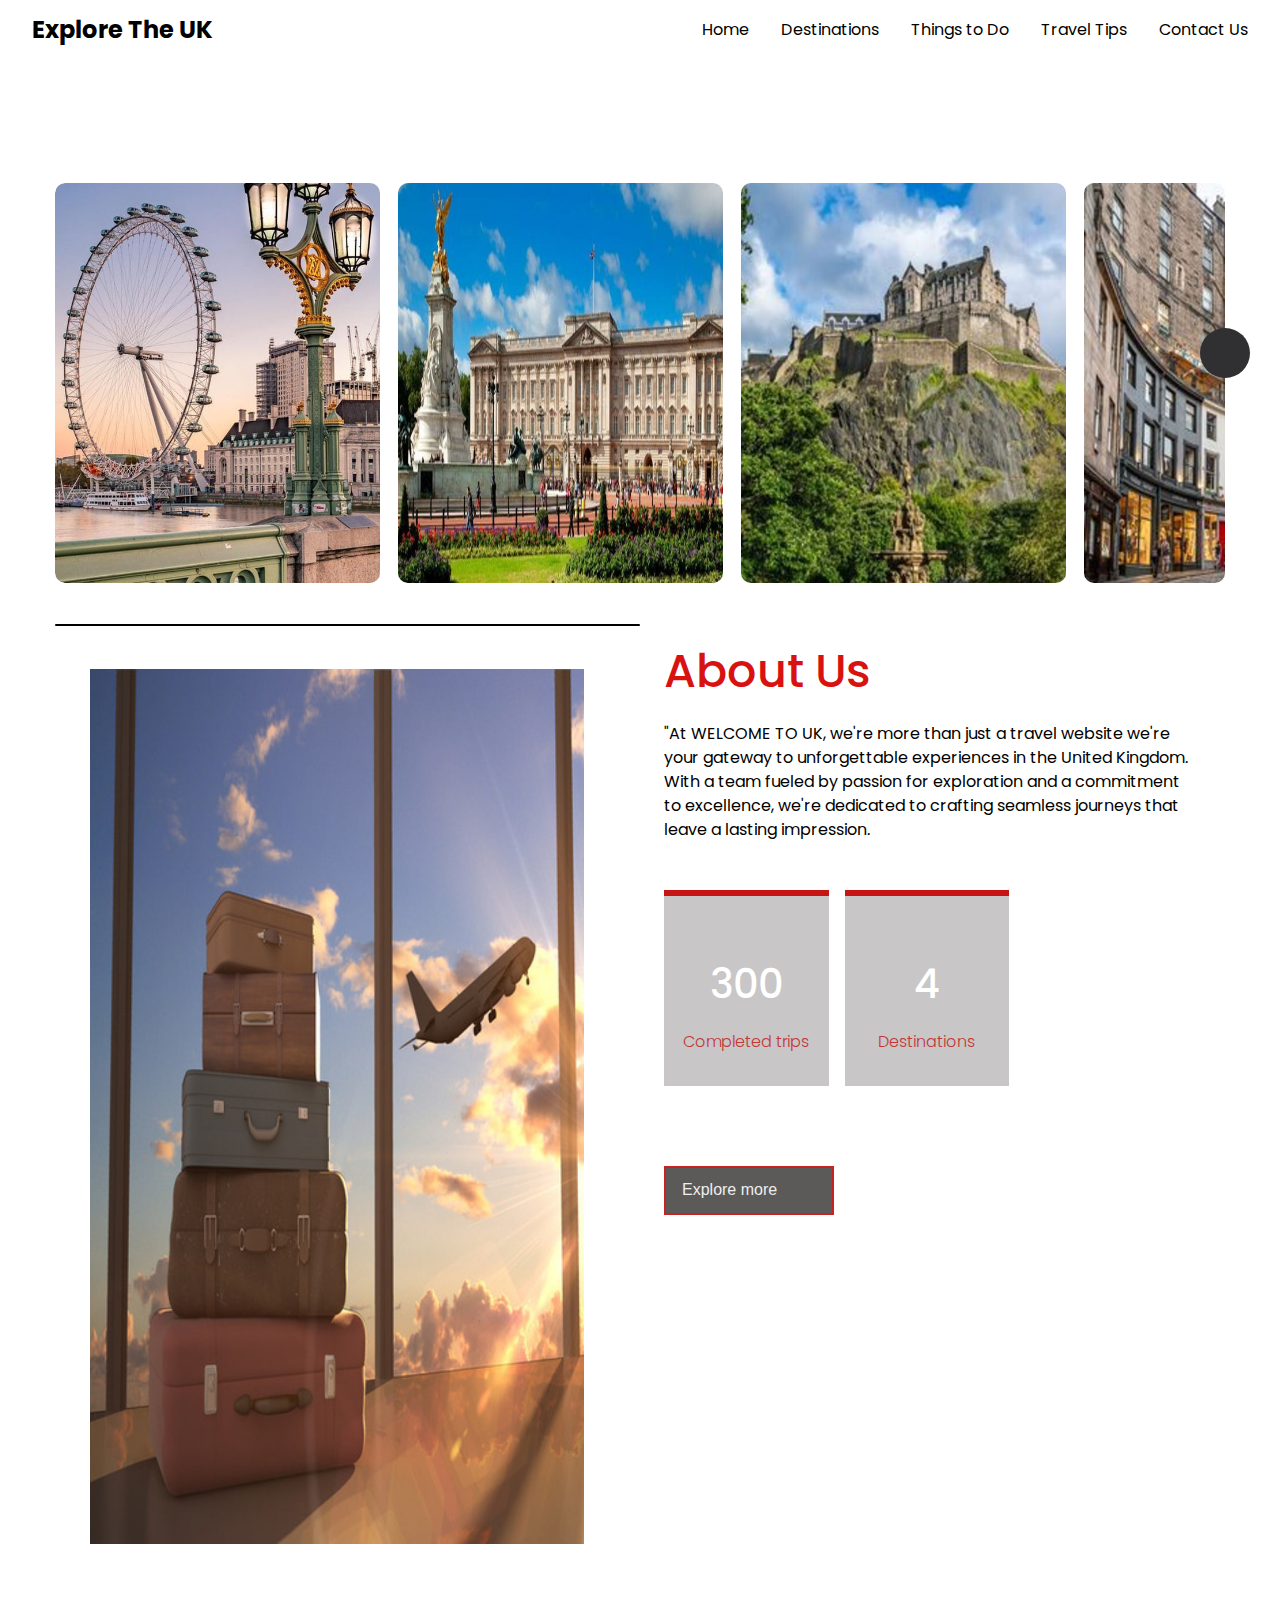
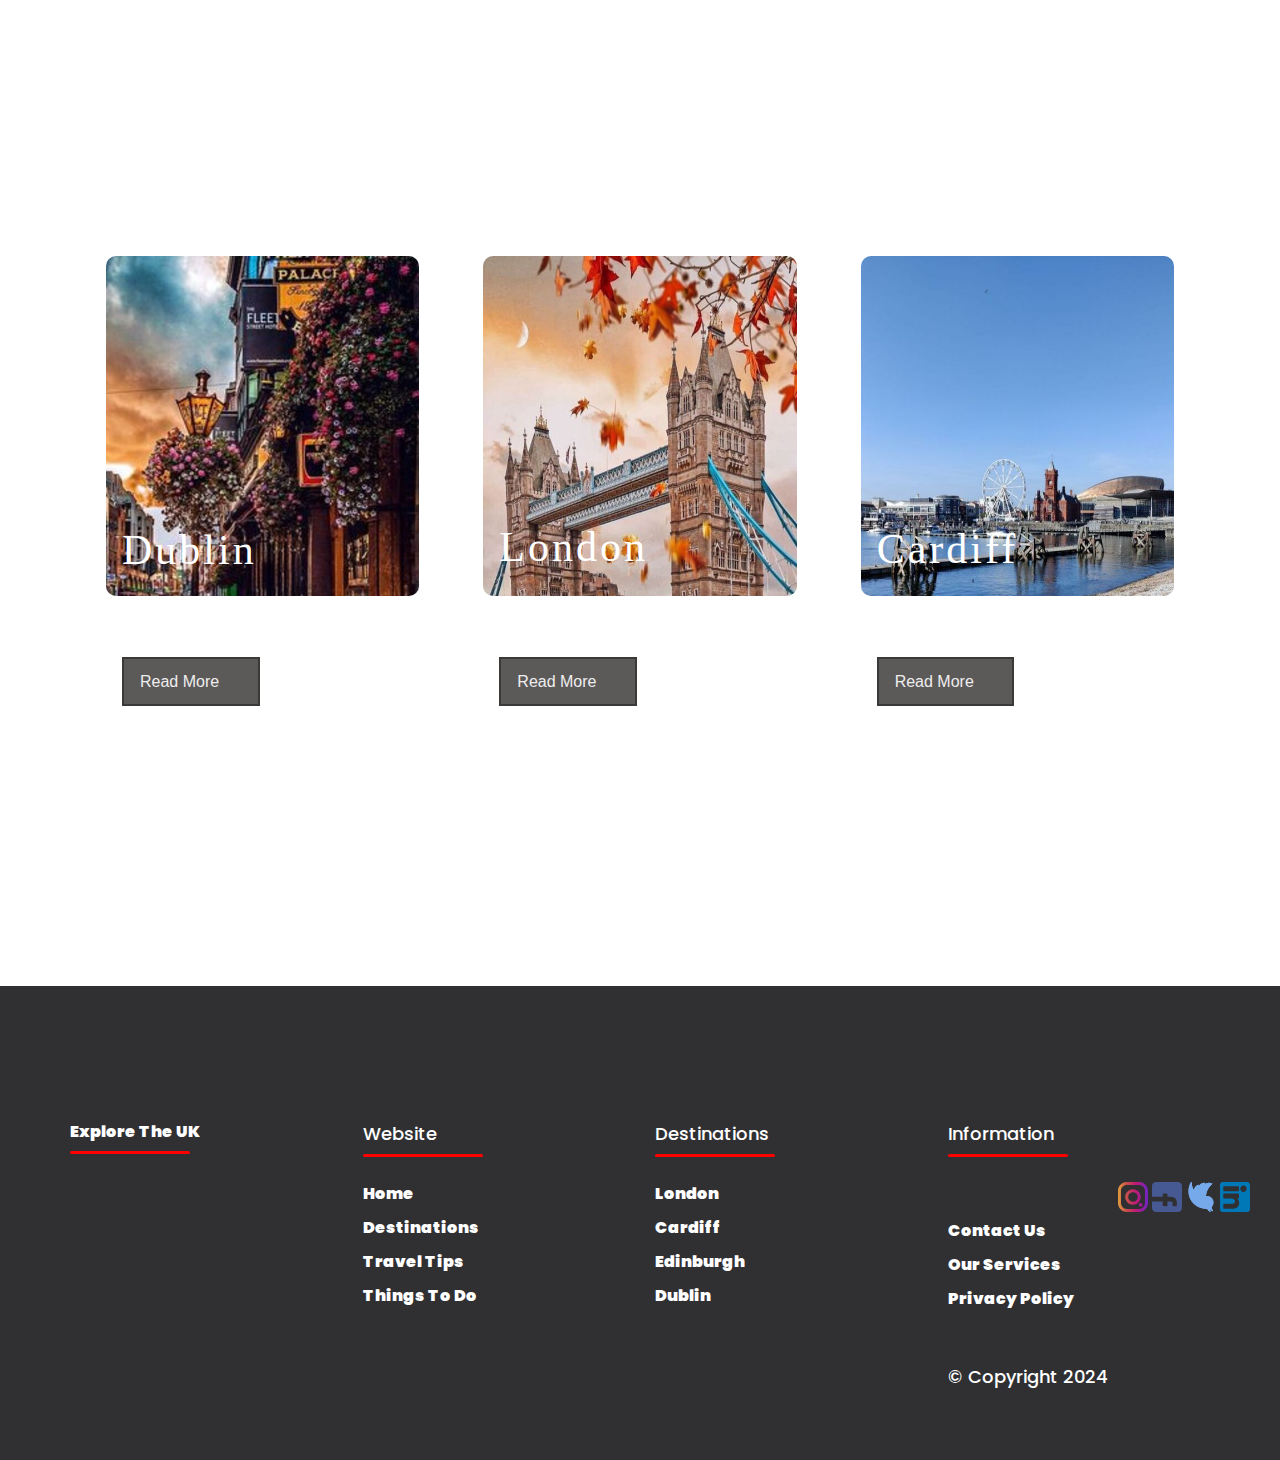
<file: index.html>
<!DOCTYPE html>
<html lang="en">
<head>
    <meta charset="UTF-8">
    <meta name="viewport" content="width=device-width, initial-scale=1.0">
    <link rel="stylesheet" href="https://cdnjs.cloudflare.com/ajax/libs/font-awesome/6.2.1/css/all.min.css"
    integrity="sha512-MV7K8+y+gLIBoVD59lQIYicR65iaqukzvf/nwasF0nqhPay5w/9lJmVM2hMDcnK1OnMGCdVK+iQrJ7lzPJQd1w=="
    crossorigin="anonymous">

   <link rel="stylesheet" href="style.css">

    <style>
 

    h1{
  font-size: 18px;
	color: #ffffff;
	margin-top: 20%;
	font-weight: 500;
	position: relative;
      }
      .btn-explore {
    width: fit-content;
    background-color: #33302fcc;
    padding: 0.9rem 2.4rem;
    padding-left: 1rem;
    font-size: 16px;
    line-height: 16px;
    color: #eee;
    border: 2px solid #e41414cc;
    margin-top: 2rem;
    cursor: pointer;
    display: flex;
    align-items: center;
    gap: 1rem;
    transition: all 1s;
      }

.btn-explore:hover {
    border: 2px solid #0a0a0a;
    background-color: #e41212;
    padding-left: 2rem;

}

section {
    min-height: 100vh;
    display: flex;
    padding-left: 90px;
    padding-right: 90PX;
    flex-direction: column;
    justify-content: center;
    gap: 2rem;
}

section .content {
    
    width: 100%;
    max-width: 1300px;
    margin-bottom:10%;
    
}



.about .items {
    display: grid;
    grid-template-columns: repeat(auto-fit, minmax(300px, 1fr));
    gap: 3rem;
    width: 100%;
    
}

.about .items .item,
.about .items .image {
    width: 100%;
    overflow: hidden;
    display: flex;
    flex-direction: column;
    gap: 1rem;
    
}

.about .items .image {
    padding: 2rem;
    padding-left: 0rem;
}

.about .items .image img {
    width: 100%;
    height: fit-content;
    object-fit: cover;
}

.about .item-content {
    display: flex;
    flex-direction: column;
    gap: 1rem;
}

.about .items .item .about-title {
    font-size: 46px;
    font-weight: 500;
    color: #d81111;
}

.about .items .item .about-desc {
    display: flex;
    flex-direction: column;
    gap: 1rem;
}

.about .items .item .about-desc p {
    font-size: 16px;
    line-height: 24px;
    color: #000000;
}


.about .item-data {
    width: 100%;
    padding: 2rem 0rem;
    display: grid;
    grid-template-columns: repeat(3, 1fr);
    gap: 1rem;
}

.about .item-data .col {
    width: 100%;
    padding: 2rem 1rem;
    background-color: #31282844;
    color: #c23636;
    display: flex;
    flex-direction: column;
    gap: 1rem;
    border-top: 6px solid #c71515;
    cursor: pointer;

}

.about .item-data .col:hover {

    background-color: #c52f2f77;
    border-top: 6px solid #b90a0a;

}

.about .item-data .col h1 {
    text-align: center;
    font-size: 40px;

}

.about .item-data .col span {
    text-align: center;
    font-size: 16px;
    font-weight: 300;
}

.next {
    background-color: white

}

.next .items {
    display: grid;
    grid-template-columns: repeat(auto-fit, minmax(250px, 1fr));
    gap: 4rem;
    padding: 0rem 1rem;
}

.next .items .card {
    width: 100%;
    height: 450px;
    overflow: hidden;
    position: relative;
    cursor: pointer;
    max-width: 350px;
}

.next .items .card .image {
    width: 100%;
    height: 340px;
    overflow: hidden;
    background: linear-gradient(to top, rgba(233, 17, 17, 0.1),);
    position: relative;
    border-radius: 10px;

}

.next .items .card .image::after {
    position: absolute;
    content: '';
    width: 100%;
    height: 60%;
    left: 0;
    bottom: 0;
}

.next .items .card .image img {
    width: 100%;
    min-height: 100%;
    height: fit-content;
    
}

.next .card .content-card {
    position: absolute;
    bottom: 0;
    left: 0;
    padding: 0rem 1rem;
    color: #fff;
    z-index: 100;
    cursor: pointer;
    display: flex;
    flex-direction: column;
    gap: 1rem;

}


.next .card .content-card h4 {
    font-size: 42px;
    font-family: 'Roboto';
    text-transform: capitalize;
    font-weight: 500;
    color: #ffffff;
    letter-spacing: 3px;
    padding-bottom: 20%;
}

.next .card .content-card p {
    font-size: 16px;
    font-weight: 300;
    color: #353131;
}

.next .card .content-card .btn-read {
    width: fit-content;
    background-color: #33302fcc;
    padding: 0.9rem 2.4rem;
    padding-left: 1rem;
    font-size: 16px;
    text-transform: capitalize;
    line-height: 16px;
    color: #eee;
    border: 2px solid #33302fcc;
    margin-top: 2rem;
    cursor: pointer;
    display: flex;
    align-items: center;
    gap: 1rem;
    transition: 1s;
}


.next .card .content-card .btn-read:hover {
    border: 2px solid #0a0a0a;
    background-color: #e41212;
    padding-left: 2rem;
}
    </style>
    
<body>

  <header>

    <div class="navbar">

        <div class="logo"><a href="index.html">Explore The UK</a></div> 

     <ul class="links">

        <li><a href="index.html">Home</a></li>

        <li><a href="destinations.html">Destinations</a></li>

        <li><a href="things-to-do.html">Things to Do</a></li>

        <li><a href="travel-tips.html">Travel Tips</a></li>

        <li><a href="contact-us.html">Contact Us</a></li>

     </ul>

    <div class="toggle_btn">

        <i class="fa-solid fa-bars"></i>

    </div>

    </div>

    <div class="dropdown_menu">

        <li><a href="index.html">Home</a></li>

        <li><a href="destinations.html">Destinations</a></li>

        <li><a href="things-to-do.html">Things to Do</a></li>

        <li><a href="travel-tips.html">Travel Tips</a></li>

        <li><a href="contact-us.html">Contact Us</a></li>



    </div>

</header>
    <div class="container">
        <div class="slider-wrapper">
            <button id="prev-slide" class="slide-button material-symbols-rounded">
              
            </button>
          <ul class="image-list">
            <img class="image-item" src="london-eye.jpg" alt="img-1" />
            <img class="image-item" src="london-palace.jpg" alt="img-2" />
            <img class="image-item" src="scotland-castle.jpg" alt="img-3" />
            <img class="image-item" src="scotland-city.jpg" alt="img-4" />
            <img class="image-item" src="cardiff-city.jpg" alt="img-5" />
            <img class="image-item" src="cardiff-castle.jpg" alt="img-6" />
            <img class="image-item" src="dublin-templebar.jpg" alt="img-7" />
            <img class="image-item" src="dublin-college.jpg" alt="img-8" />
            <img class="image-item" src="harrods.jpg" alt="img-9" />
            <img class="image-item" src="london-camdenmarket2.jpg" alt="img-10" />
          </ul>
          <button id="next-slide" class="slide-button material-symbols-rounded">
            
          </button>
        </div>
        <div class="slider-scrollbar">
          <div class="scrollbar-track">
            <div class="scrollbar-thumb"></div>
          </div>
        </div>
      </div>
      <section class="about" id="about">
        <div class="content">
          <div class="items">
    
            <div class="image">
              <img src="about-us.jpg" srcset="">
            </div>
            <div class="item">
              <div class="item-content">
                <h2 class="about-title">
                  About Us
                </h2>
                <div class="about-desc">
                  <p>
                    
                   "At WELCOME TO UK, we're more than just a travel website  we're your gateway to unforgettable experiences in the United Kingdom. With a team fueled by passion for exploration and a commitment to excellence, we're dedicated to crafting seamless journeys that leave a lasting impression.
                  </p>
                
                </div>
              </div>
    
              <div class="item-data">
                <div class="col">
                  <h1>300</h1>
                  <span>Completed trips</span>
                </div>
                <div class="col">
                    <h1>4</h1>
                    <span>Destinations</span>
                  </div>

              </div>
             <a href="things-to-do.html"> <button class="btn-explore">Explore more <i class="ri-arrow-right-line"></i></button></a>
          </div>
    
        </div>
      </section>

  
      <section class="next" id="next">
        <div class="content">
          <div class="items">
    
            <div class="card">
              <div class="image">
                <img src="dublin-templebar.jpg" alt="" srcset="">
              </div>
              <div class="content-card">
                <h4>dublin</h4>
                <a href="destinations.html"><button class="btn-read">read More</button></a>
              </div>
            </div>

    
            <div class="card">
              <div class="image">
                <img src="london-bridge.jpg" alt="" srcset="">
              </div>
              <div class="content-card">
                <h4>London</h4>
               <a href="destinations.html"> <button class="btn-read">read More</button></a>
              </div>
            </div>
    
            <div class="card">
              <div class="image">
                <img src="cardiff-city3.jpg" alt="" srcset="">
              </div>
              <div class="content-card">
                <h4>Cardiff</h4>
               <a href="destinations.html"> <button class="btn-read">read More</button></a>
    
              </div>
            </div>
    
    
          </div>
        </div>
      </section>
      
      <footer>
        <footer class="footer">
        <div class="container">
     <div class="row">
        <div class="footer-col">
         <ul>
              <h4><li><a href="index.html">Explore The UK</a></li></h4>
             </ul>
                    </div>
                    <div class="footer-col">
                        <h4>website</h4>
                        <ul>
                            <li><a href="index.html" target="">home</a></li>
                                <li><a href="destinations.html" target="_parent">destinations</a></li>
                                <li><a href="travel-tips.html" target="_parent">travel tips</a></li>
                             <li><a href="things-to-do.html" target="_parent">things to do</a></li>
                        </ul>
                    </div>
                    <div class="footer-col">
                        <h4>destinations</h4>
                        <ul>
                            <li><a href="destinations.html">london</a></li>
                            <li><a href="destinations.html">cardiff</a></li>
                            <li><a href="destinations.html">edinburgh</a></li>
                            <li><a href="destinations.html">dublin</a></li>
                        </ul>
                    </div>
                    <div class="footer-col">
                        <h4>information</h4>
                        <div class="social-links">
                          <svg width="30" height="30"   xmlns="http://www.w3.org/2000/svg" xmlns:xlink="http://www.w3.org/1999/xlink"    version="1.1" id="Layer_1" x="0px" y="0px" viewBox="0 0 551.034 551.034" style="enable-background:new 0 0 551.034 551.034;" xml:space="preserve">
                            <animateTransform
                            attributeName="transform"
                            begin="0s"
                            dur="3s"
                            type="rotate"
                            from="0 85 85"
                            to="360 85 85"
                            repeatCount="1" />
                            <a href= "https://instagram.com" target="_blank">
                            <g>
                                
                                    <linearGradient id="SVGID_1_" gradientUnits="userSpaceOnUse" x1="275.517" y1="4.57" x2="275.517" y2="549.72" gradientTransform="matrix(1 0 0 -1 0 554)">
                                    <stop offset="0" style="stop-color:#E09B3D"/>
                                    <stop offset="0.3" style="stop-color:#C74C4D"/>
                                    <stop offset="0.6" style="stop-color:#C21975"/>
                                    <stop offset="1" style="stop-color:#7024C4"/>
                                </linearGradient>
                                <path style="fill:url(#SVGID_1_);" d="M386.878,0H164.156C73.64,0,0,73.64,0,164.156v222.722   c0,90.516,73.64,164.156,164.156,164.156h222.722c90.516,0,164.156-73.64,164.156-164.156V164.156   C551.033,73.64,477.393,0,386.878,0z M495.6,386.878c0,60.045-48.677,108.722-108.722,108.722H164.156   c-60.045,0-108.722-48.677-108.722-108.722V164.156c0-60.046,48.677-108.722,108.722-108.722h222.722   c60.045,0,108.722,48.676,108.722,108.722L495.6,386.878L495.6,386.878z"/>
                                
                                    <linearGradient id="SVGID_2_" gradientUnits="userSpaceOnUse" x1="275.517" y1="4.57" x2="275.517" y2="549.72" gradientTransform="matrix(1 0 0 -1 0 554)">
                                    <stop offset="0" style="stop-color:#E09B3D"/>
                                    <stop offset="0.3" style="stop-color:#C74C4D"/>
                                    <stop offset="0.6" style="stop-color:#C21975"/>
                                    <stop offset="1" style="stop-color:#7024C4"/>
                                </linearGradient>
                                <path style="fill:url(#SVGID_2_);" d="M275.517,133C196.933,133,133,196.933,133,275.516s63.933,142.517,142.517,142.517   S418.034,354.1,418.034,275.516S354.101,133,275.517,133z M275.517,362.6c-48.095,0-87.083-38.988-87.083-87.083   s38.989-87.083,87.083-87.083c48.095,0,87.083,38.988,87.083,87.083C362.6,323.611,323.611,362.6,275.517,362.6z"/>
                                
                                    <linearGradient id="SVGID_3_" gradientUnits="userSpaceOnUse" x1="418.31" y1="4.57" x2="418.31" y2="549.72" gradientTransform="matrix(1 0 0 -1 0 554)">
                                    <stop offset="0" style="stop-color:#E09B3D"/>
                                    <stop offset="0.3" style="stop-color:#C74C4D"/>
                                    <stop offset="0.6" style="stop-color:#C21975"/>
                                    <stop offset="1" style="stop-color:#7024C4"/>
                                </linearGradient>
                                <circle style="fill:url(#SVGID_3_);" cx="418.31" cy="134.07" r="34.15"/>
                            </g>
                            <g>
                            </g>
                            <g>
                            </g>
                            <g>
                            </g>
                            <g>
                            </g>
                            <g>
                            </g>
                            <g>
                            </g>
                            <g>
                            </g>
                            <g>
                            </g>
                            <g>
                            </g>
                            <g>
                            </g>
                            <g>
                            </g>
                            <g>
                            </g>
                            <g>
                            </g>
                            <g>
                            </g>
                            <g>
                            </g>
                            </svg>
                  
                  
                  
                            <svg  width="30"  height="30"   xmlns="http://www.w3.org/2000/svg" xmlns:xlink="http://www.w3.org/1999/xlink" version="1.1" id="Layer_1" x="0px" y="0px" viewBox="0 0 408.788 408.788" style="enable-background:new 0 0 408.788 408.788;" xml:space="preserve">
                  
                              <animateTransform
                              attributeName="transform"
                              begin="0s"
                              dur="3s"
                              type="rotate"
                              from="0 85 85"
                              to="360 85 85"
                              repeatCount="1" />
                  
                              <a href= "https://facebook.com" target="_blank">
                        
                              <path style="fill:#475993;" d="M353.701,0H55.087C24.665,0,0.002,24.662,0.002,55.085v298.616c0,30.423,24.662,55.085,55.085,55.085  h147.275l0.251-146.078h-37.951c-4.932,0-8.935-3.988-8.954-8.92l-0.182-47.087c-0.019-4.959,3.996-8.989,8.955-8.989h37.882  v-45.498c0-52.8,32.247-81.55,79.348-81.55h38.65c4.945,0,8.955,4.009,8.955,8.955v39.704c0,4.944-4.007,8.952-8.95,8.955  l-23.719,0.011c-25.615,0-30.575,12.172-30.575,30.035v39.389h56.285c5.363,0,9.524,4.683,8.892,10.009l-5.581,47.087  c-0.534,4.506-4.355,7.901-8.892,7.901h-50.453l-0.251,146.078h87.631c30.422,0,55.084-24.662,55.084-55.084V55.085  C408.786,24.662,384.124,0,353.701,0z"/>
                              <g>
                              </g>
                              <g>
                              </g>
                              <g>
                              </g>
                              <g>
                              </g>
                              <g>
                              </g>
                              <g>
                              </g>
                              <g>
                              </g>
                              <g>
                              </g>
                              <g>
                              </g>
                              <g>
                              </g>
                              <g>
                              </g>
                              <g>
                              </g>
                              <g>
                              </g>
                              <g>
                              </g>
                              <g>
                              </g>
                              </svg>
                                  
                                      <linearGradient id="SVGID_1_" gradientUnits="userSpaceOnUse" x1="275.517" y1="4.57" x2="275.517" y2="549.72" gradientTransform="matrix(1 0 0 -1 0 554)">
                                      <stop offset="0" style="stop-color:#E09B3D"/>
                                      <stop offset="0.3" style="stop-color:#C74C4D"/>
                                      <stop offset="0.6" style="stop-color:#C21975"/>
                                      <stop offset="1" style="stop-color:#7024C4"/>
                                  </linearGradient>
                                  <path style="fill:url(#SVGID_1_);" d="M386.878,0H164.156C73.64,0,0,73.64,0,164.156v222.722   c0,90.516,73.64,164.156,164.156,164.156h222.722c90.516,0,164.156-73.64,164.156-164.156V164.156   C551.033,73.64,477.393,0,386.878,0z M495.6,386.878c0,60.045-48.677,108.722-108.722,108.722H164.156   c-60.045,0-108.722-48.677-108.722-108.722V164.156c0-60.046,48.677-108.722,108.722-108.722h222.722   c60.045,0,108.722,48.676,108.722,108.722L495.6,386.878L495.6,386.878z"/>
                                  
                                      <linearGradient id="SVGID_2_" gradientUnits="userSpaceOnUse" x1="275.517" y1="4.57" x2="275.517" y2="549.72" gradientTransform="matrix(1 0 0 -1 0 554)">
                                      <stop offset="0" style="stop-color:#E09B3D"/>
                                      <stop offset="0.3" style="stop-color:#C74C4D"/>
                                      <stop offset="0.6" style="stop-color:#C21975"/>
                                      <stop offset="1" style="stop-color:#7024C4"/>
                                  </linearGradient>
                                  <path style="fill:url(#SVGID_2_);" d="M275.517,133C196.933,133,133,196.933,133,275.516s63.933,142.517,142.517,142.517   S418.034,354.1,418.034,275.516S354.101,133,275.517,133z M275.517,362.6c-48.095,0-87.083-38.988-87.083-87.083   s38.989-87.083,87.083-87.083c48.095,0,87.083,38.988,87.083,87.083C362.6,323.611,323.611,362.6,275.517,362.6z"/>
                                  
                                      <linearGradient id="SVGID_3_" gradientUnits="userSpaceOnUse" x1="418.31" y1="4.57" x2="418.31" y2="549.72" gradientTransform="matrix(1 0 0 -1 0 554)">
                                      <stop offset="0" style="stop-color:#E09B3D"/>
                                      <stop offset="0.3" style="stop-color:#C74C4D"/>
                                      <stop offset="0.6" style="stop-color:#C21975"/>
                                      <stop offset="1" style="stop-color:#7024C4"/>
                                  </linearGradient>
                                  <circle style="fill:url(#SVGID_3_);" cx="418.31" cy="134.07" r="34.15"/>
                              </g>
                              <g>
                              </g>
                              <g>
                              </g>
                              <g>
                              </g>
                              <g>
                              </g>
                              <g>
                              </g>
                              <g>
                              </g>
                              <g>
                              </g>
                              <g>
                              </g>
                              <g>
                              </g>
                              <g>
                              </g>
                              <g>
                              </g>
                              <g>
                              </g>
                              <g>
                              </g>
                              <g>
                              </g>
                              <g>
                              </g>
                              </svg>
                  
                  
                  
                              <svg width="30" height="30" xmlns="http://www.w3.org/2000/svg" xmlns:xlink="http://www.w3.org/1999/xlink" version="1.1" id="Layer_1" x="0px" y="0px" viewBox="0 0 410.155 410.155" style="enable-background:new 0 0 410.155 410.155;" xml:space="preserve">
                                
                                <animateTransform
                                attributeName="transform"
                                begin="0s"
                                dur="3s"
                                type="rotate"
                                from="0 85 85"
                                to="360 85 85"
                                repeatCount="1" />
                    
                                <a href= "https://twitter.com" target="_blank">
                                
                                <path style="fill:#76A9EA;" d="M403.632,74.18c-9.113,4.041-18.573,7.229-28.28,9.537c10.696-10.164,18.738-22.877,23.275-37.067  l0,0c1.295-4.051-3.105-7.554-6.763-5.385l0,0c-13.504,8.01-28.05,14.019-43.235,17.862c-0.881,0.223-1.79,0.336-2.702,0.336  c-2.766,0-5.455-1.027-7.57-2.891c-16.156-14.239-36.935-22.081-58.508-22.081c-9.335,0-18.76,1.455-28.014,4.325  c-28.672,8.893-50.795,32.544-57.736,61.724c-2.604,10.945-3.309,21.9-2.097,32.56c0.139,1.225-0.44,2.08-0.797,2.481  c-0.627,0.703-1.516,1.106-2.439,1.106c-0.103,0-0.209-0.005-0.314-0.015c-62.762-5.831-119.358-36.068-159.363-85.14l0,0  c-2.04-2.503-5.952-2.196-7.578,0.593l0,0C13.677,65.565,9.537,80.937,9.537,96.579c0,23.972,9.631,46.563,26.36,63.032  c-7.035-1.668-13.844-4.295-20.169-7.808l0,0c-3.06-1.7-6.825,0.485-6.868,3.985l0,0c-0.438,35.612,20.412,67.3,51.646,81.569  c-0.629,0.015-1.258,0.022-1.888,0.022c-4.951,0-9.964-0.478-14.898-1.421l0,0c-3.446-0.658-6.341,2.611-5.271,5.952l0,0  c10.138,31.651,37.39,54.981,70.002,60.278c-27.066,18.169-58.585,27.753-91.39,27.753l-10.227-0.006  c-3.151,0-5.816,2.054-6.619,5.106c-0.791,3.006,0.666,6.177,3.353,7.74c36.966,21.513,79.131,32.883,121.955,32.883  c37.485,0,72.549-7.439,104.219-22.109c29.033-13.449,54.689-32.674,76.255-57.141c20.09-22.792,35.8-49.103,46.692-78.201  c10.383-27.737,15.871-57.333,15.871-85.589v-1.346c-0.001-4.537,2.051-8.806,5.631-11.712c13.585-11.03,25.415-24.014,35.16-38.591  l0,0C411.924,77.126,407.866,72.302,403.632,74.18L403.632,74.18z"/>
                               
                               
                               
                                <path xmlns="http://www.w3.org/2000/svg" style="fill:#76A9EA;" d="M403.632,74.18c-9.113,4.041-18.573,7.229-28.28,9.537c10.696-10.164,18.738-22.877,23.275-37.067  l0,0c1.295-4.051-3.105-7.554-6.763-5.385l0,0c-13.504,8.01-28.05,14.019-43.235,17.862c-0.881,0.223-1.79,0.336-2.702,0.336  c-2.766,0-5.455-1.027-7.57-2.891c-16.156-14.239-36.935-22.081-58.508-22.081c-9.335,0-18.76,1.455-28.014,4.325  c-28.672,8.893-50.795,32.544-57.736,61.724c-2.604,10.945-3.309,21.9-2.097,32.56c0.139,1.225-0.44,2.08-0.797,2.481  c-0.627,0.703-1.516,1.106-2.439,1.106c-0.103,0-0.209-0.005-0.314-0.015c-62.762-5.831-119.358-36.068-159.363-85.14l0,0  c-2.04-2.503-5.952-2.196-7.578,0.593l0,0C13.677,65.565,9.537,80.937,9.537,96.579c0,23.972,9.631,46.563,26.36,63.032  c-7.035-1.668-13.844-4.295-20.169-7.808l0,0c-3.06-1.7-6.825,0.485-6.868,3.985l0,0c-0.438,35.612,20.412,67.3,51.646,81.569  c-0.629,0.015-1.258,0.022-1.888,0.022c-4.951,0-9.964-0.478-14.898-1.421l0,0c-3.446-0.658-6.341,2.611-5.271,5.952l0,0  c10.138,31.651,37.39,54.981,70.002,60.278c-27.066,18.169-58.585,27.753-91.39,27.753l-10.227-0.006  c-3.151,0-5.816,2.054-6.619,5.106c-0.791,3.006,0.666,6.177,3.353,7.74c36.966,21.513,79.131,32.883,121.955,32.883  c37.485,0,72.549-7.439,104.219-22.109c29.033-13.449,54.689-32.674,76.255-57.141c20.09-22.792,35.8-49.103,46.692-78.201  c10.383-27.737,15.871-57.333,15.871-85.589v-1.346c-0.001-4.537,2.051-8.806,5.631-11.712c13.585-11.03,25.415-24.014,35.16-38.591  l0,0C411.924,77.126,407.866,72.302,403.632,74.18L403.632,74.18z"/>
                                <g>
                                </g>
                                <g>
                                </g>
                                <g>
                                </g>
                                <g>
                                </g>
                                <g>
                                </g>
                                <g>
                                </g>
                                <g>
                                </g>
                                <g>
                                </g>
                                <g>
                                </g>
                                <g>
                                </g>
                                <g>
                                </g>
                                <g>
                                </g>
                                <g>
                                </g>
                                <g>
                                </g>
                                <g>
                                </g>
                                </svg>
                              
                                <svg width="30" height="30" xmlns="http://www.w3.org/2000/svg" xmlns:xlink="http://www.w3.org/1999/xlink" version="1.1" id="Layer_1" x="0px" y="0px" viewBox="0 0 382 382" style="enable-background:new 0 0 382 382;" xml:space="preserve">
                                  
                                  <animateTransform
                                attributeName="transform"
                                begin="0s"
                                dur="3s"
                                type="rotate"
                                from="0 85 85"
                                to="360 85 85"
                                repeatCount="1" />
                    
                                <a href= "https://linkedin.com" target="_blank">
                  
                                  <path style="fill:#0077B7;" d="M347.445,0H34.555C15.471,0,0,15.471,0,34.555v312.889C0,366.529,15.471,382,34.555,382h312.889  C366.529,382,382,366.529,382,347.444V34.555C382,15.471,366.529,0,347.445,0z M118.207,329.844c0,5.554-4.502,10.056-10.056,10.056  H65.345c-5.554,0-10.056-4.502-10.056-10.056V150.403c0-5.554,4.502-10.056,10.056-10.056h42.806  c5.554,0,10.056,4.502,10.056,10.056V329.844z M86.748,123.432c-22.459,0-40.666-18.207-40.666-40.666S64.289,42.1,86.748,42.1  s40.666,18.207,40.666,40.666S109.208,123.432,86.748,123.432z M341.91,330.654c0,5.106-4.14,9.246-9.246,9.246H286.73  c-5.106,0-9.246-4.14-9.246-9.246v-84.168c0-12.556,3.683-55.021-32.813-55.021c-28.309,0-34.051,29.066-35.204,42.11v97.079  c0,5.106-4.139,9.246-9.246,9.246h-44.426c-5.106,0-9.246-4.14-9.246-9.246V149.593c0-5.106,4.14-9.246,9.246-9.246h44.426  c5.106,0,9.246,4.14,9.246,9.246v15.655c10.497-15.753,26.097-27.912,59.312-27.912c73.552,0,73.131,68.716,73.131,106.472  L341.91,330.654L341.91,330.654z"/>
                                  <g>
                                  </g>
                                  <g>
                                  </g>
                                  <g>
                                  </g>
                                  <g>
                                  </g>
                                  <g>
                                  </g>
                                  <g>
                                  </g>
                                  <g>
                                  </g>
                                  <g>
                                  </g>
                                  <g>
                                  </g>
                                  <g>
                                  </g>
                                  <g>
                                  </g>
                                  <g>
                                  </g>
                                  <g>
                                  </g>
                                  <g>
                                  </g>
                                  <g>
                                  </g>
                                  </svg>
                            
    
                            <ul>
                            <li><a href="contact-us.html">contact us</a></li>
                            <li><a href="#">our services</a></li>
                            <li><a href="#">privacy policy</a></li>
                            <h1>&copy; Copyright 2024 </h1>
                            </ul>
                    </div>
                </div>
            </div>   
       </footer>
    </footer>
    

    <script>

//navbar
    const toggleBtn = document.querySelector('.toggle_btn')
const toggleBtnIcon = document.querySelector('.toggle_btn i')
const dropDownMenu = document.querySelector('.dropdown_menu')

toggleBtn.onclick = function () {
  dropDownMenu.classList.toggle('open')
  const isOpen = dropDownMenu.classList.contains('open')

  toggleBtnIcon.classList = isOpen
    ? 'fa-solid fa-xmark'
    : 'fa-solid fa-bars'
}

//slider
const initSlider = () => {
    const imageList = document.querySelector(".slider-wrapper .image-list");
    const slideButtons = document.querySelectorAll(".slider-wrapper .slide-button");
    const sliderScrollbar = document.querySelector(".container .slider-scrollbar");
    const scrollbarThumb = sliderScrollbar.querySelector(".scrollbar-thumb");
    const maxScrollLeft = imageList.scrollWidth - imageList.clientWidth;
    

    scrollbarThumb.addEventListener("mousedown", (e) => {
        const startX = e.clientX;
        const thumbPosition = scrollbarThumb.offsetLeft;
        const maxThumbPosition = sliderScrollbar.getBoundingClientRect().width - scrollbarThumb.offsetWidth;
        
        
        const handleMouseMove = (e) => {
            const deltaX = e.clientX - startX;
            const newThumbPosition = thumbPosition + deltaX;

        
            const boundedPosition = Math.max(0, Math.min(maxThumbPosition, newThumbPosition));
            const scrollPosition = (boundedPosition / maxThumbPosition) * maxScrollLeft;
            
            scrollbarThumb.style.left = `${boundedPosition}px`;
            imageList.scrollLeft = scrollPosition;
        }

          const handleMouseUp = () => {
            document.removeEventListener("mousemove", handleMouseMove);
            document.removeEventListener("mouseup", handleMouseUp);
        }

       
        document.addEventListener("mousemove", handleMouseMove);
        document.addEventListener("mouseup", handleMouseUp);
    });

   
    slideButtons.forEach(button => {
        button.addEventListener("click", () => {
            const direction = button.id === "prev-slide" ? -1 : 1;
            const scrollAmount = imageList.clientWidth * direction;
            imageList.scrollBy({ left: scrollAmount, behavior: "smooth" });
        });
    });

   
    const handleSlideButtons = () => {
        slideButtons[0].style.display = imageList.scrollLeft <= 0 ? "none" : "flex";
        slideButtons[1].style.display = imageList.scrollLeft >= maxScrollLeft ? "none" : "flex";
    }

   
    const updateScrollThumbPosition = () => {
        const scrollPosition = imageList.scrollLeft;
        const thumbPosition = (scrollPosition / maxScrollLeft) * (sliderScrollbar.clientWidth - scrollbarThumb.offsetWidth);
        scrollbarThumb.style.left = `${thumbPosition}px`;
    }

    
    imageList.addEventListener("scroll", () => {
        updateScrollThumbPosition();
        handleSlideButtons();
    });
}

window.addEventListener("resize", initSlider);
window.addEventListener("load", initSlider);
    </script>
    </script>


    </body>
  </html>
</file>
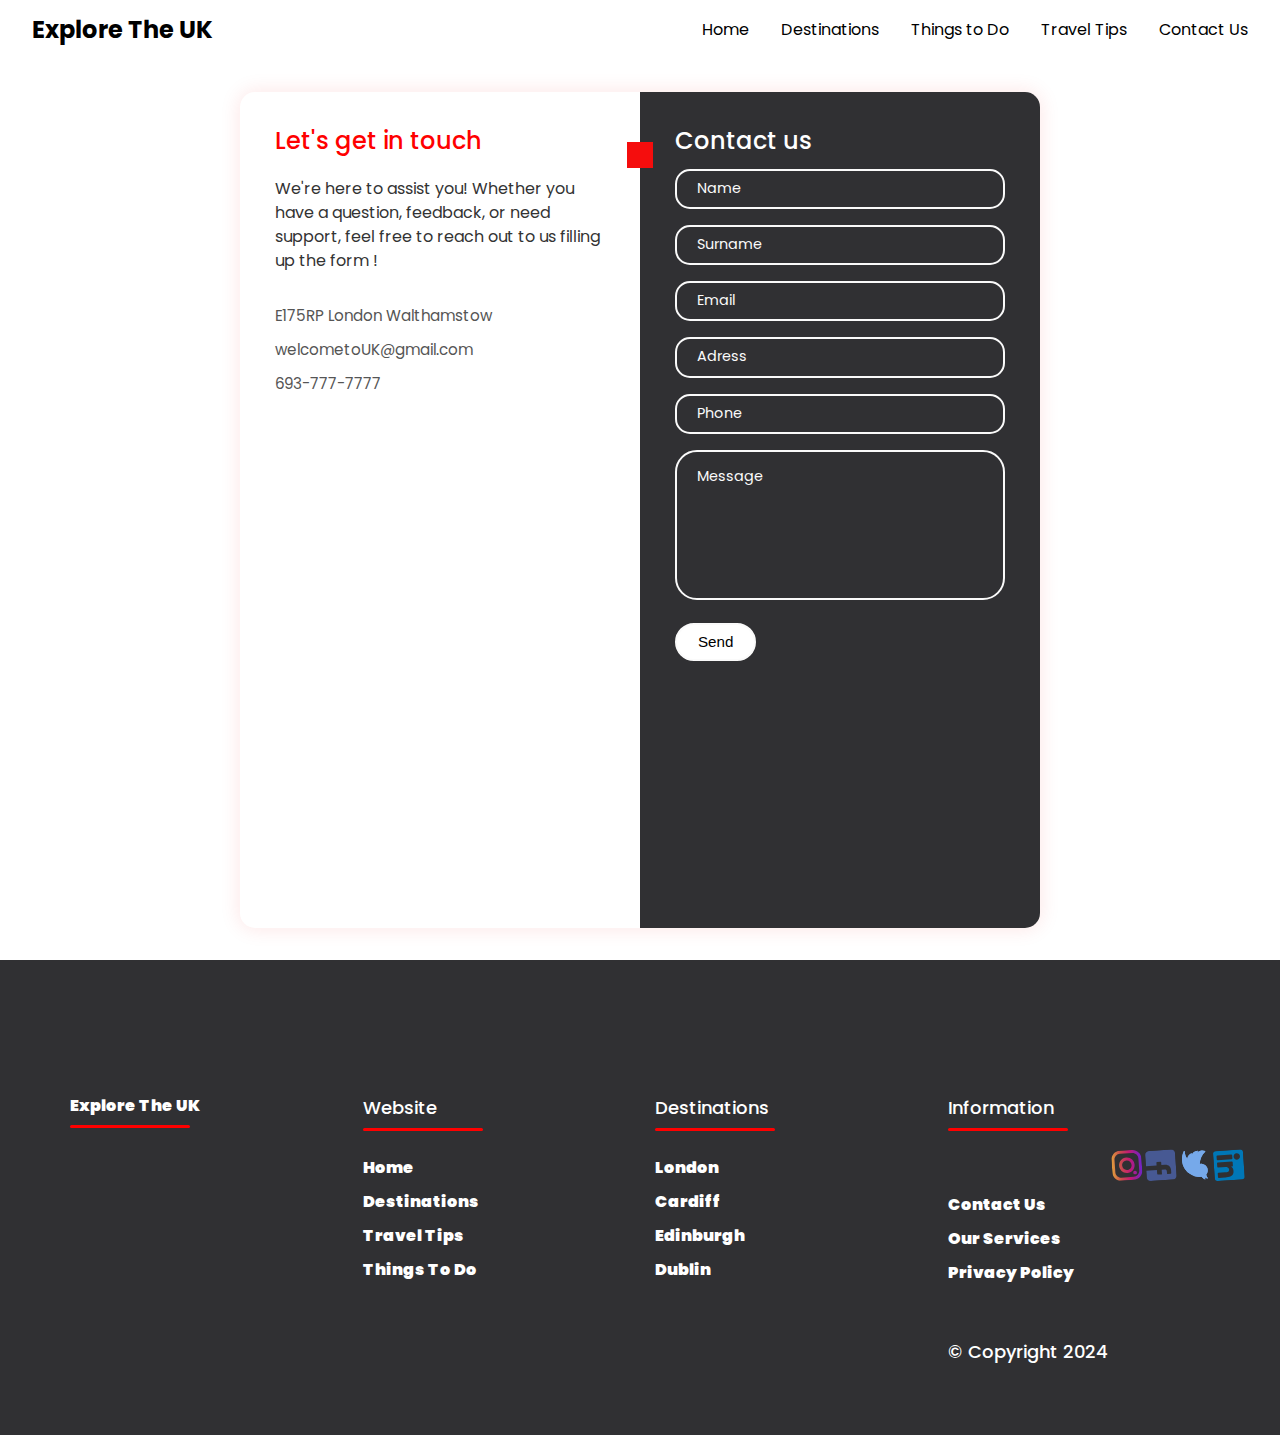
<file: contact-us.html>
<!DOCTYPE html>
<html lang="en">
<head>
    <meta charset="UTF-8">
    <meta name="viewport" content="width=device-width, initial-scale=1.0">    
    <title>EXPLORE THE UK</title>
    <link rel="stylesheet" href="style.css">
    <link rel="stylesheet" href="https://cdnjs.cloudflare.com/ajax/libs/font-awesome/6.2.1/css/all.min.css"

    integrity="sha512-MV7K8+y+gLIBoVD59lQIYicR65iaqukzvf/nwasF0nqhPay5w/9lJmVM2hMDcnK1OnMGCdVK+iQrJ7lzPJQd1w=="

    crossorigin="anonymous"

    referrerpolicy="no-referrer"/> 
    <style>
    
      h1{
  font-size: 18px;
	color: #ffffff;
	margin-top: 20%;
	font-weight: 500;
	position: relative;
      }
     
    </style>
   <body>
    <header>
      <div class="navbar">
          <div class="logo"><a href="index.html">Explore The UK</a></div>
       <ul class="links">
          <li><a href="index.html">Home</a></li>
          <li><a href="destinations.html">Destinations</a></li>
          <li><a href="things-to-do.html">Things to Do</a></li>
          <li><a href="travel-tips.html">Travel Tips</a></li>
          <li><a href="contact-us.html">Contact Us</a></li>
       </ul>
      <div class="toggle_btn">
          <i class="fa-solid fa-bars"></i>
      </div>
      </div>
      <div class="dropdown_menu">
          <li><a href="index.html">Home</a></li>
          <li><a href="destinations.html">Destinations</a></li>
          <li><a href="things-to-do.html">Things to Do</a></li>
          <li><a href="travel-tips.html">Travel Tips</a></li>
          <li><a href="contact-us.html">Contact Us</a></li>

      </div>
</header>

<div class="container-contact">
  <div class="form">
    <div class="contact-info">
      <h3 class="title">Let's get in touch</h3>
      <p class="text">
          We're here to assist you! Whether you have a question, feedback, or need support, feel free to reach out to us filling up the form !
      </p>

      <div class="info">
        <div class="information">
          <p>E175RP London Walthamstow</p>
        </div>
        <div class="information">
          <p>welcometoUK@gmail.com</p>
        </div>
        <div class="information">
          <p>693-777-7777</p>
        </div>
      </div>
      </div>
  

    <div class="contact-form">
      <form action="index.html" autocomplete="off">
        <h3 class="title">Contact us</h3>
        <div class="input-container">
          <input type="text" name="name" class="input" />
          <label for="">Name</label>
          <span>Name</span>
        </div>
        <div class="input-container">
          <input type="text" name="surname" class="input" />
          <label for="">Surname</label>
          <span>Surname</span>
        </div>
        <div class="input-container">
          <input type="email" name="email" class="input" />
          <label for="">Email</label>
          <span>Email</span>
        </div>
        <div class="input-container">
          <input type="text" name="name" class="input" />
          <label for="">Adress</label>
          <span>Adress</span>
        </div>
        <div class="input-container">
          <input type="tel" name="phone" class="input" />
          <label for="">Phone</label>
          <span>Phone</span>
        </div>
        <div class="input-container textarea">
          <textarea name="message" class="input"></textarea>
          <label for="">Message</label>
          <span>Message</span>
        </div>
        <input type="submit" value="Send" class="btn" />
      </form>
    </div>
  </div>
</div>

  


<footer>
    <footer class="footer">
    <div class="container">
 <div class="row">
    <div class="footer-col">
     <ul>
          <h4><li><a href="index.html">Explore The UK</a></li></h4>
         </ul>
                </div>
                <div class="footer-col">
                    <h4>website</h4>
                    <ul>
                        <li><a href="index.html" target="">home</a></li>
                            <li><a href="destinations.html" target="_parent">destinations</a></li>
                            <li><a href="travel-tips.html" target="_parent">travel tips</a></li>
                         <li><a href="things-to-do.html" target="_parent">things to do</a></li>
                    </ul>
                </div>
                <div class="footer-col">
                    <h4>destinations</h4>
                    <ul>
                        <li><a href="destinations.html">london</a></li>
                        <li><a href="destinations.html">cardiff</a></li>
                        <li><a href="destinations.html">edinburgh</a></li>
                        <li><a href="destinations.html">dublin</a></li>
                    </ul>
                </div>
                <div class="footer-col">
                    <h4>information</h4>
                    <div class="social-links">
                      <svg width="30" height="30"   xmlns="http://www.w3.org/2000/svg" xmlns:xlink="http://www.w3.org/1999/xlink"    version="1.1" id="Layer_1" x="0px" y="0px" viewBox="0 0 551.034 551.034" style="enable-background:new 0 0 551.034 551.034;" xml:space="preserve">
                        <animateTransform
                        attributeName="transform"
                        begin="0s"
                        dur="3s"
                        type="rotate"
                        from="0 85 85"
                        to="360 85 85"
                        repeatCount="1" />
                        <a href= "https://instagram.com" target="_blank">
                        <g>
                            
                                <linearGradient id="SVGID_1_" gradientUnits="userSpaceOnUse" x1="275.517" y1="4.57" x2="275.517" y2="549.72" gradientTransform="matrix(1 0 0 -1 0 554)">
                                <stop offset="0" style="stop-color:#E09B3D"/>
                                <stop offset="0.3" style="stop-color:#C74C4D"/>
                                <stop offset="0.6" style="stop-color:#C21975"/>
                                <stop offset="1" style="stop-color:#7024C4"/>
                            </linearGradient>
                            <path style="fill:url(#SVGID_1_);" d="M386.878,0H164.156C73.64,0,0,73.64,0,164.156v222.722   c0,90.516,73.64,164.156,164.156,164.156h222.722c90.516,0,164.156-73.64,164.156-164.156V164.156   C551.033,73.64,477.393,0,386.878,0z M495.6,386.878c0,60.045-48.677,108.722-108.722,108.722H164.156   c-60.045,0-108.722-48.677-108.722-108.722V164.156c0-60.046,48.677-108.722,108.722-108.722h222.722   c60.045,0,108.722,48.676,108.722,108.722L495.6,386.878L495.6,386.878z"/>
                            
                                <linearGradient id="SVGID_2_" gradientUnits="userSpaceOnUse" x1="275.517" y1="4.57" x2="275.517" y2="549.72" gradientTransform="matrix(1 0 0 -1 0 554)">
                                <stop offset="0" style="stop-color:#E09B3D"/>
                                <stop offset="0.3" style="stop-color:#C74C4D"/>
                                <stop offset="0.6" style="stop-color:#C21975"/>
                                <stop offset="1" style="stop-color:#7024C4"/>
                            </linearGradient>
                            <path style="fill:url(#SVGID_2_);" d="M275.517,133C196.933,133,133,196.933,133,275.516s63.933,142.517,142.517,142.517   S418.034,354.1,418.034,275.516S354.101,133,275.517,133z M275.517,362.6c-48.095,0-87.083-38.988-87.083-87.083   s38.989-87.083,87.083-87.083c48.095,0,87.083,38.988,87.083,87.083C362.6,323.611,323.611,362.6,275.517,362.6z"/>
                            
                                <linearGradient id="SVGID_3_" gradientUnits="userSpaceOnUse" x1="418.31" y1="4.57" x2="418.31" y2="549.72" gradientTransform="matrix(1 0 0 -1 0 554)">
                                <stop offset="0" style="stop-color:#E09B3D"/>
                                <stop offset="0.3" style="stop-color:#C74C4D"/>
                                <stop offset="0.6" style="stop-color:#C21975"/>
                                <stop offset="1" style="stop-color:#7024C4"/>
                            </linearGradient>
                            <circle style="fill:url(#SVGID_3_);" cx="418.31" cy="134.07" r="34.15"/>
                        </g>
                        <g>
                        </g>
                        <g>
                        </g>
                        <g>
                        </g>
                        <g>
                        </g>
                        <g>
                        </g>
                        <g>
                        </g>
                        <g>
                        </g>
                        <g>
                        </g>
                        <g>
                        </g>
                        <g>
                        </g>
                        <g>
                        </g>
                        <g>
                        </g>
                        <g>
                        </g>
                        <g>
                        </g>
                        <g>
                        </g>
                        </svg>
              
              
              
                        <svg  width="30"  height="30"   xmlns="http://www.w3.org/2000/svg" xmlns:xlink="http://www.w3.org/1999/xlink" version="1.1" id="Layer_1" x="0px" y="0px" viewBox="0 0 408.788 408.788" style="enable-background:new 0 0 408.788 408.788;" xml:space="preserve">
              
                          <animateTransform
                          attributeName="transform"
                          begin="0s"
                          dur="3s"
                          type="rotate"
                          from="0 85 85"
                          to="360 85 85"
                          repeatCount="1" />
              
                          <a href= "https://facebook.com" target="_blank">
                    
                          <path style="fill:#475993;" d="M353.701,0H55.087C24.665,0,0.002,24.662,0.002,55.085v298.616c0,30.423,24.662,55.085,55.085,55.085  h147.275l0.251-146.078h-37.951c-4.932,0-8.935-3.988-8.954-8.92l-0.182-47.087c-0.019-4.959,3.996-8.989,8.955-8.989h37.882  v-45.498c0-52.8,32.247-81.55,79.348-81.55h38.65c4.945,0,8.955,4.009,8.955,8.955v39.704c0,4.944-4.007,8.952-8.95,8.955  l-23.719,0.011c-25.615,0-30.575,12.172-30.575,30.035v39.389h56.285c5.363,0,9.524,4.683,8.892,10.009l-5.581,47.087  c-0.534,4.506-4.355,7.901-8.892,7.901h-50.453l-0.251,146.078h87.631c30.422,0,55.084-24.662,55.084-55.084V55.085  C408.786,24.662,384.124,0,353.701,0z"/>
                          <g>
                          </g>
                          <g>
                          </g>
                          <g>
                          </g>
                          <g>
                          </g>
                          <g>
                          </g>
                          <g>
                          </g>
                          <g>
                          </g>
                          <g>
                          </g>
                          <g>
                          </g>
                          <g>
                          </g>
                          <g>
                          </g>
                          <g>
                          </g>
                          <g>
                          </g>
                          <g>
                          </g>
                          <g>
                          </g>
                          </svg>
                              
                                  <linearGradient id="SVGID_1_" gradientUnits="userSpaceOnUse" x1="275.517" y1="4.57" x2="275.517" y2="549.72" gradientTransform="matrix(1 0 0 -1 0 554)">
                                  <stop offset="0" style="stop-color:#E09B3D"/>
                                  <stop offset="0.3" style="stop-color:#C74C4D"/>
                                  <stop offset="0.6" style="stop-color:#C21975"/>
                                  <stop offset="1" style="stop-color:#7024C4"/>
                              </linearGradient>
                              <path style="fill:url(#SVGID_1_);" d="M386.878,0H164.156C73.64,0,0,73.64,0,164.156v222.722   c0,90.516,73.64,164.156,164.156,164.156h222.722c90.516,0,164.156-73.64,164.156-164.156V164.156   C551.033,73.64,477.393,0,386.878,0z M495.6,386.878c0,60.045-48.677,108.722-108.722,108.722H164.156   c-60.045,0-108.722-48.677-108.722-108.722V164.156c0-60.046,48.677-108.722,108.722-108.722h222.722   c60.045,0,108.722,48.676,108.722,108.722L495.6,386.878L495.6,386.878z"/>
                              
                                  <linearGradient id="SVGID_2_" gradientUnits="userSpaceOnUse" x1="275.517" y1="4.57" x2="275.517" y2="549.72" gradientTransform="matrix(1 0 0 -1 0 554)">
                                  <stop offset="0" style="stop-color:#E09B3D"/>
                                  <stop offset="0.3" style="stop-color:#C74C4D"/>
                                  <stop offset="0.6" style="stop-color:#C21975"/>
                                  <stop offset="1" style="stop-color:#7024C4"/>
                              </linearGradient>
                              <path style="fill:url(#SVGID_2_);" d="M275.517,133C196.933,133,133,196.933,133,275.516s63.933,142.517,142.517,142.517   S418.034,354.1,418.034,275.516S354.101,133,275.517,133z M275.517,362.6c-48.095,0-87.083-38.988-87.083-87.083   s38.989-87.083,87.083-87.083c48.095,0,87.083,38.988,87.083,87.083C362.6,323.611,323.611,362.6,275.517,362.6z"/>
                              
                                  <linearGradient id="SVGID_3_" gradientUnits="userSpaceOnUse" x1="418.31" y1="4.57" x2="418.31" y2="549.72" gradientTransform="matrix(1 0 0 -1 0 554)">
                                  <stop offset="0" style="stop-color:#E09B3D"/>
                                  <stop offset="0.3" style="stop-color:#C74C4D"/>
                                  <stop offset="0.6" style="stop-color:#C21975"/>
                                  <stop offset="1" style="stop-color:#7024C4"/>
                              </linearGradient>
                              <circle style="fill:url(#SVGID_3_);" cx="418.31" cy="134.07" r="34.15"/>
                          </g>
                          <g>
                          </g>
                          <g>
                          </g>
                          <g>
                          </g>
                          <g>
                          </g>
                          <g>
                          </g>
                          <g>
                          </g>
                          <g>
                          </g>
                          <g>
                          </g>
                          <g>
                          </g>
                          <g>
                          </g>
                          <g>
                          </g>
                          <g>
                          </g>
                          <g>
                          </g>
                          <g>
                          </g>
                          <g>
                          </g>
                          </svg>
              
              
              
                          <svg width="30" height="30" xmlns="http://www.w3.org/2000/svg" xmlns:xlink="http://www.w3.org/1999/xlink" version="1.1" id="Layer_1" x="0px" y="0px" viewBox="0 0 410.155 410.155" style="enable-background:new 0 0 410.155 410.155;" xml:space="preserve">
                            
                            <animateTransform
                            attributeName="transform"
                            begin="0s"
                            dur="3s"
                            type="rotate"
                            from="0 85 85"
                            to="360 85 85"
                            repeatCount="1" />
                
                            <a href= "https://twitter.com" target="_blank">
                            
                            <path style="fill:#76A9EA;" d="M403.632,74.18c-9.113,4.041-18.573,7.229-28.28,9.537c10.696-10.164,18.738-22.877,23.275-37.067  l0,0c1.295-4.051-3.105-7.554-6.763-5.385l0,0c-13.504,8.01-28.05,14.019-43.235,17.862c-0.881,0.223-1.79,0.336-2.702,0.336  c-2.766,0-5.455-1.027-7.57-2.891c-16.156-14.239-36.935-22.081-58.508-22.081c-9.335,0-18.76,1.455-28.014,4.325  c-28.672,8.893-50.795,32.544-57.736,61.724c-2.604,10.945-3.309,21.9-2.097,32.56c0.139,1.225-0.44,2.08-0.797,2.481  c-0.627,0.703-1.516,1.106-2.439,1.106c-0.103,0-0.209-0.005-0.314-0.015c-62.762-5.831-119.358-36.068-159.363-85.14l0,0  c-2.04-2.503-5.952-2.196-7.578,0.593l0,0C13.677,65.565,9.537,80.937,9.537,96.579c0,23.972,9.631,46.563,26.36,63.032  c-7.035-1.668-13.844-4.295-20.169-7.808l0,0c-3.06-1.7-6.825,0.485-6.868,3.985l0,0c-0.438,35.612,20.412,67.3,51.646,81.569  c-0.629,0.015-1.258,0.022-1.888,0.022c-4.951,0-9.964-0.478-14.898-1.421l0,0c-3.446-0.658-6.341,2.611-5.271,5.952l0,0  c10.138,31.651,37.39,54.981,70.002,60.278c-27.066,18.169-58.585,27.753-91.39,27.753l-10.227-0.006  c-3.151,0-5.816,2.054-6.619,5.106c-0.791,3.006,0.666,6.177,3.353,7.74c36.966,21.513,79.131,32.883,121.955,32.883  c37.485,0,72.549-7.439,104.219-22.109c29.033-13.449,54.689-32.674,76.255-57.141c20.09-22.792,35.8-49.103,46.692-78.201  c10.383-27.737,15.871-57.333,15.871-85.589v-1.346c-0.001-4.537,2.051-8.806,5.631-11.712c13.585-11.03,25.415-24.014,35.16-38.591  l0,0C411.924,77.126,407.866,72.302,403.632,74.18L403.632,74.18z"/>
                           
                           
                           
                            <path xmlns="http://www.w3.org/2000/svg" style="fill:#76A9EA;" d="M403.632,74.18c-9.113,4.041-18.573,7.229-28.28,9.537c10.696-10.164,18.738-22.877,23.275-37.067  l0,0c1.295-4.051-3.105-7.554-6.763-5.385l0,0c-13.504,8.01-28.05,14.019-43.235,17.862c-0.881,0.223-1.79,0.336-2.702,0.336  c-2.766,0-5.455-1.027-7.57-2.891c-16.156-14.239-36.935-22.081-58.508-22.081c-9.335,0-18.76,1.455-28.014,4.325  c-28.672,8.893-50.795,32.544-57.736,61.724c-2.604,10.945-3.309,21.9-2.097,32.56c0.139,1.225-0.44,2.08-0.797,2.481  c-0.627,0.703-1.516,1.106-2.439,1.106c-0.103,0-0.209-0.005-0.314-0.015c-62.762-5.831-119.358-36.068-159.363-85.14l0,0  c-2.04-2.503-5.952-2.196-7.578,0.593l0,0C13.677,65.565,9.537,80.937,9.537,96.579c0,23.972,9.631,46.563,26.36,63.032  c-7.035-1.668-13.844-4.295-20.169-7.808l0,0c-3.06-1.7-6.825,0.485-6.868,3.985l0,0c-0.438,35.612,20.412,67.3,51.646,81.569  c-0.629,0.015-1.258,0.022-1.888,0.022c-4.951,0-9.964-0.478-14.898-1.421l0,0c-3.446-0.658-6.341,2.611-5.271,5.952l0,0  c10.138,31.651,37.39,54.981,70.002,60.278c-27.066,18.169-58.585,27.753-91.39,27.753l-10.227-0.006  c-3.151,0-5.816,2.054-6.619,5.106c-0.791,3.006,0.666,6.177,3.353,7.74c36.966,21.513,79.131,32.883,121.955,32.883  c37.485,0,72.549-7.439,104.219-22.109c29.033-13.449,54.689-32.674,76.255-57.141c20.09-22.792,35.8-49.103,46.692-78.201  c10.383-27.737,15.871-57.333,15.871-85.589v-1.346c-0.001-4.537,2.051-8.806,5.631-11.712c13.585-11.03,25.415-24.014,35.16-38.591  l0,0C411.924,77.126,407.866,72.302,403.632,74.18L403.632,74.18z"/>
                            <g>
                            </g>
                            <g>
                            </g>
                            <g>
                            </g>
                            <g>
                            </g>
                            <g>
                            </g>
                            <g>
                            </g>
                            <g>
                            </g>
                            <g>
                            </g>
                            <g>
                            </g>
                            <g>
                            </g>
                            <g>
                            </g>
                            <g>
                            </g>
                            <g>
                            </g>
                            <g>
                            </g>
                            <g>
                            </g>
                            </svg>
                          
                            <svg width="30" height="30" xmlns="http://www.w3.org/2000/svg" xmlns:xlink="http://www.w3.org/1999/xlink" version="1.1" id="Layer_1" x="0px" y="0px" viewBox="0 0 382 382" style="enable-background:new 0 0 382 382;" xml:space="preserve">
                              
                              <animateTransform
                            attributeName="transform"
                            begin="0s"
                            dur="3s"
                            type="rotate"
                            from="0 85 85"
                            to="360 85 85"
                            repeatCount="1" />
                
                            <a href= "https://linkedin.com" target="_blank">
              
                              <path style="fill:#0077B7;" d="M347.445,0H34.555C15.471,0,0,15.471,0,34.555v312.889C0,366.529,15.471,382,34.555,382h312.889  C366.529,382,382,366.529,382,347.444V34.555C382,15.471,366.529,0,347.445,0z M118.207,329.844c0,5.554-4.502,10.056-10.056,10.056  H65.345c-5.554,0-10.056-4.502-10.056-10.056V150.403c0-5.554,4.502-10.056,10.056-10.056h42.806  c5.554,0,10.056,4.502,10.056,10.056V329.844z M86.748,123.432c-22.459,0-40.666-18.207-40.666-40.666S64.289,42.1,86.748,42.1  s40.666,18.207,40.666,40.666S109.208,123.432,86.748,123.432z M341.91,330.654c0,5.106-4.14,9.246-9.246,9.246H286.73  c-5.106,0-9.246-4.14-9.246-9.246v-84.168c0-12.556,3.683-55.021-32.813-55.021c-28.309,0-34.051,29.066-35.204,42.11v97.079  c0,5.106-4.139,9.246-9.246,9.246h-44.426c-5.106,0-9.246-4.14-9.246-9.246V149.593c0-5.106,4.14-9.246,9.246-9.246h44.426  c5.106,0,9.246,4.14,9.246,9.246v15.655c10.497-15.753,26.097-27.912,59.312-27.912c73.552,0,73.131,68.716,73.131,106.472  L341.91,330.654L341.91,330.654z"/>
                              <g>
                              </g>
                              <g>
                              </g>
                              <g>
                              </g>
                              <g>
                              </g>
                              <g>
                              </g>
                              <g>
                              </g>
                              <g>
                              </g>
                              <g>
                              </g>
                              <g>
                              </g>
                              <g>
                              </g>
                              <g>
                              </g>
                              <g>
                              </g>
                              <g>
                              </g>
                              <g>
                              </g>
                              <g>
                              </g>
                              </svg>
                        

                        <ul>
                        <li><a href="contact-us.html">contact us</a></li>
                        <li><a href="#">our services</a></li>
                        <li><a href="#">privacy policy</a></li>
                        <h1>&copy; Copyright 2024 </h1>
                        </ul>
                </div>
            </div>
        </div>   
   </footer>
</footer>

    <script>
        
  const toggleBtn = document.querySelector('.toggle_btn')
const toggleBtnIcon = document.querySelector('.toggle_btn i')
const dropDownMenu = document.querySelector('.dropdown_menu')

toggleBtn.onclick = function () {
  dropDownMenu.classList.toggle('open')
  const isOpen = dropDownMenu.classList.contains('open')

  toggleBtnIcon.classList = isOpen
    ? 'fa-solid fa-xmark'
    : 'fa-solid fa-bars'
}

const inputs = document.querySelectorAll(".input");

function focusFunc() {
  let parent = this.parentNode;
  parent.classList.add("focus");
}

function blurFunc() {
  let parent = this.parentNode;
  if (this.value == "") {
    parent.classList.remove("focus");
  }
}

inputs.forEach((input) => {
  input.addEventListener("focus", focusFunc);
  input.addEventListener("blur", blurFunc);
});
</script>
</body>
</html>
</file>
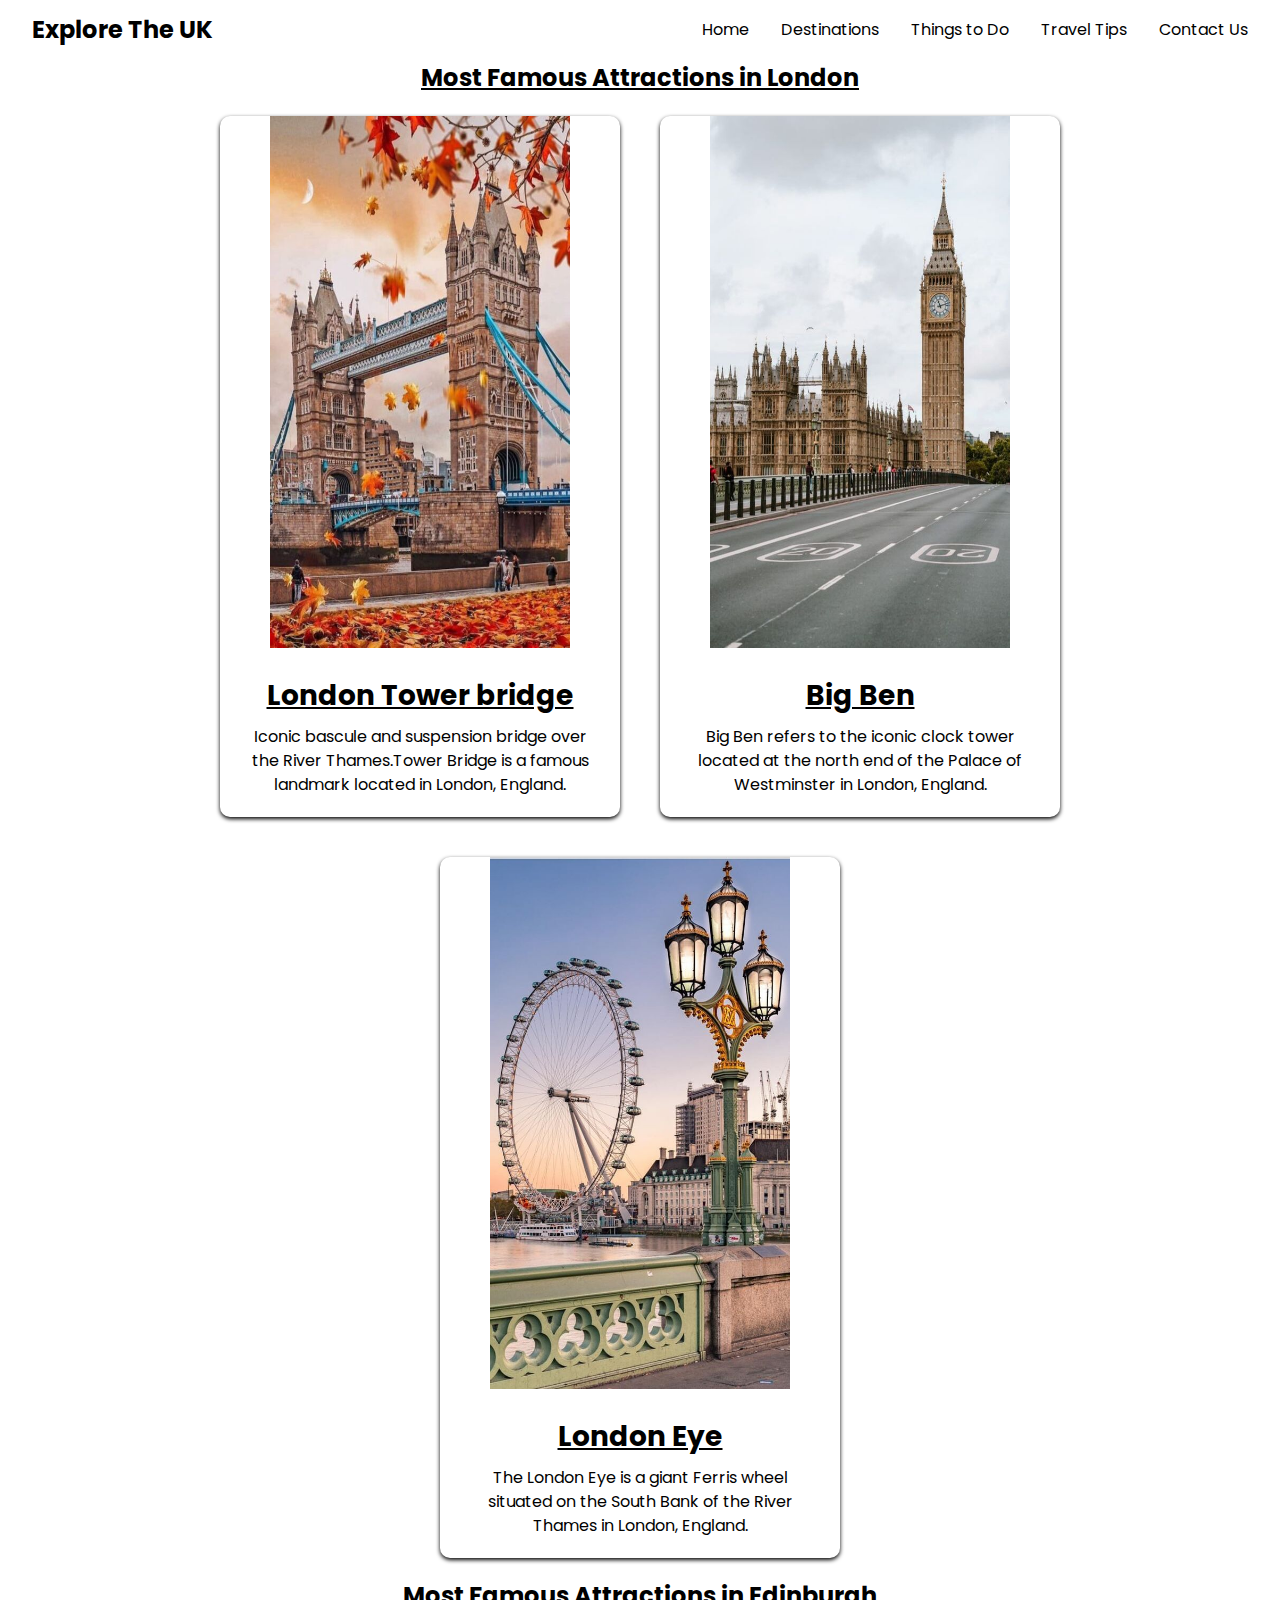
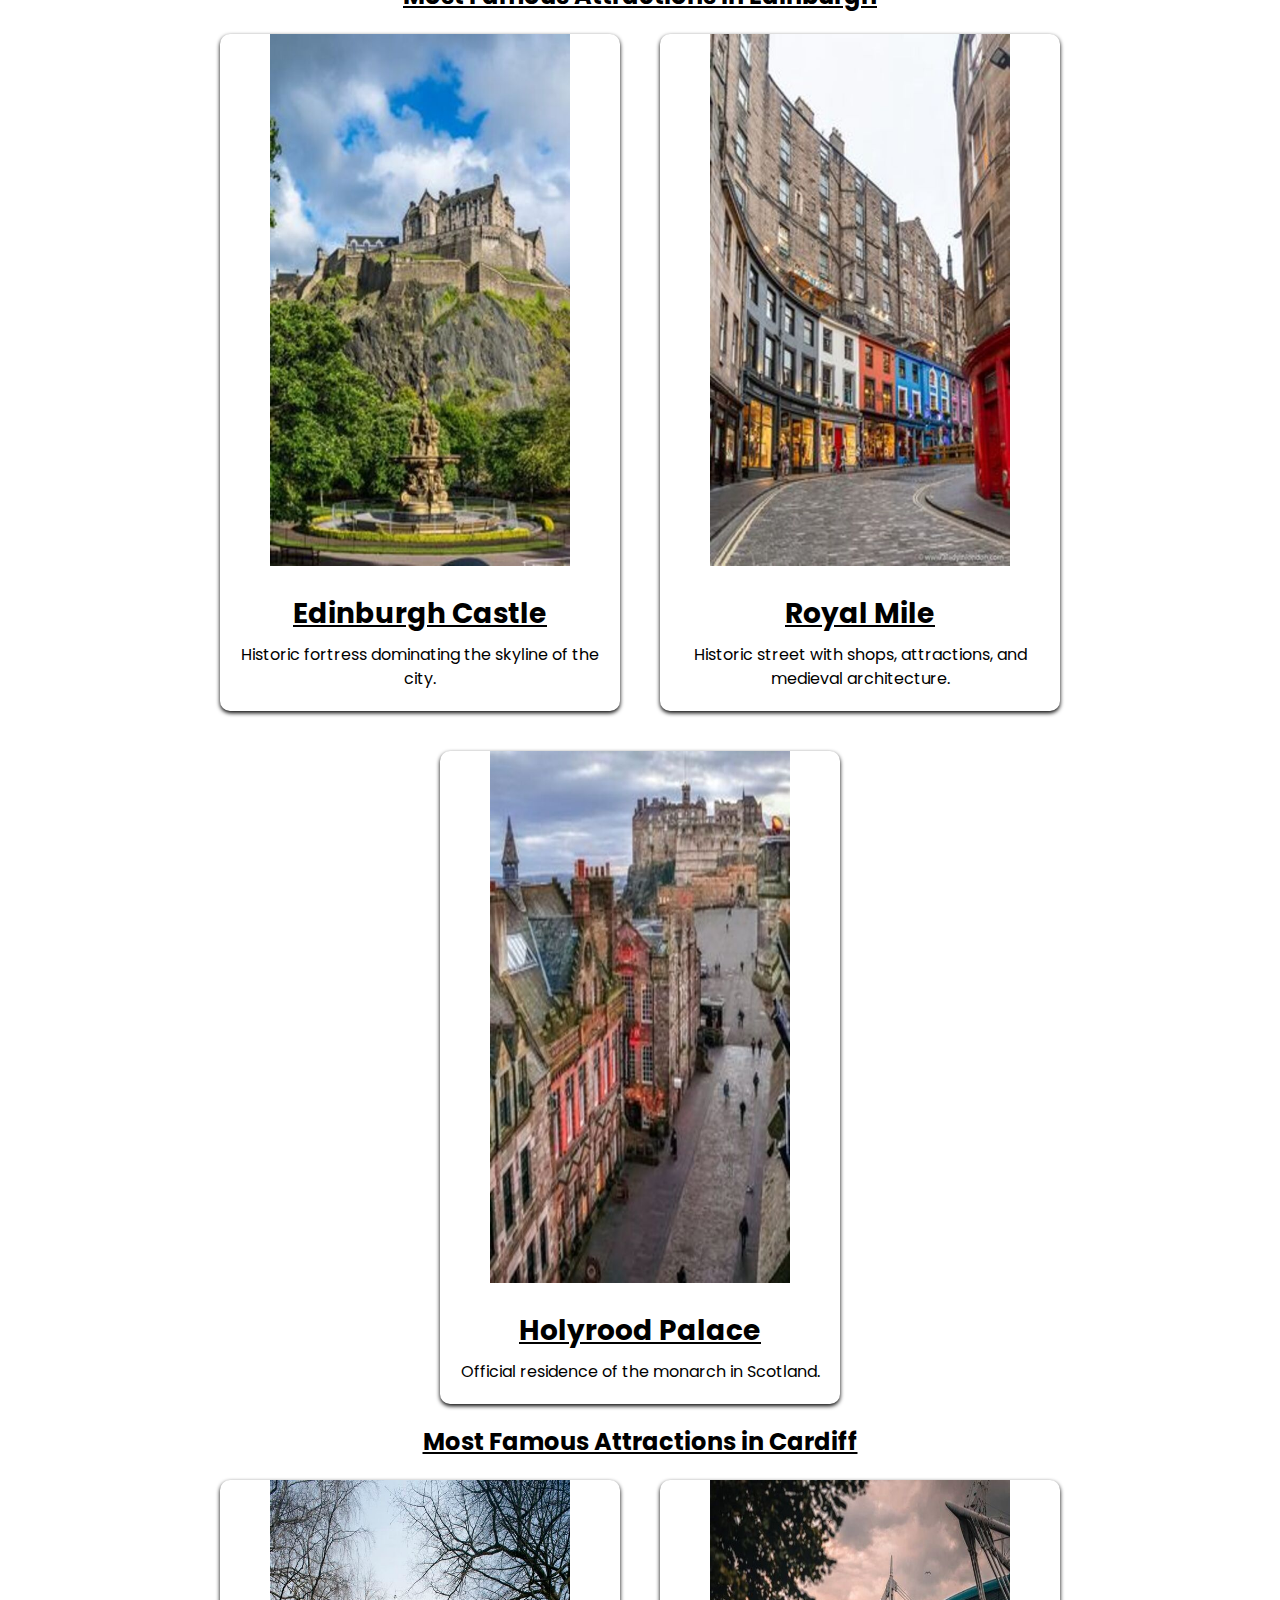
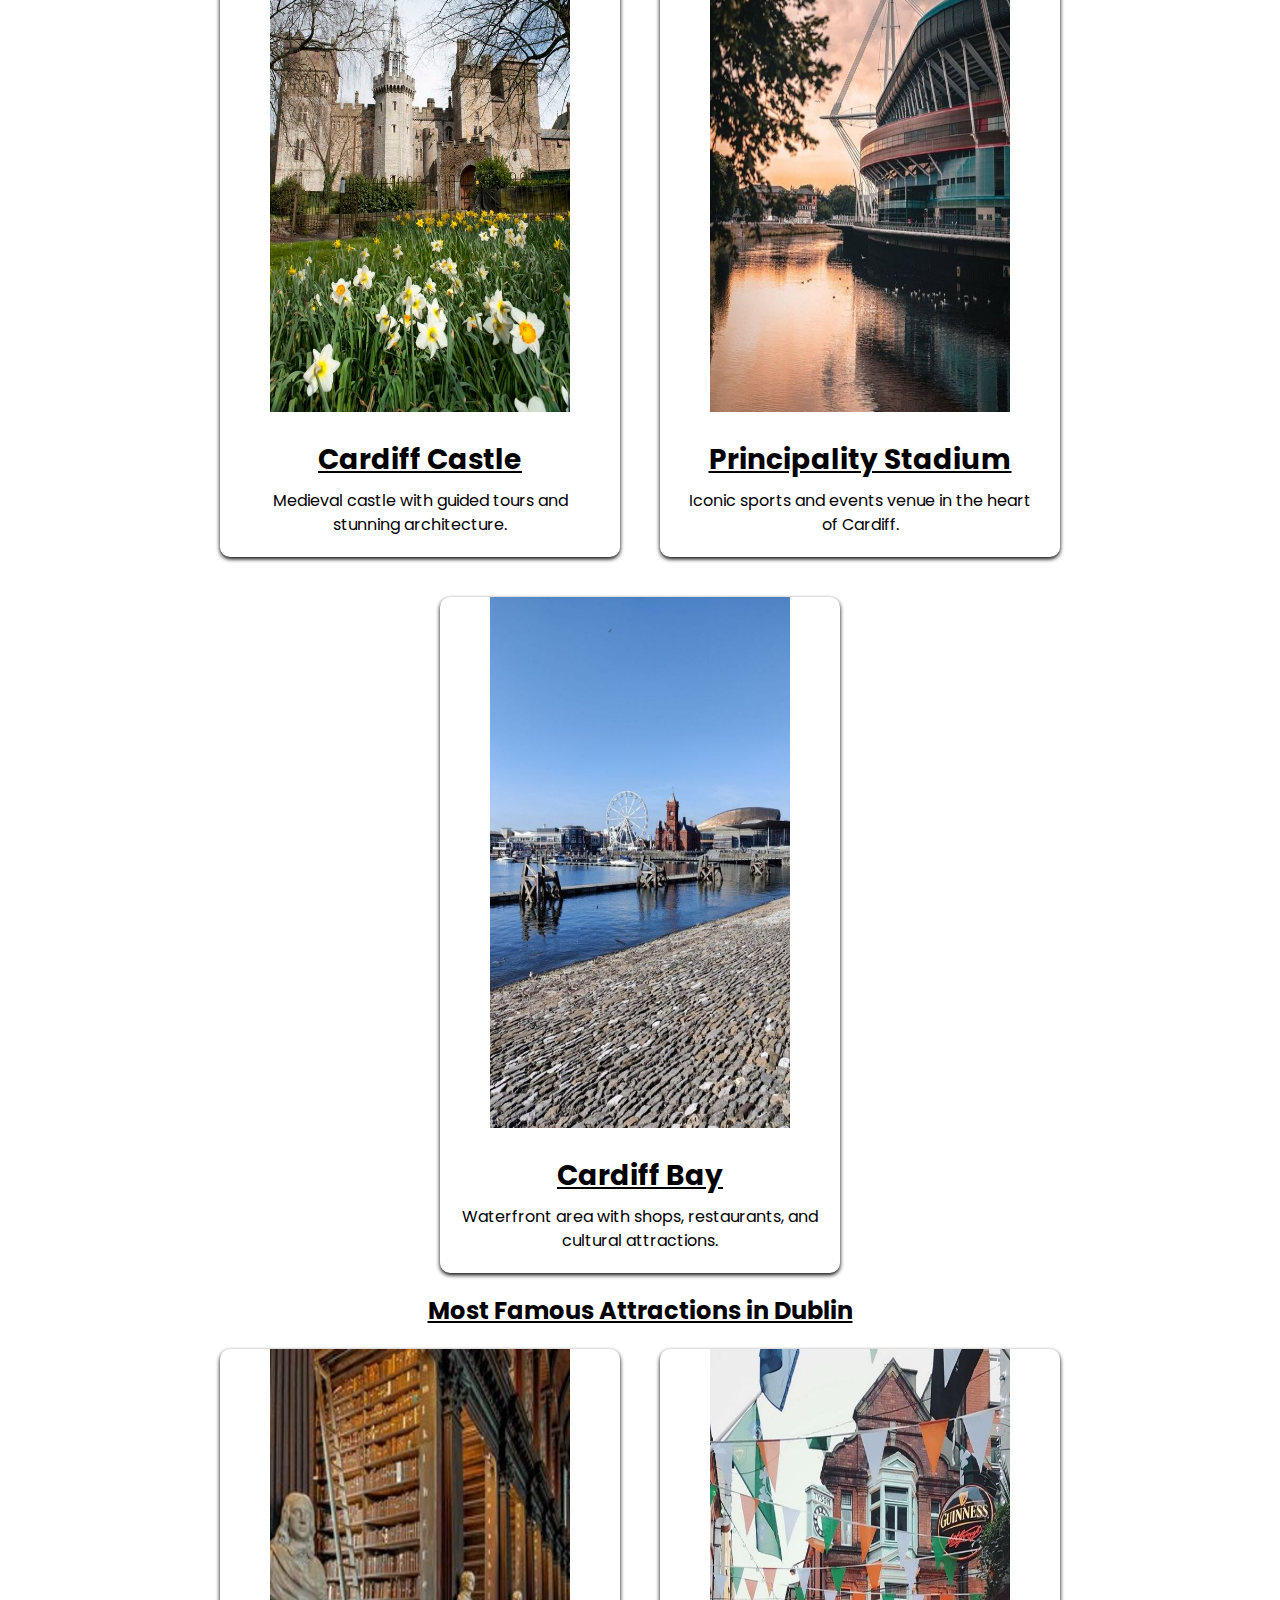
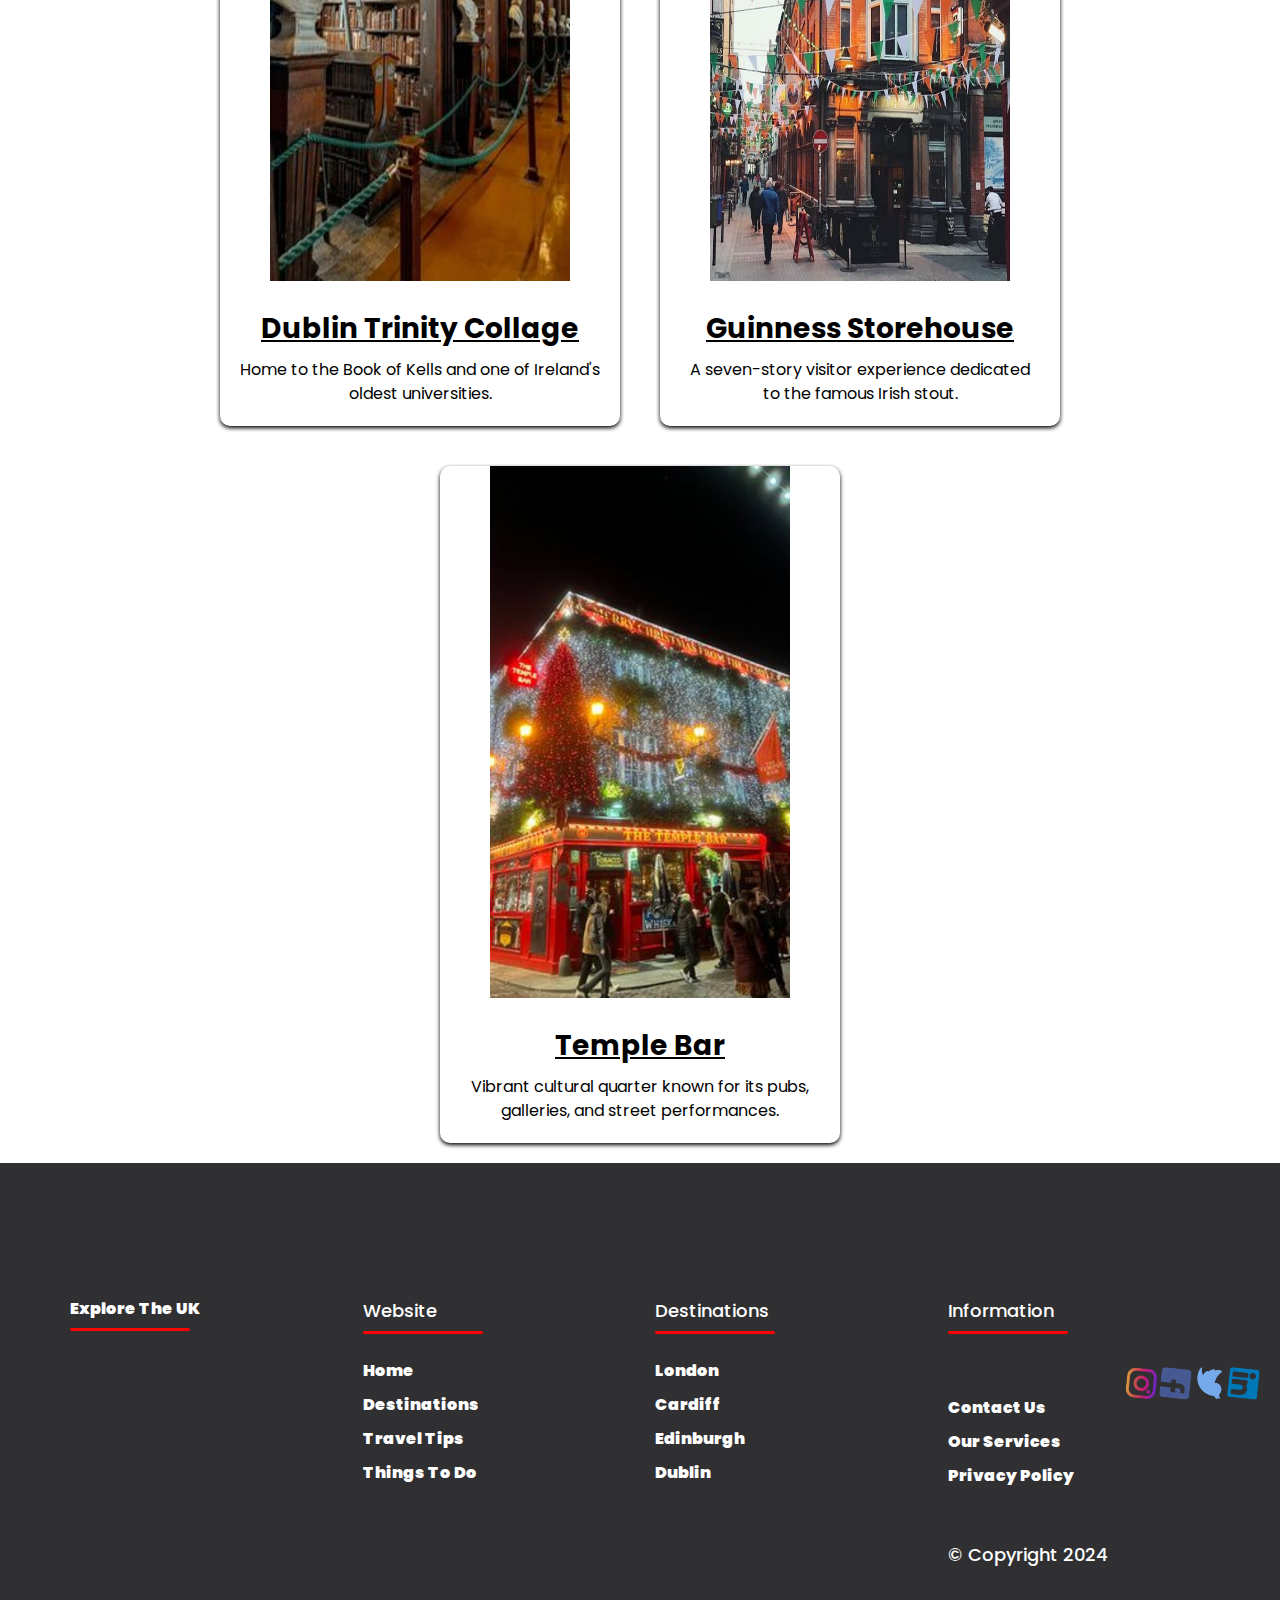
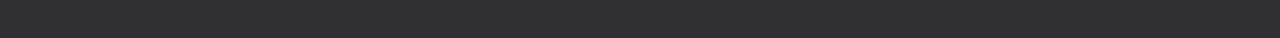
<file: destinations.html>
<!DOCTYPE html>
<html lang="en">
<head>
    <meta charset="UTF-8">
    <meta name="viewport" content="width=device-width, initial-scale=1.0">
    <title>EXPLORE THE UK</title>
    <link rel="stylesheet" href="https://cdnjs.cloudflare.com/ajax/libs/font-awesome/6.2.1/css/all.min.css"

    integrity="sha512-MV7K8+y+gLIBoVD59lQIYicR65iaqukzvf/nwasF0nqhPay5w/9lJmVM2hMDcnK1OnMGCdVK+iQrJ7lzPJQd1w=="

    crossorigin="anonymous"

    referrerpolicy="no-referrer"/> 
    <link rel="stylesheet" href="style.css">

<style>
       
      h1{
  font-size: 18px;
	color: #ffffff;
	margin-top: 20%;
	font-weight: 500;
	position: relative;
      }
     
        h2{
        text-align: center;
        text-decoration: underline; 
    }
 .img-container{
        display: flex;
        justify-content: center;
        flex-wrap: wrap ;
        text-align: center;
        
    }
    .image{
        width: 400px;
        background: color #f0f0f0; 
        border-radius:  10px;
        overflow: hidden;
        box-shadow: 0px 2px 4px;
        margin: 20px;
        
    }
    .image img{
        width: 300px;
        height: auto;
        
    }
    .image-content{
        padding: 20px;
       

    }
    .image-content h3{
        font-size: 28px;
        margin-bottom: 8px;
        text-decoration: underline;

    }
 

</style>
<body> 
    

    <header>
        <div class="navbar">
            <div class="logo"><a href="index.html">Explore The UK</a></div>
         <ul class="links">
            <li><a href="index.html">Home</a></li>
            <li><a href="destinations.html">Destinations</a></li>
            <li><a href="things-to-do.html">Things to Do</a></li>
            <li><a href="travel-tips.html">Travel Tips</a></li>
            <li><a href="contact-us.html">Contact Us</a></li>
         </ul>
        <div class="toggle_btn">
            <i class="fa-solid fa-bars"></i>
        </div>
        </div>
        <div class="dropdown_menu">
            <li><a href="index.html">Home</a></li>
            <li><a href="destinations.html">Destinations</a></li>
            <li><a href="things-to-do.html">Things to Do</a></li>
            <li><a href="travel-tips.html">Travel Tips</a></li>
            <li><a href="contact-us.html">Contact Us</a></li>

        </div>
    </header>


<h2>Most Famous Attractions in London</h2>

<div class="img-container">
<div class="image">
 <img src="london-bridge.jpg">
 <div class="image-content">
<h3>London Tower bridge</h3>
<p>Iconic bascule and suspension bridge over the River Thames.Tower Bridge is a famous landmark located in London, England.</p>
</div>
</div>


 
    <div class="image">
    <img src="london-bigben.jpg">
    <div class="image-content">
        <h3>Big Ben</h3>
        <p>Big Ben refers to the iconic clock tower located at the north end of the Palace of Westminster in London, England.</p>
     </div>
     </div>

     
        <div class="image">
        <img src="london-eye.jpg">
        <div class="image-content">
            <h3> London Eye</h3>
            <p>The London Eye is a giant Ferris wheel situated on the South Bank of the River Thames in London, England. </p>
         </div>
         </div>

        </div>
    
    

    <h2>Most Famous Attractions in Edinburgh</h2>
     <div class="img-container">

     
    <div class="image">
        <img src="scotland-castle.jpg">
        <div class="image-content">
        <h3>Edinburgh Castle</h3>
         <p>Historic fortress dominating the skyline of the city.</p>
        </div>
         </div>

    <div class="image">
     <img src="scotland-city.jpg">
     <div class="image-content">
     <h3>Royal Mile</h3>
     <p>Historic street with shops, attractions, and medieval architecture.</p>
    </div>    
    </div>



    <div class="image">
        <img src="scotland-city3.jpg" alt="">
        <div class="image-content">
        <h3>Holyrood Palace</h3>
        <p>Official residence of the monarch in Scotland.</p>
        </div>
         </div>
      </div>



    <h2>Most Famous Attractions in Cardiff</h2>
<div class="img-container">
    <div class="image">
        <img src="cardiff-castle.jpg">
        <div class="image-content">
        <h3>Cardiff Castle</h3>
        <p>Medieval castle with guided tours and stunning architecture.</p>
        </div>
    </div>

    <div class="image">
        <img src="cardiff-princ.jpg" alt="">
        <div class="image-content">
        <h3>Principality Stadium</h3>
        <p>Iconic sports and events venue in the heart of Cardiff.</p>
        </div>
    </div>

    <div class="image">
        <img src="cardiff-city3.jpg" alt="">
        <div class="image-content">
        <h3>Cardiff Bay </h3>
        <p>Waterfront area with shops, restaurants, and cultural attractions.</p>
        </div>
       </div>    
</div>


    <h2>Most Famous Attractions in Dublin</h2>
<div class="img-container">
 <div class="image">
    <img src="dublin-college2.jpg">
    <div class="image-content">
        <h3> Dublin Trinity Collage</h3>
        <p>Home to the Book of Kells and one of Ireland's oldest universities.</p>
    </div>
    </div>


    <div class="image">
        <img src="dublin-storehouse.jpg">
        <div class="image-content">
        <h3>Guinness Storehouse</h3>
        <p>A seven-story visitor experience dedicated to the famous Irish stout.</p>
        </div>
    </div>

    <div class="image">
        <img src="dublin-templebar2.jpg">
        <div class="image-content">
        <h3>Temple Bar</h3>
        <p>Vibrant cultural quarter known for its pubs, galleries, and street performances.</p>
        </div>
    </div>
</div>
    
<footer>
    <footer class="footer">
    <div class="container">
 <div class="row">
    <div class="footer-col">
     <ul>
          <h4><li><a href="index.html">Explore The UK</a></li></h4>
         </ul>
                </div>
                <div class="footer-col">
                    <h4>website</h4>
                    <ul>
                        <li><a href="index.html" target="">home</a></li>
                            <li><a href="destinations.html" target="_parent">destinations</a></li>
                            <li><a href="travel-tips.html" target="_parent">travel tips</a></li>
                         <li><a href="things-to-do.html" target="_parent">things to do</a></li>
                    </ul>
                </div>
                <div class="footer-col">
                    <h4>destinations</h4>
                    <ul>
                        <li><a href="destinations.html">london</a></li>
                        <li><a href="destinations.html">cardiff</a></li>
                        <li><a href="destinations.html">edinburgh</a></li>
                        <li><a href="destinations.html">dublin</a></li>
                    </ul>
                </div>
                <div class="footer-col">
                    <h4>information</h4>
                    <div class="social-links">
                      <svg width="30" height="30"   xmlns="http://www.w3.org/2000/svg" xmlns:xlink="http://www.w3.org/1999/xlink"    version="1.1" id="Layer_1" x="0px" y="0px" viewBox="0 0 551.034 551.034" style="enable-background:new 0 0 551.034 551.034;" xml:space="preserve">
                        <animateTransform
                        attributeName="transform"
                        begin="0s"
                        dur="3s"
                        type="rotate"
                        from="0 85 85"
                        to="360 85 85"
                        repeatCount="1" />
                        <a href= "https://instagram.com" target="_blank">
                        <g>
                            
                                <linearGradient id="SVGID_1_" gradientUnits="userSpaceOnUse" x1="275.517" y1="4.57" x2="275.517" y2="549.72" gradientTransform="matrix(1 0 0 -1 0 554)">
                                <stop offset="0" style="stop-color:#E09B3D"/>
                                <stop offset="0.3" style="stop-color:#C74C4D"/>
                                <stop offset="0.6" style="stop-color:#C21975"/>
                                <stop offset="1" style="stop-color:#7024C4"/>
                            </linearGradient>
                            <path style="fill:url(#SVGID_1_);" d="M386.878,0H164.156C73.64,0,0,73.64,0,164.156v222.722   c0,90.516,73.64,164.156,164.156,164.156h222.722c90.516,0,164.156-73.64,164.156-164.156V164.156   C551.033,73.64,477.393,0,386.878,0z M495.6,386.878c0,60.045-48.677,108.722-108.722,108.722H164.156   c-60.045,0-108.722-48.677-108.722-108.722V164.156c0-60.046,48.677-108.722,108.722-108.722h222.722   c60.045,0,108.722,48.676,108.722,108.722L495.6,386.878L495.6,386.878z"/>
                            
                                <linearGradient id="SVGID_2_" gradientUnits="userSpaceOnUse" x1="275.517" y1="4.57" x2="275.517" y2="549.72" gradientTransform="matrix(1 0 0 -1 0 554)">
                                <stop offset="0" style="stop-color:#E09B3D"/>
                                <stop offset="0.3" style="stop-color:#C74C4D"/>
                                <stop offset="0.6" style="stop-color:#C21975"/>
                                <stop offset="1" style="stop-color:#7024C4"/>
                            </linearGradient>
                            <path style="fill:url(#SVGID_2_);" d="M275.517,133C196.933,133,133,196.933,133,275.516s63.933,142.517,142.517,142.517   S418.034,354.1,418.034,275.516S354.101,133,275.517,133z M275.517,362.6c-48.095,0-87.083-38.988-87.083-87.083   s38.989-87.083,87.083-87.083c48.095,0,87.083,38.988,87.083,87.083C362.6,323.611,323.611,362.6,275.517,362.6z"/>
                            
                                <linearGradient id="SVGID_3_" gradientUnits="userSpaceOnUse" x1="418.31" y1="4.57" x2="418.31" y2="549.72" gradientTransform="matrix(1 0 0 -1 0 554)">
                                <stop offset="0" style="stop-color:#E09B3D"/>
                                <stop offset="0.3" style="stop-color:#C74C4D"/>
                                <stop offset="0.6" style="stop-color:#C21975"/>
                                <stop offset="1" style="stop-color:#7024C4"/>
                            </linearGradient>
                            <circle style="fill:url(#SVGID_3_);" cx="418.31" cy="134.07" r="34.15"/>
                        </g>
                        <g>
                        </g>
                        <g>
                        </g>
                        <g>
                        </g>
                        <g>
                        </g>
                        <g>
                        </g>
                        <g>
                        </g>
                        <g>
                        </g>
                        <g>
                        </g>
                        <g>
                        </g>
                        <g>
                        </g>
                        <g>
                        </g>
                        <g>
                        </g>
                        <g>
                        </g>
                        <g>
                        </g>
                        <g>
                        </g>
                        </svg>
              
              
              
                        <svg  width="30"  height="30"   xmlns="http://www.w3.org/2000/svg" xmlns:xlink="http://www.w3.org/1999/xlink" version="1.1" id="Layer_1" x="0px" y="0px" viewBox="0 0 408.788 408.788" style="enable-background:new 0 0 408.788 408.788;" xml:space="preserve">
              
                          <animateTransform
                          attributeName="transform"
                          begin="0s"
                          dur="3s"
                          type="rotate"
                          from="0 85 85"
                          to="360 85 85"
                          repeatCount="1" />
              
                          <a href= "https://facebook.com" target="_blank">
                    
                          <path style="fill:#475993;" d="M353.701,0H55.087C24.665,0,0.002,24.662,0.002,55.085v298.616c0,30.423,24.662,55.085,55.085,55.085  h147.275l0.251-146.078h-37.951c-4.932,0-8.935-3.988-8.954-8.92l-0.182-47.087c-0.019-4.959,3.996-8.989,8.955-8.989h37.882  v-45.498c0-52.8,32.247-81.55,79.348-81.55h38.65c4.945,0,8.955,4.009,8.955,8.955v39.704c0,4.944-4.007,8.952-8.95,8.955  l-23.719,0.011c-25.615,0-30.575,12.172-30.575,30.035v39.389h56.285c5.363,0,9.524,4.683,8.892,10.009l-5.581,47.087  c-0.534,4.506-4.355,7.901-8.892,7.901h-50.453l-0.251,146.078h87.631c30.422,0,55.084-24.662,55.084-55.084V55.085  C408.786,24.662,384.124,0,353.701,0z"/>
                          <g>
                          </g>
                          <g>
                          </g>
                          <g>
                          </g>
                          <g>
                          </g>
                          <g>
                          </g>
                          <g>
                          </g>
                          <g>
                          </g>
                          <g>
                          </g>
                          <g>
                          </g>
                          <g>
                          </g>
                          <g>
                          </g>
                          <g>
                          </g>
                          <g>
                          </g>
                          <g>
                          </g>
                          <g>
                          </g>
                          </svg>
                              
                                  <linearGradient id="SVGID_1_" gradientUnits="userSpaceOnUse" x1="275.517" y1="4.57" x2="275.517" y2="549.72" gradientTransform="matrix(1 0 0 -1 0 554)">
                                  <stop offset="0" style="stop-color:#E09B3D"/>
                                  <stop offset="0.3" style="stop-color:#C74C4D"/>
                                  <stop offset="0.6" style="stop-color:#C21975"/>
                                  <stop offset="1" style="stop-color:#7024C4"/>
                              </linearGradient>
                              <path style="fill:url(#SVGID_1_);" d="M386.878,0H164.156C73.64,0,0,73.64,0,164.156v222.722   c0,90.516,73.64,164.156,164.156,164.156h222.722c90.516,0,164.156-73.64,164.156-164.156V164.156   C551.033,73.64,477.393,0,386.878,0z M495.6,386.878c0,60.045-48.677,108.722-108.722,108.722H164.156   c-60.045,0-108.722-48.677-108.722-108.722V164.156c0-60.046,48.677-108.722,108.722-108.722h222.722   c60.045,0,108.722,48.676,108.722,108.722L495.6,386.878L495.6,386.878z"/>
                              
                                  <linearGradient id="SVGID_2_" gradientUnits="userSpaceOnUse" x1="275.517" y1="4.57" x2="275.517" y2="549.72" gradientTransform="matrix(1 0 0 -1 0 554)">
                                  <stop offset="0" style="stop-color:#E09B3D"/>
                                  <stop offset="0.3" style="stop-color:#C74C4D"/>
                                  <stop offset="0.6" style="stop-color:#C21975"/>
                                  <stop offset="1" style="stop-color:#7024C4"/>
                              </linearGradient>
                              <path style="fill:url(#SVGID_2_);" d="M275.517,133C196.933,133,133,196.933,133,275.516s63.933,142.517,142.517,142.517   S418.034,354.1,418.034,275.516S354.101,133,275.517,133z M275.517,362.6c-48.095,0-87.083-38.988-87.083-87.083   s38.989-87.083,87.083-87.083c48.095,0,87.083,38.988,87.083,87.083C362.6,323.611,323.611,362.6,275.517,362.6z"/>
                              
                                  <linearGradient id="SVGID_3_" gradientUnits="userSpaceOnUse" x1="418.31" y1="4.57" x2="418.31" y2="549.72" gradientTransform="matrix(1 0 0 -1 0 554)">
                                  <stop offset="0" style="stop-color:#E09B3D"/>
                                  <stop offset="0.3" style="stop-color:#C74C4D"/>
                                  <stop offset="0.6" style="stop-color:#C21975"/>
                                  <stop offset="1" style="stop-color:#7024C4"/>
                              </linearGradient>
                              <circle style="fill:url(#SVGID_3_);" cx="418.31" cy="134.07" r="34.15"/>
                          </g>
                          <g>
                          </g>
                          <g>
                          </g>
                          <g>
                          </g>
                          <g>
                          </g>
                          <g>
                          </g>
                          <g>
                          </g>
                          <g>
                          </g>
                          <g>
                          </g>
                          <g>
                          </g>
                          <g>
                          </g>
                          <g>
                          </g>
                          <g>
                          </g>
                          <g>
                          </g>
                          <g>
                          </g>
                          <g>
                          </g>
                          </svg>
              
              
              
                          <svg width="30" height="30" xmlns="http://www.w3.org/2000/svg" xmlns:xlink="http://www.w3.org/1999/xlink" version="1.1" id="Layer_1" x="0px" y="0px" viewBox="0 0 410.155 410.155" style="enable-background:new 0 0 410.155 410.155;" xml:space="preserve">
                            
                            <animateTransform
                            attributeName="transform"
                            begin="0s"
                            dur="3s"
                            type="rotate"
                            from="0 85 85"
                            to="360 85 85"
                            repeatCount="1" />
                
                            <a href= "https://twitter.com" target="_blank">
                            
                            <path style="fill:#76A9EA;" d="M403.632,74.18c-9.113,4.041-18.573,7.229-28.28,9.537c10.696-10.164,18.738-22.877,23.275-37.067  l0,0c1.295-4.051-3.105-7.554-6.763-5.385l0,0c-13.504,8.01-28.05,14.019-43.235,17.862c-0.881,0.223-1.79,0.336-2.702,0.336  c-2.766,0-5.455-1.027-7.57-2.891c-16.156-14.239-36.935-22.081-58.508-22.081c-9.335,0-18.76,1.455-28.014,4.325  c-28.672,8.893-50.795,32.544-57.736,61.724c-2.604,10.945-3.309,21.9-2.097,32.56c0.139,1.225-0.44,2.08-0.797,2.481  c-0.627,0.703-1.516,1.106-2.439,1.106c-0.103,0-0.209-0.005-0.314-0.015c-62.762-5.831-119.358-36.068-159.363-85.14l0,0  c-2.04-2.503-5.952-2.196-7.578,0.593l0,0C13.677,65.565,9.537,80.937,9.537,96.579c0,23.972,9.631,46.563,26.36,63.032  c-7.035-1.668-13.844-4.295-20.169-7.808l0,0c-3.06-1.7-6.825,0.485-6.868,3.985l0,0c-0.438,35.612,20.412,67.3,51.646,81.569  c-0.629,0.015-1.258,0.022-1.888,0.022c-4.951,0-9.964-0.478-14.898-1.421l0,0c-3.446-0.658-6.341,2.611-5.271,5.952l0,0  c10.138,31.651,37.39,54.981,70.002,60.278c-27.066,18.169-58.585,27.753-91.39,27.753l-10.227-0.006  c-3.151,0-5.816,2.054-6.619,5.106c-0.791,3.006,0.666,6.177,3.353,7.74c36.966,21.513,79.131,32.883,121.955,32.883  c37.485,0,72.549-7.439,104.219-22.109c29.033-13.449,54.689-32.674,76.255-57.141c20.09-22.792,35.8-49.103,46.692-78.201  c10.383-27.737,15.871-57.333,15.871-85.589v-1.346c-0.001-4.537,2.051-8.806,5.631-11.712c13.585-11.03,25.415-24.014,35.16-38.591  l0,0C411.924,77.126,407.866,72.302,403.632,74.18L403.632,74.18z"/>
                           
                           
                           
                            <path xmlns="http://www.w3.org/2000/svg" style="fill:#76A9EA;" d="M403.632,74.18c-9.113,4.041-18.573,7.229-28.28,9.537c10.696-10.164,18.738-22.877,23.275-37.067  l0,0c1.295-4.051-3.105-7.554-6.763-5.385l0,0c-13.504,8.01-28.05,14.019-43.235,17.862c-0.881,0.223-1.79,0.336-2.702,0.336  c-2.766,0-5.455-1.027-7.57-2.891c-16.156-14.239-36.935-22.081-58.508-22.081c-9.335,0-18.76,1.455-28.014,4.325  c-28.672,8.893-50.795,32.544-57.736,61.724c-2.604,10.945-3.309,21.9-2.097,32.56c0.139,1.225-0.44,2.08-0.797,2.481  c-0.627,0.703-1.516,1.106-2.439,1.106c-0.103,0-0.209-0.005-0.314-0.015c-62.762-5.831-119.358-36.068-159.363-85.14l0,0  c-2.04-2.503-5.952-2.196-7.578,0.593l0,0C13.677,65.565,9.537,80.937,9.537,96.579c0,23.972,9.631,46.563,26.36,63.032  c-7.035-1.668-13.844-4.295-20.169-7.808l0,0c-3.06-1.7-6.825,0.485-6.868,3.985l0,0c-0.438,35.612,20.412,67.3,51.646,81.569  c-0.629,0.015-1.258,0.022-1.888,0.022c-4.951,0-9.964-0.478-14.898-1.421l0,0c-3.446-0.658-6.341,2.611-5.271,5.952l0,0  c10.138,31.651,37.39,54.981,70.002,60.278c-27.066,18.169-58.585,27.753-91.39,27.753l-10.227-0.006  c-3.151,0-5.816,2.054-6.619,5.106c-0.791,3.006,0.666,6.177,3.353,7.74c36.966,21.513,79.131,32.883,121.955,32.883  c37.485,0,72.549-7.439,104.219-22.109c29.033-13.449,54.689-32.674,76.255-57.141c20.09-22.792,35.8-49.103,46.692-78.201  c10.383-27.737,15.871-57.333,15.871-85.589v-1.346c-0.001-4.537,2.051-8.806,5.631-11.712c13.585-11.03,25.415-24.014,35.16-38.591  l0,0C411.924,77.126,407.866,72.302,403.632,74.18L403.632,74.18z"/>
                            <g>
                            </g>
                            <g>
                            </g>
                            <g>
                            </g>
                            <g>
                            </g>
                            <g>
                            </g>
                            <g>
                            </g>
                            <g>
                            </g>
                            <g>
                            </g>
                            <g>
                            </g>
                            <g>
                            </g>
                            <g>
                            </g>
                            <g>
                            </g>
                            <g>
                            </g>
                            <g>
                            </g>
                            <g>
                            </g>
                            </svg>
                          
                            <svg width="30" height="30" xmlns="http://www.w3.org/2000/svg" xmlns:xlink="http://www.w3.org/1999/xlink" version="1.1" id="Layer_1" x="0px" y="0px" viewBox="0 0 382 382" style="enable-background:new 0 0 382 382;" xml:space="preserve">
                              
                              <animateTransform
                            attributeName="transform"
                            begin="0s"
                            dur="3s"
                            type="rotate"
                            from="0 85 85"
                            to="360 85 85"
                            repeatCount="1" />
                
                            <a href= "https://linkedin.com" target="_blank">
              
                              <path style="fill:#0077B7;" d="M347.445,0H34.555C15.471,0,0,15.471,0,34.555v312.889C0,366.529,15.471,382,34.555,382h312.889  C366.529,382,382,366.529,382,347.444V34.555C382,15.471,366.529,0,347.445,0z M118.207,329.844c0,5.554-4.502,10.056-10.056,10.056  H65.345c-5.554,0-10.056-4.502-10.056-10.056V150.403c0-5.554,4.502-10.056,10.056-10.056h42.806  c5.554,0,10.056,4.502,10.056,10.056V329.844z M86.748,123.432c-22.459,0-40.666-18.207-40.666-40.666S64.289,42.1,86.748,42.1  s40.666,18.207,40.666,40.666S109.208,123.432,86.748,123.432z M341.91,330.654c0,5.106-4.14,9.246-9.246,9.246H286.73  c-5.106,0-9.246-4.14-9.246-9.246v-84.168c0-12.556,3.683-55.021-32.813-55.021c-28.309,0-34.051,29.066-35.204,42.11v97.079  c0,5.106-4.139,9.246-9.246,9.246h-44.426c-5.106,0-9.246-4.14-9.246-9.246V149.593c0-5.106,4.14-9.246,9.246-9.246h44.426  c5.106,0,9.246,4.14,9.246,9.246v15.655c10.497-15.753,26.097-27.912,59.312-27.912c73.552,0,73.131,68.716,73.131,106.472  L341.91,330.654L341.91,330.654z"/>
                              <g>
                              </g>
                              <g>
                              </g>
                              <g>
                              </g>
                              <g>
                              </g>
                              <g>
                              </g>
                              <g>
                              </g>
                              <g>
                              </g>
                              <g>
                              </g>
                              <g>
                              </g>
                              <g>
                              </g>
                              <g>
                              </g>
                              <g>
                              </g>
                              <g>
                              </g>
                              <g>
                              </g>
                              <g>
                              </g>
                              </svg>
                        

                        <ul>
                        <li><a href="contact-us.html">contact us</a></li>
                        <li><a href="#">our services</a></li>
                        <li><a href="#">privacy policy</a></li>
                        <h1>&copy; Copyright 2024 </h1>
                        </ul>
                </div>
            </div>
        </div>   
   </footer>
</footer>

</footer>
<script>
    const toggleBtn = document.querySelector('.toggle_btn')
const toggleBtnIcon = document.querySelector('.toggle_btn i')
const dropDownMenu = document.querySelector('.dropdown_menu')

toggleBtn.onclick = function () {
  dropDownMenu.classList.toggle('open')
  const isOpen = dropDownMenu.classList.contains('open')

  toggleBtnIcon.classList = isOpen
    ? 'fa-solid fa-xmark'
    : 'fa-solid fa-bars'
}
</script>
</body>
</html>
</file>
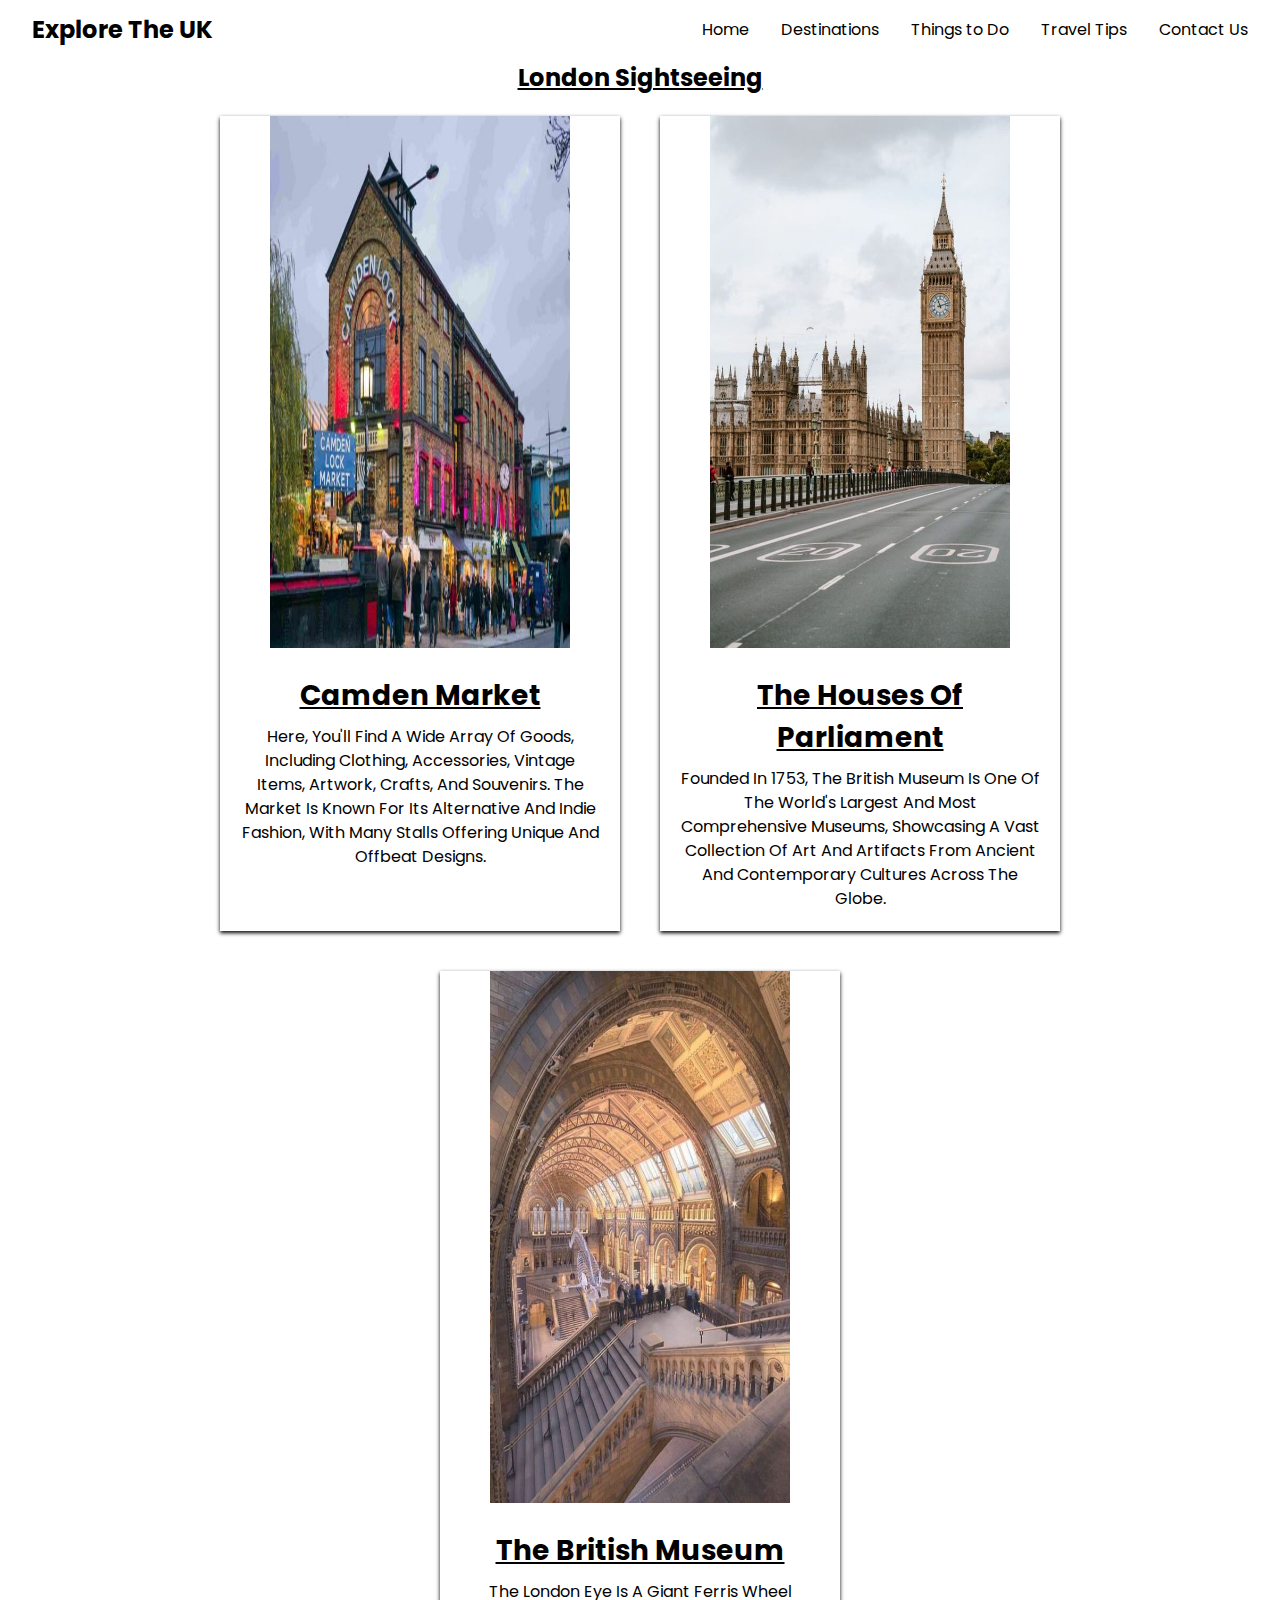
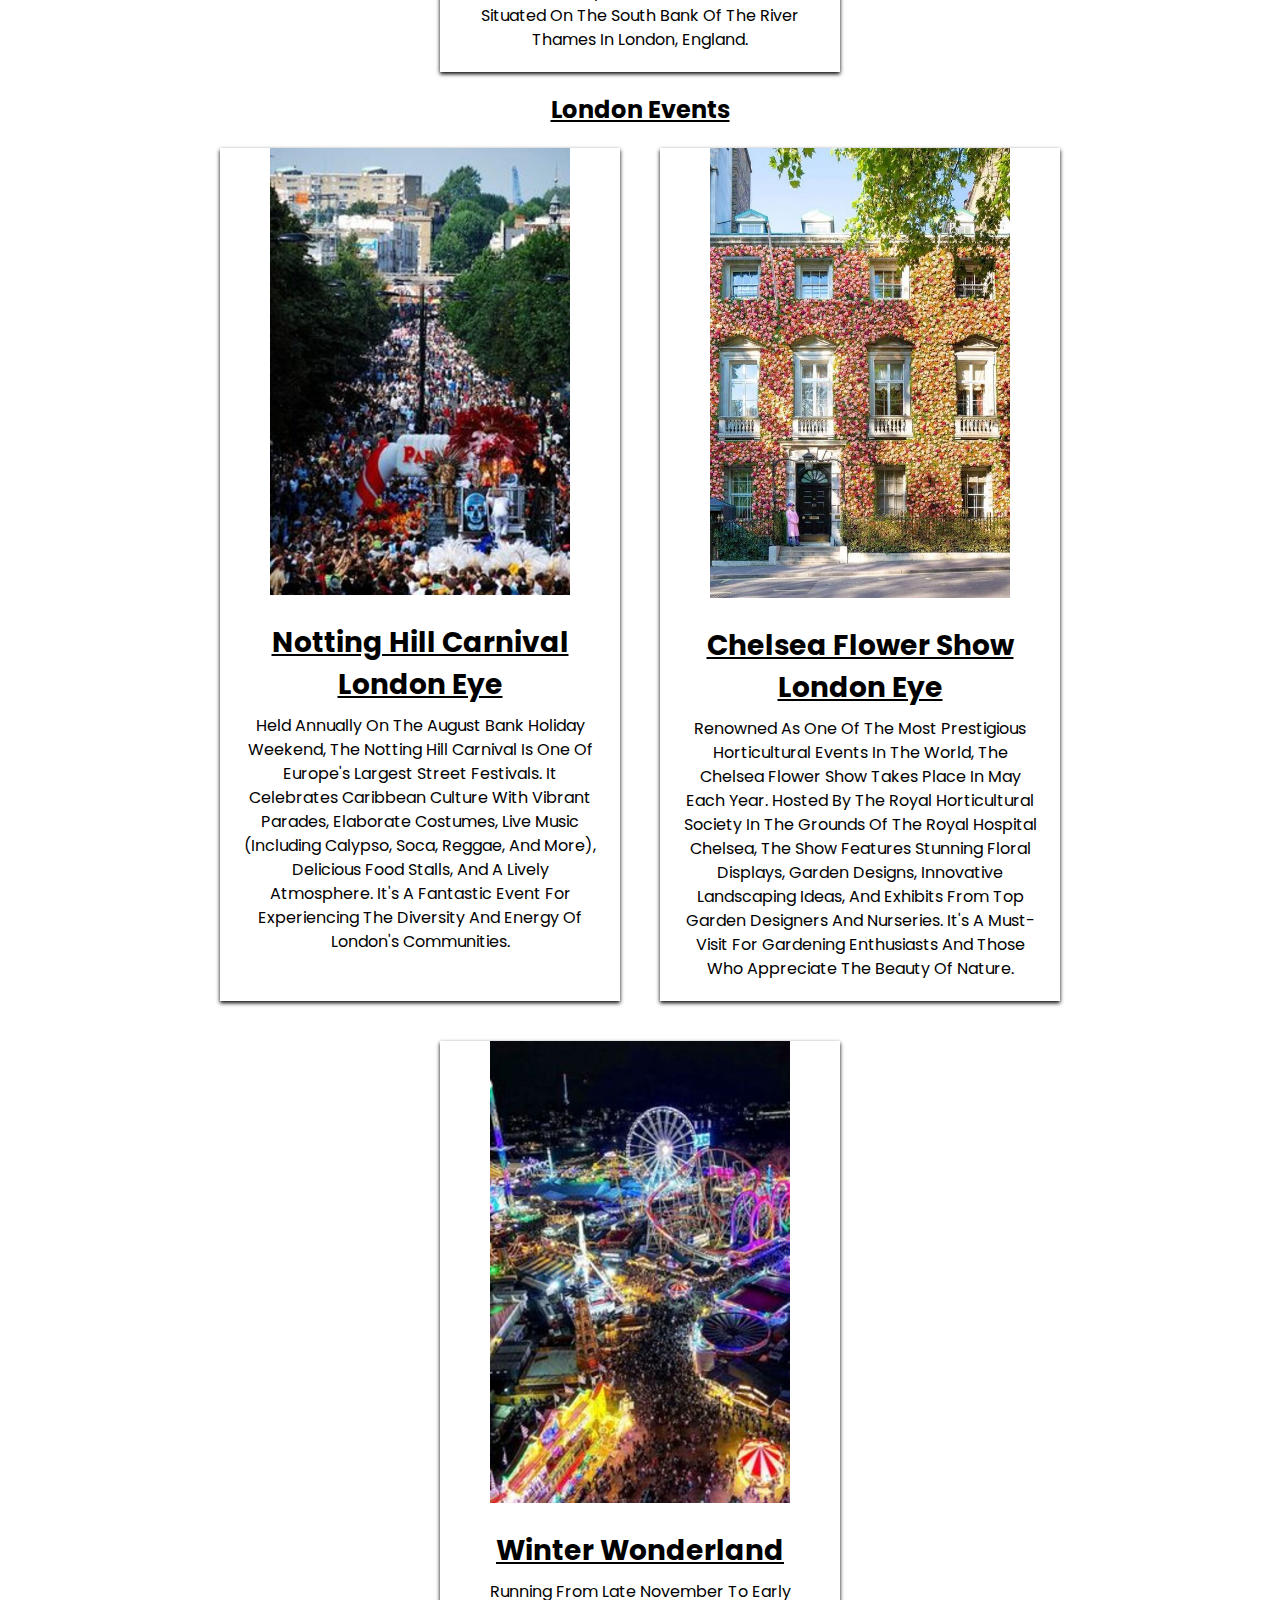
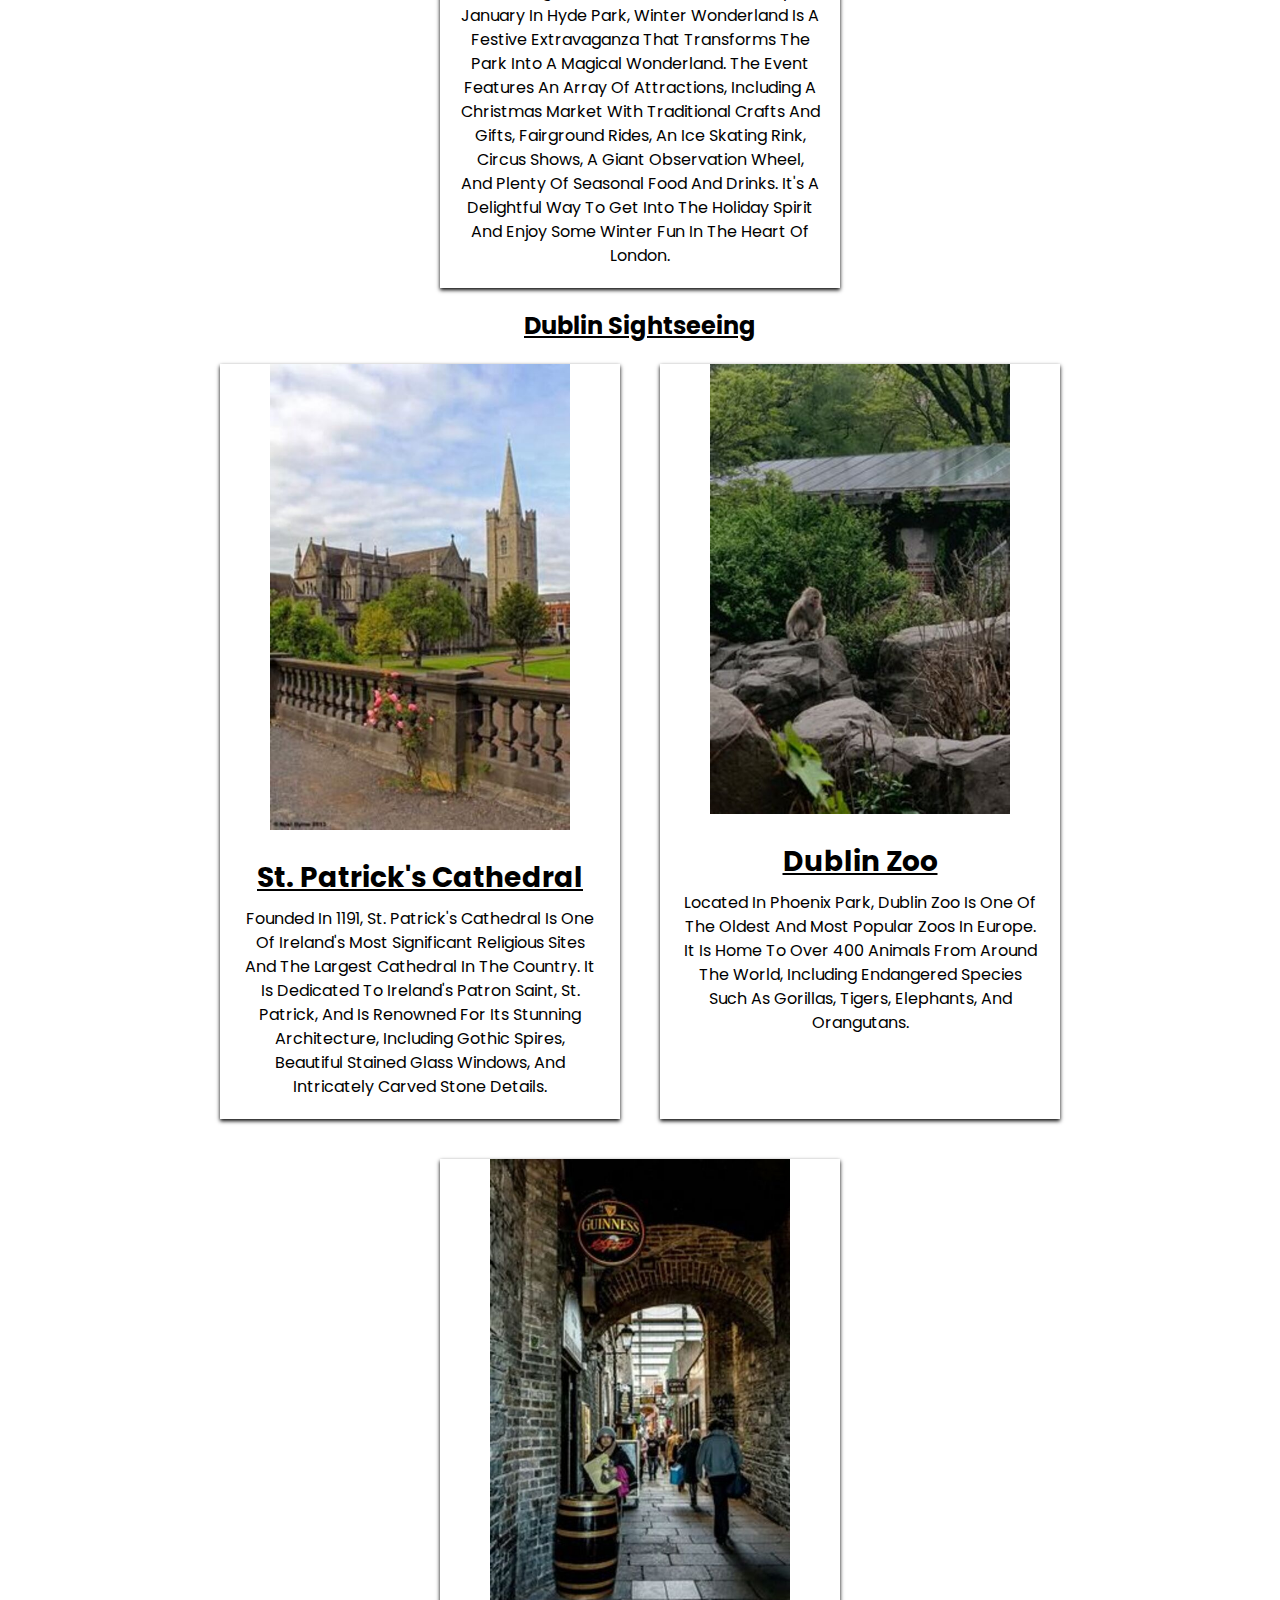
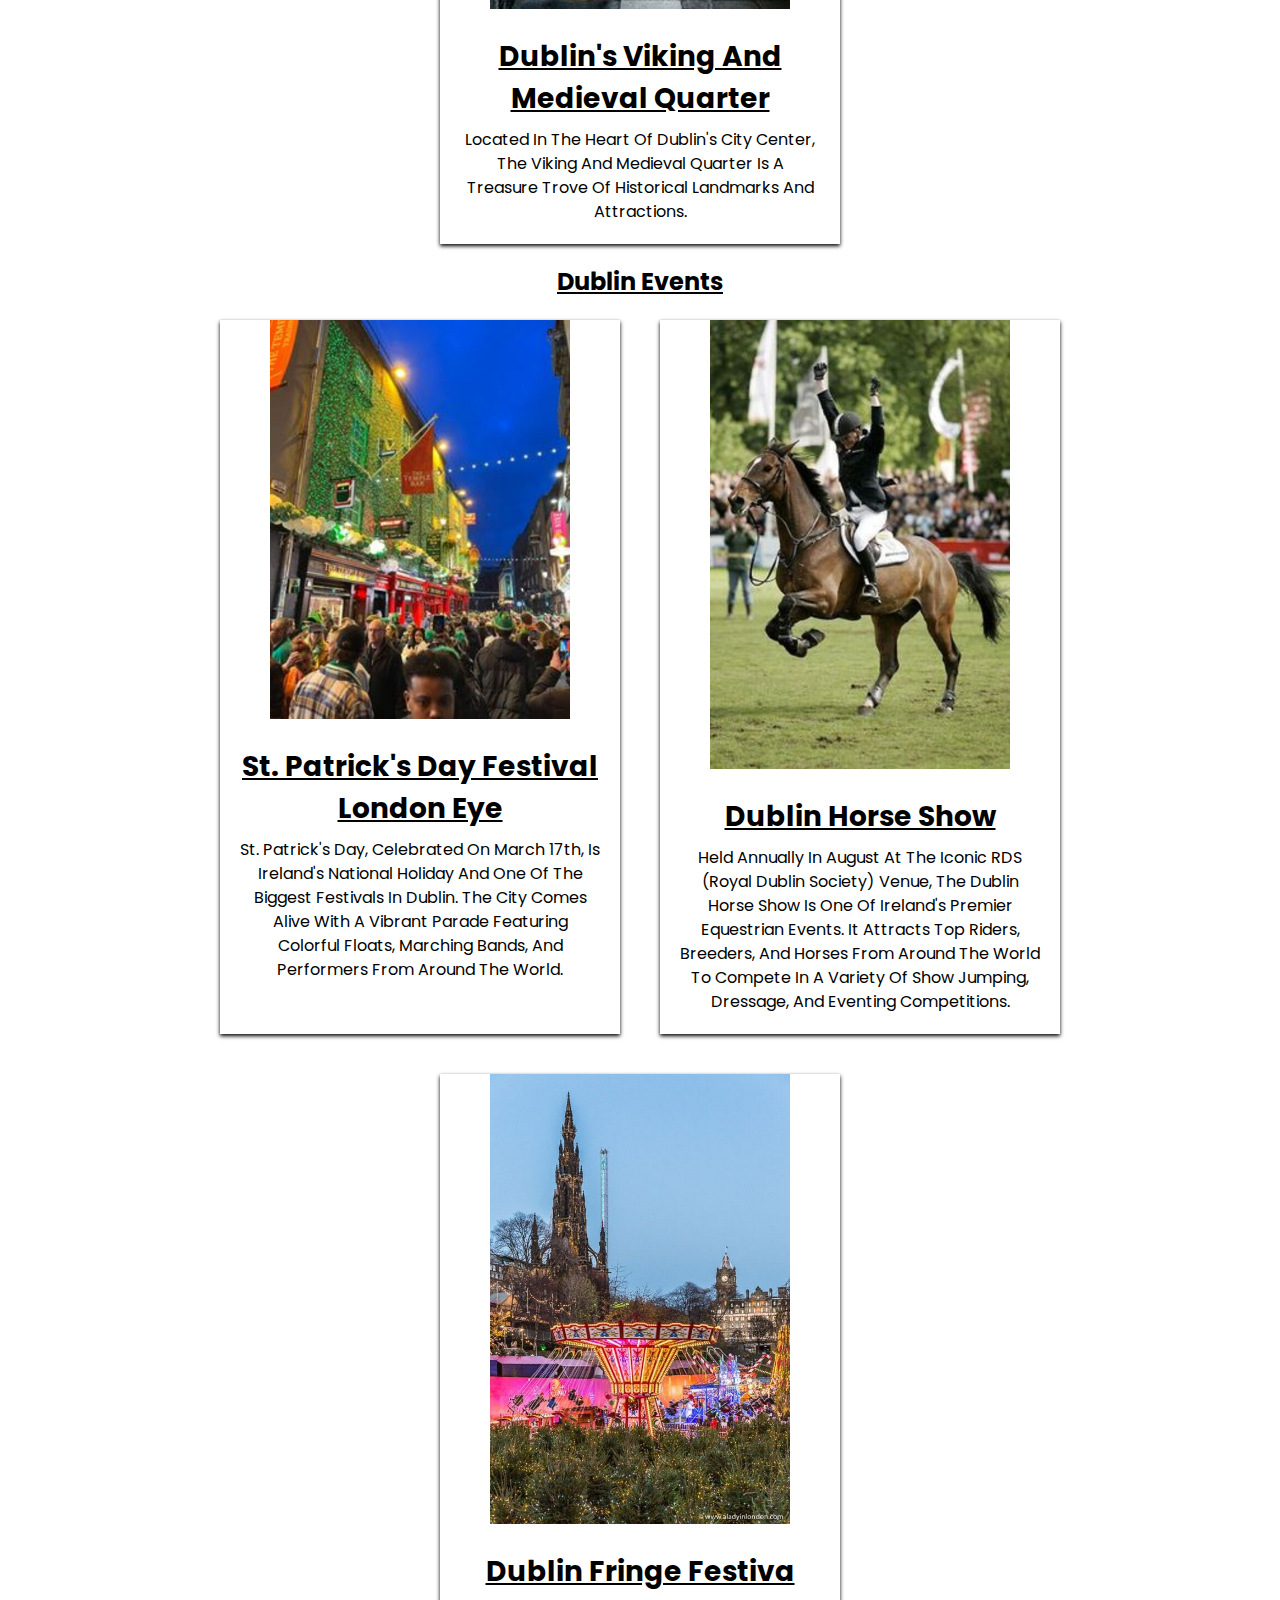
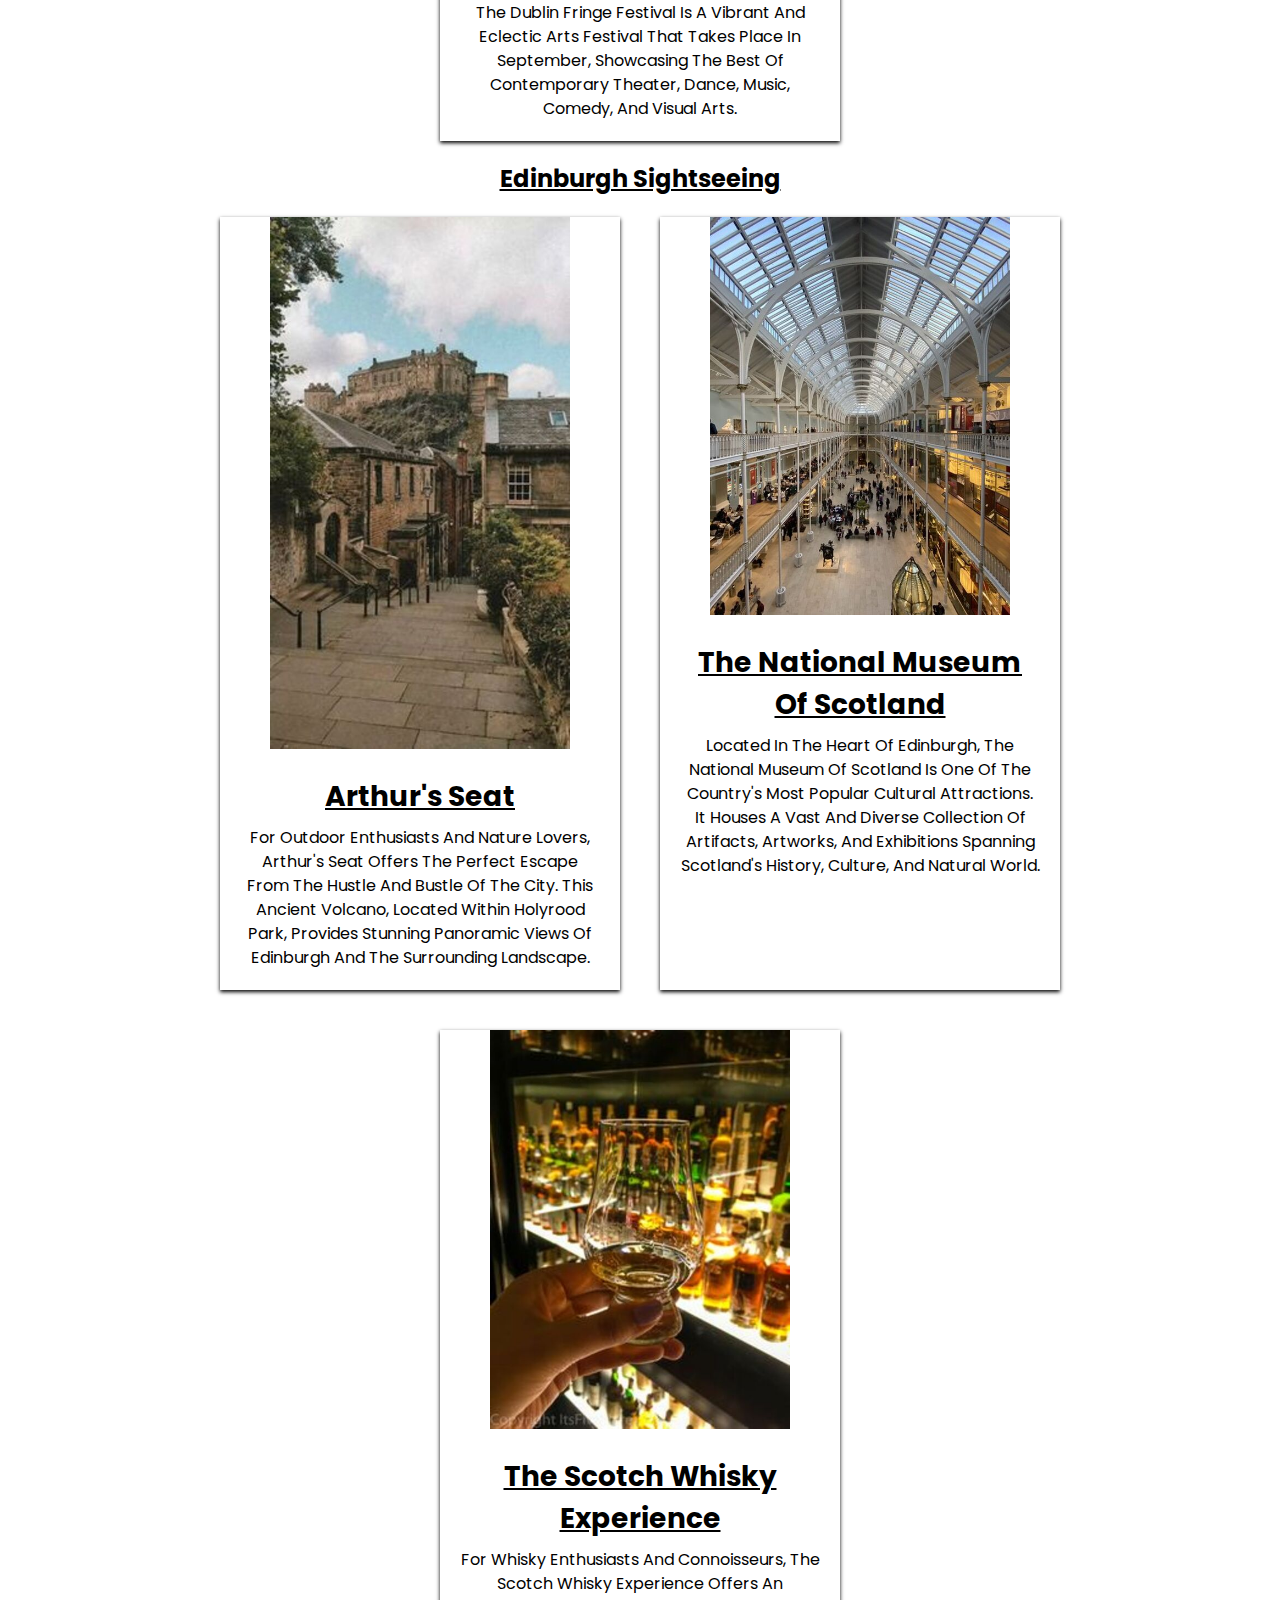
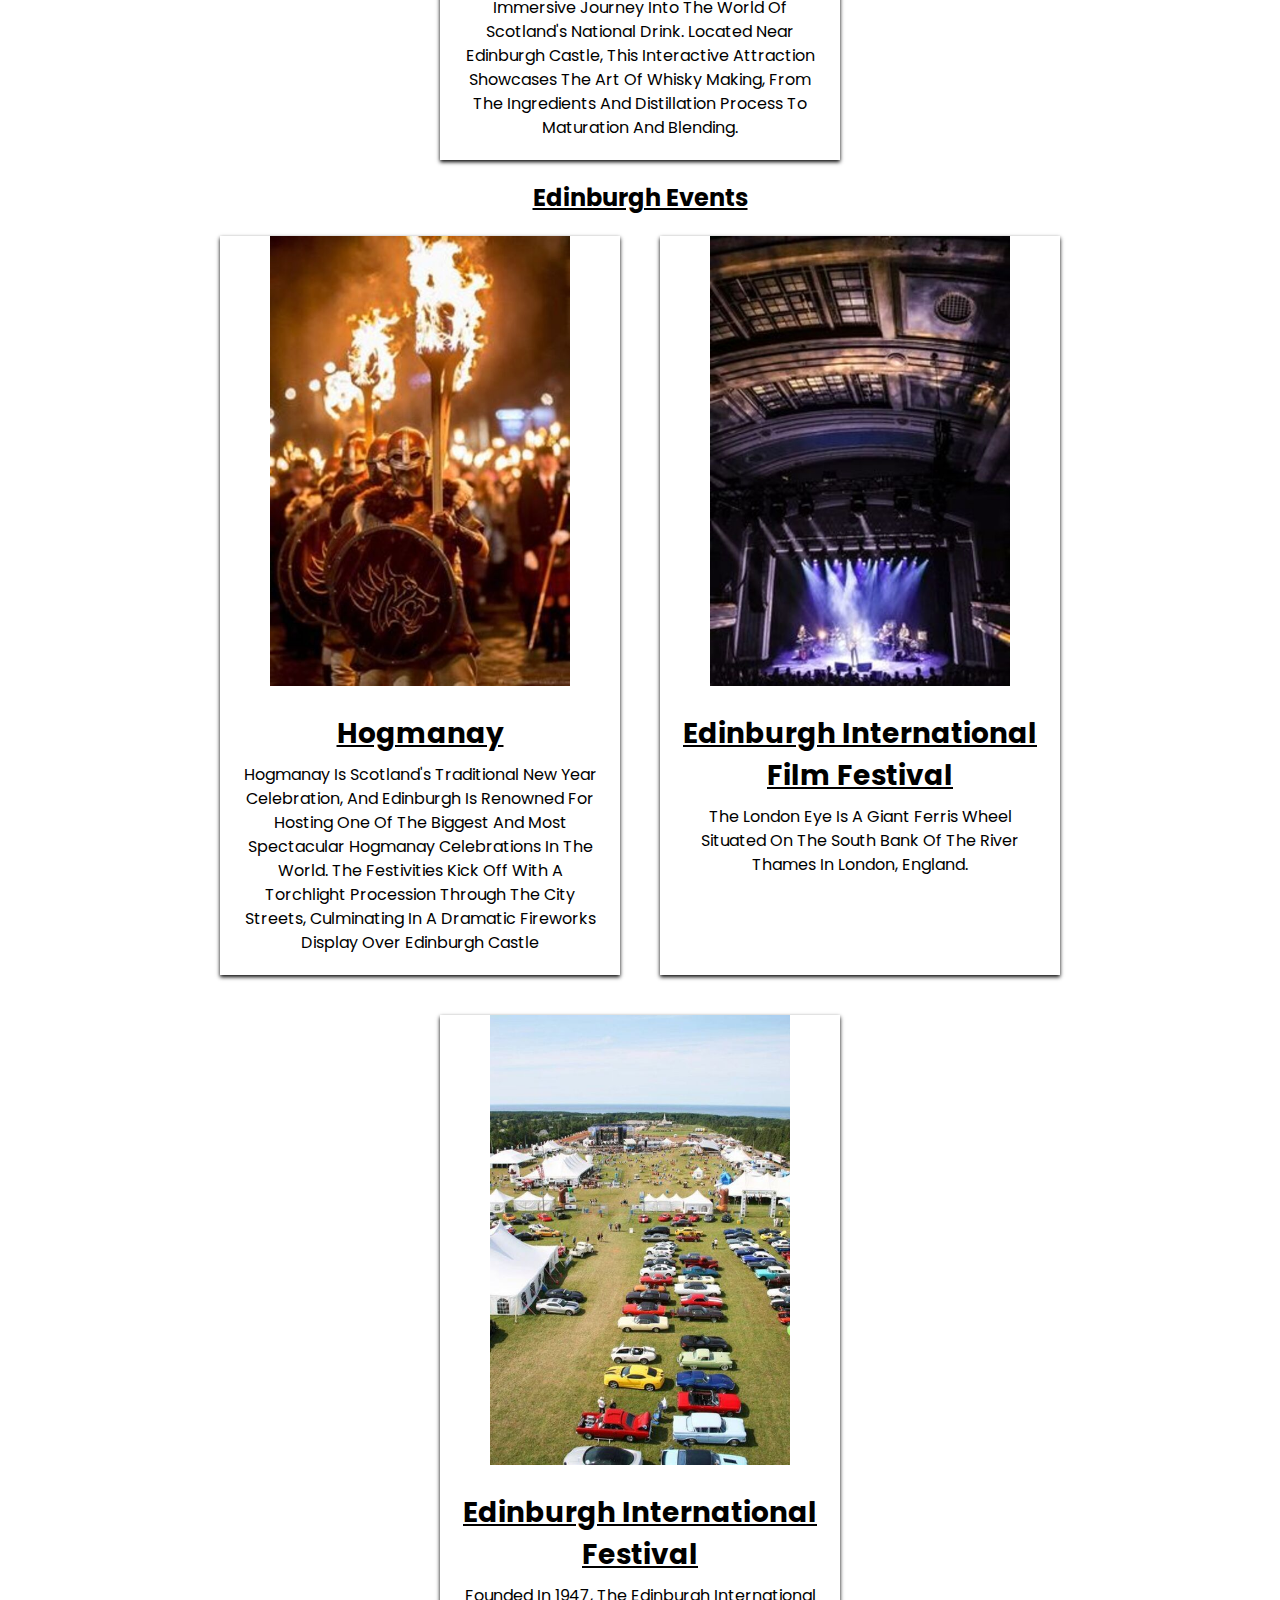
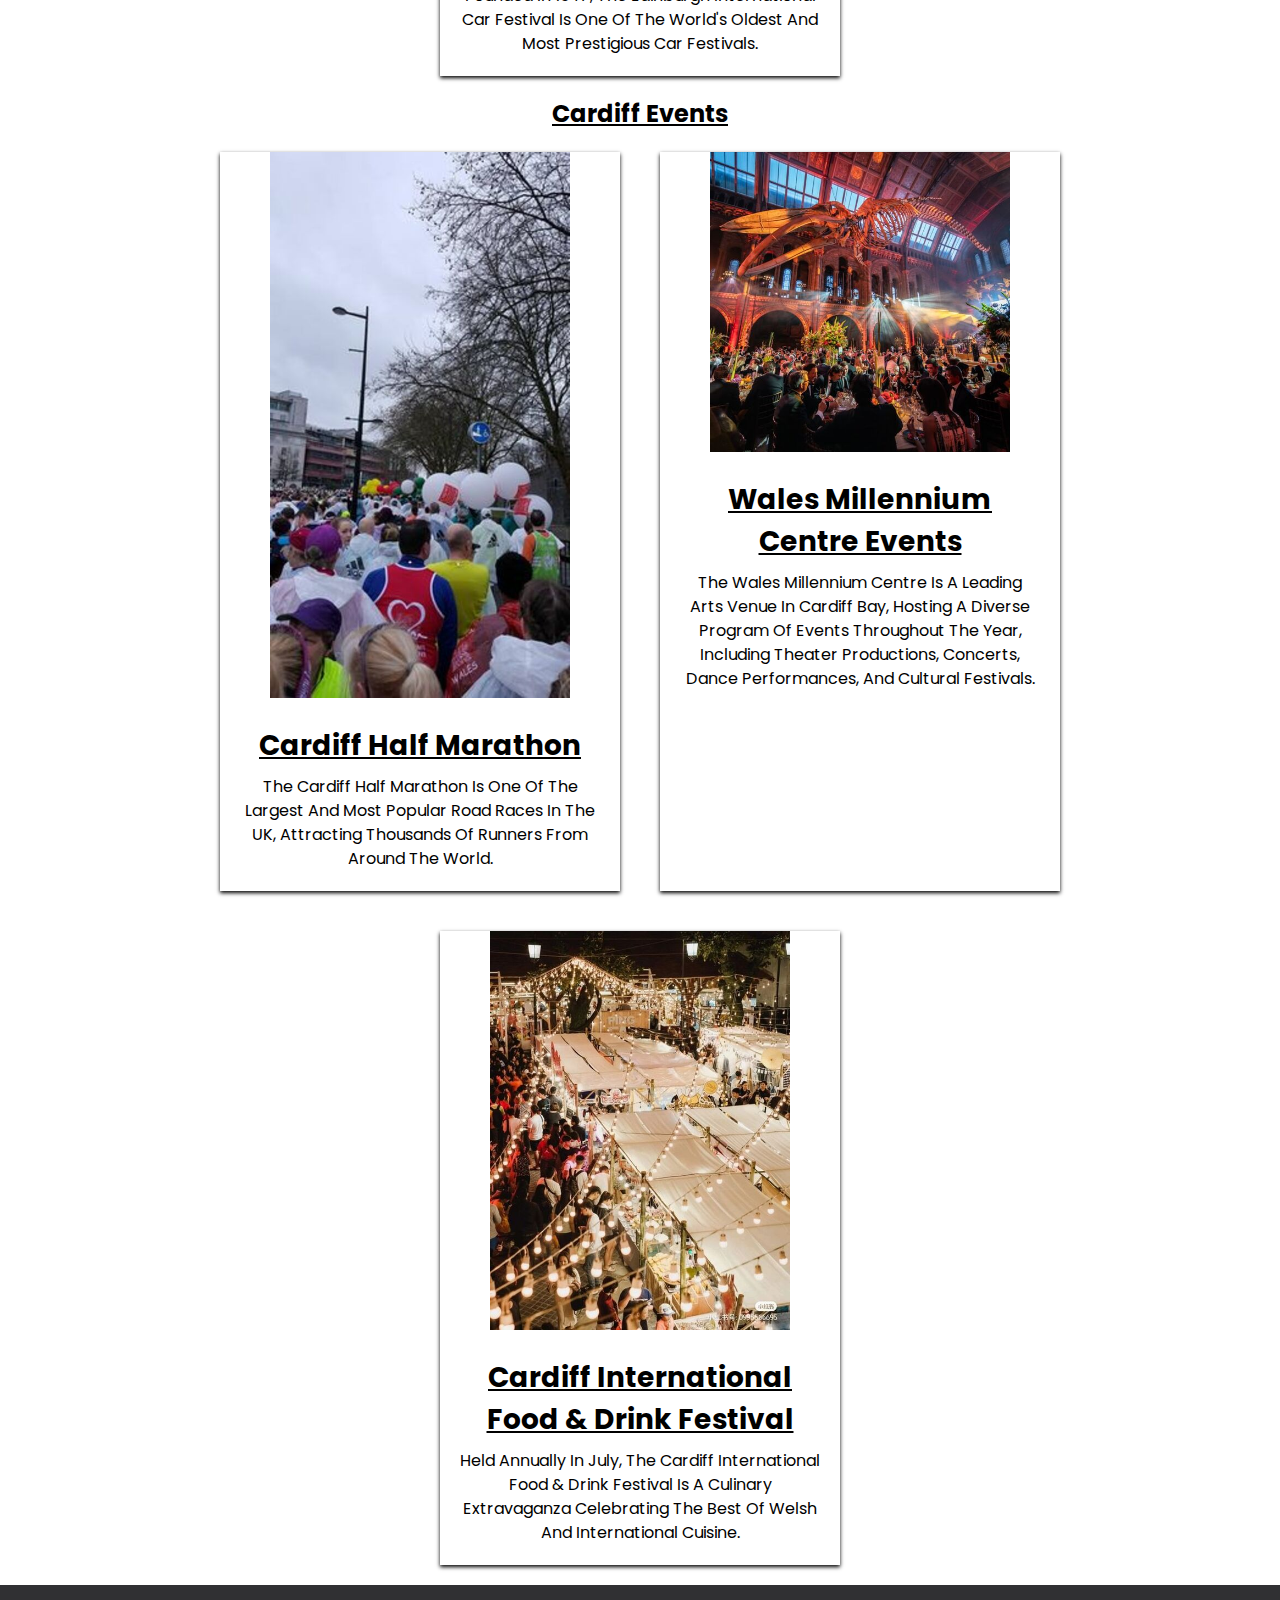
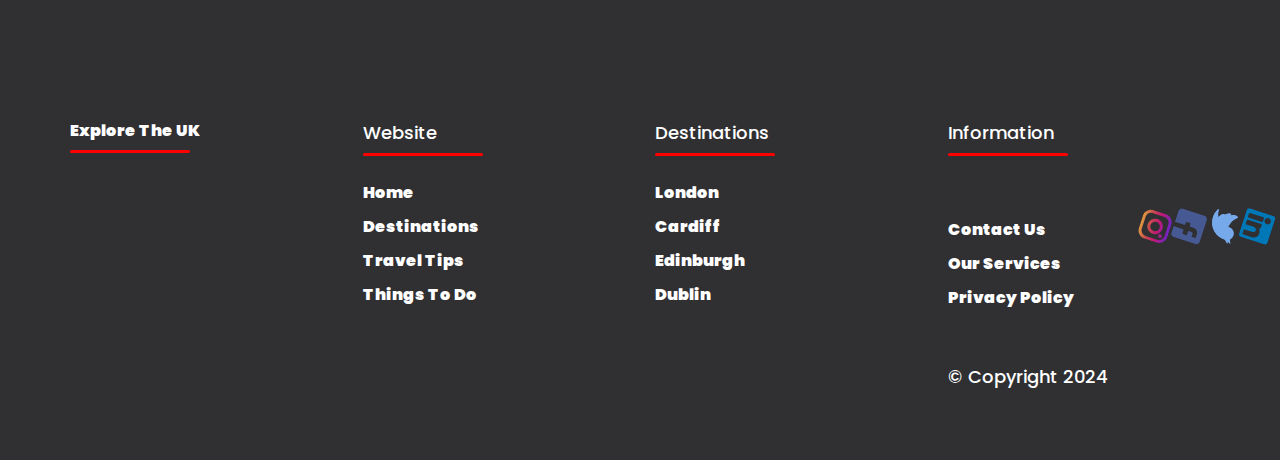
<file: things-to-do.html>
<!DOCTYPE html>

<html lang="en">

<head>

    <meta charset="UTF-8">

    <meta name="viewport" content="width=device-width, initial-scale=1.0">

    <title>EXPLORE THE UK</title>

    <link rel="stylesheet" href="style.css">

    <link rel="stylesheet" href="https://cdnjs.cloudflare.com/ajax/libs/font-awesome/6.2.1/css/all.min.css"

    integrity="sha512-MV7K8+y+gLIBoVD59lQIYicR65iaqukzvf/nwasF0nqhPay5w/9lJmVM2hMDcnK1OnMGCdVK+iQrJ7lzPJQd1w=="

    crossorigin="anonymous"

    referrerpolicy="no-referrer"/> 




    <style>

           h1{

  font-size: 18px;

	color: #ffffff;

	margin-top: 20%;

	font-weight: 500;

	position: relative;

      }

      h2{

        text-align: center;

        text-decoration: underline; 

        text-transform: capitalize;

    }

 .img-container{

        display: flex;

        justify-content: center;

        flex-wrap: wrap ;

        text-align: center;

        text-transform: capitalize;

        



    }

    .image{

        width: 400px;

        background: color #f0f0f0; 

        border-radius: 0px;

        overflow: hidden;

        box-shadow: 0px 2px 4px;

        margin: 20px;

        

    }

    .image img{

        width: 300px;

        height: auto;

        

    }

    .image-content{

        padding: 20px;

       



    }

    .image-content h3{

        font-size: 28px;

        margin-bottom: 8px;

        text-decoration: underline;



    }

 

    </style>

<body>

    <header>

        <div class="navbar">

            <div class="logo"><a href="index.html">Explore The UK</a></div> 

         <ul class="links">

            <li><a href="index.html">Home</a></li>

            <li><a href="destinations.html">Destinations</a></li>

            <li><a href="things-to-do.html">Things to Do</a></li>

            <li><a href="travel-tips.html">Travel Tips</a></li>

            <li><a href="contact-us.html">Contact Us</a></li>

         </ul>

        <div class="toggle_btn">

            <i class="fa-solid fa-bars"></i>

        </div>

        </div>

        <div class="dropdown_menu">

            <li><a href="index.html">Home</a></li>

            <li><a href="destinations.html">Destinations</a></li>

            <li><a href="things-to-do.html">Things to Do</a></li>

            <li><a href="travel-tips.html">Travel Tips</a></li>

            <li><a href="contact-us.html">Contact Us</a></li>



        </div>

    </header>



    <h2>London sightseeing</h2>



    <div class="img-container">

    <div class="image">

     <img src="london-camdenmarket2.jpg">

     <div class="image-content">

    <h3>Camden Market</h3>

    <p>Here, you'll find a wide array of goods, including clothing, accessories, vintage items, artwork, crafts, and souvenirs. The market is known for its alternative and indie fashion, with many stalls offering unique and offbeat designs.</p>

    </div>

    </div>



        <div class="image">

        <img src="london-bigben.jpg">

        <div class="image-content">

            <h3>The Houses of Parliament </h3>

            <p> Founded in 1753, the British Museum is one of the world's largest and most comprehensive museums, showcasing a vast collection of art and artifacts from ancient and contemporary cultures across the globe. </p>

         </div>

         </div>

    

         

            <div class="image">

            <img src="london-britishmuseum.jpg">

            <div class="image-content">

                <h3> The British Museum</h3>

                <p>The London Eye is a giant Ferris wheel situated on the South Bank of the River Thames in London, England. </p>

             </div>

             </div>

            </div>



    <h2>london events</h2>



      <div class="img-container">

       <div class="image">

        <img src="nottinghill-carnaval.jpg">

    <div class="image-content">

        <h3>Notting Hill Carnival London Eye</h3>

        <p>Held annually on the August Bank Holiday weekend, the Notting Hill Carnival is one of Europe's largest street festivals. It celebrates Caribbean culture with vibrant parades, elaborate costumes, live music (including calypso, soca, reggae, and more), delicious food stalls, and a lively atmosphere. It's a fantastic event for experiencing the diversity and energy of London's communities. </p>

    </div>

     </div>



     <div class="image">

      <img src="chealsea-flower.jpg">

       <div class="image-content">

      <h3>Chelsea Flower Show London Eye</h3>

    <p>Renowned as one of the most prestigious horticultural events in the world, the Chelsea Flower Show takes place in May each year. Hosted by the Royal Horticultural Society in the grounds of the Royal Hospital Chelsea, the show features stunning floral displays, garden designs, innovative landscaping ideas, and exhibits from top garden designers and nurseries. It's a must-visit for gardening enthusiasts and those who appreciate the beauty of nature. </p>

     </div>

    </div>



       <div class="image">

    <img src="winterwonderland.jpg">

      <div class="image-content">

      <h3> Winter Wonderland</h3>

     <p> Running from late November to early January in Hyde Park, Winter Wonderland is a festive extravaganza that transforms the park into a magical wonderland. The event features an array of attractions, including a Christmas market with traditional crafts and gifts, fairground rides, an ice skating rink, circus shows, a giant observation wheel, and plenty of seasonal food and drinks. It's a delightful way to get into the holiday spirit and enjoy some winter fun in the heart of London. </p>

    </div>

    </div>

    </div>

       

            

    <h2>dublin sightseeing</h2>



        <div class="img-container">

     <div class="image">

       <img src="patricscathidral.jpg">

      <div class="image-content">

     <h3>St. Patrick's Cathedral</h3>

        <p> Founded in 1191, St. Patrick's Cathedral is one of Ireland's most significant religious sites and the largest cathedral in the country. It is dedicated to Ireland's patron saint, St. Patrick, and is renowned for its stunning architecture, including Gothic spires, beautiful stained glass windows, and intricately carved stone details. </p>

         </div>

     </div>

                   

      <div class="image">

      <img src="zoo.jpg">

        <div class="image-content">

        <h3>Dublin Zoo</h3>

      <p>Located in Phoenix Park, Dublin Zoo is one of the oldest and most popular zoos in Europe. It is home to over 400 animals from around the world, including endangered species such as gorillas, tigers, elephants, and orangutans. </p>

         </div>

        </div>

                       

                            

          <div class="image">

        <img src="viking.jpg">

        <div class="image-content">

         <h3> Dublin's Viking and Medieval Quarter</h3>

        <p>Located in the heart of Dublin's city center, the Viking and Medieval Quarter is a treasure trove of historical landmarks and attractions. </p>

       </div>

     </div>

      </div>



      <h2>dublin events</h2>



      <div class="img-container">

     <div class="image">

   <img src="patricsday.jpg">

    <div class="image-content">

<h3>St. Patrick's Day Festival London Eye</h3>

    <p> St. Patrick's Day, celebrated on March 17th, is Ireland's national holiday and one of the biggest festivals in Dublin. The city comes alive with a vibrant parade featuring colorful floats, marching bands, and performers from around the world.</p>

   </div>

   </div>

  <div class="image">

   <img src="horseshow.jpg">

 <div class="image-content">

   <h3> Dublin Horse Show</h3>

   <p> Held annually in August at the iconic RDS (Royal Dublin Society) venue, the Dublin Horse Show is one of Ireland's premier equestrian events. It attracts top riders, breeders, and horses from around the world to compete in a variety of show jumping, dressage, and eventing competitions. </p>

      </div>

    </div>

                   

   <div class="image">

 <img src="fring festiva.jpg">

  <div class="image-content">

   <h3>Dublin Fringe Festiva</h3>

 <p>The Dublin Fringe Festival is a vibrant and eclectic arts festival that takes place in September, showcasing the best of contemporary theater, dance, music, comedy, and visual arts. </p>

  </div>

  </div>

   </div>

                          

  <h2>Edinburgh sightseeing</h2>

                                         

  <div class="img-container">

   <div class="image">

     <img src="arthurseat.jpg">

 <div class="image-content">

    <h3>Arthur's Seat</h3>

     <p>For outdoor enthusiasts and nature lovers, Arthur's Seat offers the perfect escape from the hustle and bustle of the city. This ancient volcano, located within Holyrood Park, provides stunning panoramic views of Edinburgh and the surrounding landscape. </p>

    </div>

    </div>

                                      

    <div class="image">

   <img src="museum.jpg">

     <div class="image-content">

   <h3>The National Museum of Scotland</h3>

  <p> Located in the heart of Edinburgh, the National Museum of Scotland is one of the country's most popular cultural attractions. It houses a vast and diverse collection of artifacts, artworks, and exhibitions spanning Scotland's history, culture, and natural world.</p>

    </div>

 </div>

                                          

                                               

     <div class="image">

     <img src="scotch.jpg">

       <div class="image-content">

         <h3> The Scotch Whisky Experience</h3>

       <p>For whisky enthusiasts and connoisseurs, the Scotch Whisky Experience offers an immersive journey into the world of Scotland's national drink. Located near Edinburgh Castle, this interactive attraction showcases the art of whisky making, from the ingredients and distillation process to maturation and blending. </p>

    </div>

       </div>

     </div>





     <h2>Edinburgh events</h2>

                                                   

<div class="img-container">

      <div class="image">

     <img src="hogmanay.jpg">

      <div class="image-content">

       <h3> Hogmanay</h3>

           <p> Hogmanay is Scotland's traditional New Year celebration, and Edinburgh is renowned for hosting one of the biggest and most spectacular Hogmanay celebrations in the world. The festivities kick off with a torchlight procession through the city streets, culminating in a dramatic fireworks display over Edinburgh Castle </p>

         </div>

        </div>



        <div class="image">

       <img src="filmfestival.jpg">

         <div class="image-content">

        <h3>Edinburgh International Film Festival</h3>

      <p>The London Eye is a giant Ferris wheel situated on the South Bank of the River Thames in London, England. </p>

        </div>

        </div>

                                      

       <div class="image">

           <img src="carshow.jpg">

                <div class="image-content">

         <h3> Edinburgh International Festival</h3>

              <p> Founded in 1947, the Edinburgh International car Festival is one of the world's oldest and most prestigious car festivals. </p>

       </div>

          </div>

         </div>

                                             







       <h2>cardiff events</h2>

  

                                                          

       <div class="img-container">

      <div class="image">

     <img src="marathon.jpg">

        <div class="image-content">

        <h3> Cardiff Half Marathon</h3>

       <p>The Cardiff Half Marathon is one of the largest and most popular road races in the UK, attracting thousands of runners from around the world. </p>

        </div>

      </div>



       <div class="image">

       <img src="milleniumcenter.jpg">

        <div class="image-content">

       <h3> Wales Millennium Centre Events</h3>

      <p> The Wales Millennium Centre is a leading arts venue in Cardiff Bay, hosting a diverse program of events throughout the year, including theater productions, concerts, dance performances, and cultural festivals.</p>

     </div>

     </div>

                                                         

       <div class="image">

       <img src="foodfestival.jpg">

     <div class="image-content">

     <h3> Cardiff International Food & Drink Festival</h3>

    <p> Held annually in July, the Cardiff International Food & Drink Festival is a culinary extravaganza celebrating the best of Welsh and international cuisine.  </p>

    </div>

     </div>

    </div>   

  

                                                    



    <footer>
      <footer class="footer">
      <div class="container">
   <div class="row">
      <div class="footer-col">
       <ul>
            <h4><li><a href="index.html">Explore The UK</a></li></h4>
           </ul>
                  </div>
                  <div class="footer-col">
                      <h4>website</h4>
                      <ul>
                          <li><a href="index.html" target="">home</a></li>
                              <li><a href="destinations.html" target="_parent">destinations</a></li>
                              <li><a href="travel-tips.html" target="_parent">travel tips</a></li>
                           <li><a href="things-to-do.html" target="_parent">things to do</a></li>
                      </ul>
                  </div>
                  <div class="footer-col">
                      <h4>destinations</h4>
                      <ul>
                          <li><a href="destinations.html">london</a></li>
                          <li><a href="destinations.html">cardiff</a></li>
                          <li><a href="destinations.html">edinburgh</a></li>
                          <li><a href="destinations.html">dublin</a></li>
                      </ul>
                  </div>
                  <div class="footer-col">
                      <h4>information</h4>
                      <div class="social-links">
                        <svg width="30" height="30"   xmlns="http://www.w3.org/2000/svg" xmlns:xlink="http://www.w3.org/1999/xlink"    version="1.1" id="Layer_1" x="0px" y="0px" viewBox="0 0 551.034 551.034" style="enable-background:new 0 0 551.034 551.034;" xml:space="preserve">
                          <animateTransform
                          attributeName="transform"
                          begin="0s"
                          dur="3s"
                          type="rotate"
                          from="0 85 85"
                          to="360 85 85"
                          repeatCount="1" />
                          <a href= "https://instagram.com" target="_blank">
                          <g>
                              
                                  <linearGradient id="SVGID_1_" gradientUnits="userSpaceOnUse" x1="275.517" y1="4.57" x2="275.517" y2="549.72" gradientTransform="matrix(1 0 0 -1 0 554)">
                                  <stop offset="0" style="stop-color:#E09B3D"/>
                                  <stop offset="0.3" style="stop-color:#C74C4D"/>
                                  <stop offset="0.6" style="stop-color:#C21975"/>
                                  <stop offset="1" style="stop-color:#7024C4"/>
                              </linearGradient>
                              <path style="fill:url(#SVGID_1_);" d="M386.878,0H164.156C73.64,0,0,73.64,0,164.156v222.722   c0,90.516,73.64,164.156,164.156,164.156h222.722c90.516,0,164.156-73.64,164.156-164.156V164.156   C551.033,73.64,477.393,0,386.878,0z M495.6,386.878c0,60.045-48.677,108.722-108.722,108.722H164.156   c-60.045,0-108.722-48.677-108.722-108.722V164.156c0-60.046,48.677-108.722,108.722-108.722h222.722   c60.045,0,108.722,48.676,108.722,108.722L495.6,386.878L495.6,386.878z"/>
                              
                                  <linearGradient id="SVGID_2_" gradientUnits="userSpaceOnUse" x1="275.517" y1="4.57" x2="275.517" y2="549.72" gradientTransform="matrix(1 0 0 -1 0 554)">
                                  <stop offset="0" style="stop-color:#E09B3D"/>
                                  <stop offset="0.3" style="stop-color:#C74C4D"/>
                                  <stop offset="0.6" style="stop-color:#C21975"/>
                                  <stop offset="1" style="stop-color:#7024C4"/>
                              </linearGradient>
                              <path style="fill:url(#SVGID_2_);" d="M275.517,133C196.933,133,133,196.933,133,275.516s63.933,142.517,142.517,142.517   S418.034,354.1,418.034,275.516S354.101,133,275.517,133z M275.517,362.6c-48.095,0-87.083-38.988-87.083-87.083   s38.989-87.083,87.083-87.083c48.095,0,87.083,38.988,87.083,87.083C362.6,323.611,323.611,362.6,275.517,362.6z"/>
                              
                                  <linearGradient id="SVGID_3_" gradientUnits="userSpaceOnUse" x1="418.31" y1="4.57" x2="418.31" y2="549.72" gradientTransform="matrix(1 0 0 -1 0 554)">
                                  <stop offset="0" style="stop-color:#E09B3D"/>
                                  <stop offset="0.3" style="stop-color:#C74C4D"/>
                                  <stop offset="0.6" style="stop-color:#C21975"/>
                                  <stop offset="1" style="stop-color:#7024C4"/>
                              </linearGradient>
                              <circle style="fill:url(#SVGID_3_);" cx="418.31" cy="134.07" r="34.15"/>
                          </g>
                          <g>
                          </g>
                          <g>
                          </g>
                          <g>
                          </g>
                          <g>
                          </g>
                          <g>
                          </g>
                          <g>
                          </g>
                          <g>
                          </g>
                          <g>
                          </g>
                          <g>
                          </g>
                          <g>
                          </g>
                          <g>
                          </g>
                          <g>
                          </g>
                          <g>
                          </g>
                          <g>
                          </g>
                          <g>
                          </g>
                          </svg>
                
                
                
                          <svg  width="30"  height="30"   xmlns="http://www.w3.org/2000/svg" xmlns:xlink="http://www.w3.org/1999/xlink" version="1.1" id="Layer_1" x="0px" y="0px" viewBox="0 0 408.788 408.788" style="enable-background:new 0 0 408.788 408.788;" xml:space="preserve">
                
                            <animateTransform
                            attributeName="transform"
                            begin="0s"
                            dur="3s"
                            type="rotate"
                            from="0 85 85"
                            to="360 85 85"
                            repeatCount="1" />
                
                            <a href= "https://facebook.com" target="_blank">
                      
                            <path style="fill:#475993;" d="M353.701,0H55.087C24.665,0,0.002,24.662,0.002,55.085v298.616c0,30.423,24.662,55.085,55.085,55.085  h147.275l0.251-146.078h-37.951c-4.932,0-8.935-3.988-8.954-8.92l-0.182-47.087c-0.019-4.959,3.996-8.989,8.955-8.989h37.882  v-45.498c0-52.8,32.247-81.55,79.348-81.55h38.65c4.945,0,8.955,4.009,8.955,8.955v39.704c0,4.944-4.007,8.952-8.95,8.955  l-23.719,0.011c-25.615,0-30.575,12.172-30.575,30.035v39.389h56.285c5.363,0,9.524,4.683,8.892,10.009l-5.581,47.087  c-0.534,4.506-4.355,7.901-8.892,7.901h-50.453l-0.251,146.078h87.631c30.422,0,55.084-24.662,55.084-55.084V55.085  C408.786,24.662,384.124,0,353.701,0z"/>
                            <g>
                            </g>
                            <g>
                            </g>
                            <g>
                            </g>
                            <g>
                            </g>
                            <g>
                            </g>
                            <g>
                            </g>
                            <g>
                            </g>
                            <g>
                            </g>
                            <g>
                            </g>
                            <g>
                            </g>
                            <g>
                            </g>
                            <g>
                            </g>
                            <g>
                            </g>
                            <g>
                            </g>
                            <g>
                            </g>
                            </svg>
                                
                                    <linearGradient id="SVGID_1_" gradientUnits="userSpaceOnUse" x1="275.517" y1="4.57" x2="275.517" y2="549.72" gradientTransform="matrix(1 0 0 -1 0 554)">
                                    <stop offset="0" style="stop-color:#E09B3D"/>
                                    <stop offset="0.3" style="stop-color:#C74C4D"/>
                                    <stop offset="0.6" style="stop-color:#C21975"/>
                                    <stop offset="1" style="stop-color:#7024C4"/>
                                </linearGradient>
                                <path style="fill:url(#SVGID_1_);" d="M386.878,0H164.156C73.64,0,0,73.64,0,164.156v222.722   c0,90.516,73.64,164.156,164.156,164.156h222.722c90.516,0,164.156-73.64,164.156-164.156V164.156   C551.033,73.64,477.393,0,386.878,0z M495.6,386.878c0,60.045-48.677,108.722-108.722,108.722H164.156   c-60.045,0-108.722-48.677-108.722-108.722V164.156c0-60.046,48.677-108.722,108.722-108.722h222.722   c60.045,0,108.722,48.676,108.722,108.722L495.6,386.878L495.6,386.878z"/>
                                
                                    <linearGradient id="SVGID_2_" gradientUnits="userSpaceOnUse" x1="275.517" y1="4.57" x2="275.517" y2="549.72" gradientTransform="matrix(1 0 0 -1 0 554)">
                                    <stop offset="0" style="stop-color:#E09B3D"/>
                                    <stop offset="0.3" style="stop-color:#C74C4D"/>
                                    <stop offset="0.6" style="stop-color:#C21975"/>
                                    <stop offset="1" style="stop-color:#7024C4"/>
                                </linearGradient>
                                <path style="fill:url(#SVGID_2_);" d="M275.517,133C196.933,133,133,196.933,133,275.516s63.933,142.517,142.517,142.517   S418.034,354.1,418.034,275.516S354.101,133,275.517,133z M275.517,362.6c-48.095,0-87.083-38.988-87.083-87.083   s38.989-87.083,87.083-87.083c48.095,0,87.083,38.988,87.083,87.083C362.6,323.611,323.611,362.6,275.517,362.6z"/>
                                
                                    <linearGradient id="SVGID_3_" gradientUnits="userSpaceOnUse" x1="418.31" y1="4.57" x2="418.31" y2="549.72" gradientTransform="matrix(1 0 0 -1 0 554)">
                                    <stop offset="0" style="stop-color:#E09B3D"/>
                                    <stop offset="0.3" style="stop-color:#C74C4D"/>
                                    <stop offset="0.6" style="stop-color:#C21975"/>
                                    <stop offset="1" style="stop-color:#7024C4"/>
                                </linearGradient>
                                <circle style="fill:url(#SVGID_3_);" cx="418.31" cy="134.07" r="34.15"/>
                            </g>
                            <g>
                            </g>
                            <g>
                            </g>
                            <g>
                            </g>
                            <g>
                            </g>
                            <g>
                            </g>
                            <g>
                            </g>
                            <g>
                            </g>
                            <g>
                            </g>
                            <g>
                            </g>
                            <g>
                            </g>
                            <g>
                            </g>
                            <g>
                            </g>
                            <g>
                            </g>
                            <g>
                            </g>
                            <g>
                            </g>
                            </svg>
                
                
                
                            <svg width="30" height="30" xmlns="http://www.w3.org/2000/svg" xmlns:xlink="http://www.w3.org/1999/xlink" version="1.1" id="Layer_1" x="0px" y="0px" viewBox="0 0 410.155 410.155" style="enable-background:new 0 0 410.155 410.155;" xml:space="preserve">
                              
                              <animateTransform
                              attributeName="transform"
                              begin="0s"
                              dur="3s"
                              type="rotate"
                              from="0 85 85"
                              to="360 85 85"
                              repeatCount="1" />
                  
                              <a href= "https://twitter.com" target="_blank">
                              
                              <path style="fill:#76A9EA;" d="M403.632,74.18c-9.113,4.041-18.573,7.229-28.28,9.537c10.696-10.164,18.738-22.877,23.275-37.067  l0,0c1.295-4.051-3.105-7.554-6.763-5.385l0,0c-13.504,8.01-28.05,14.019-43.235,17.862c-0.881,0.223-1.79,0.336-2.702,0.336  c-2.766,0-5.455-1.027-7.57-2.891c-16.156-14.239-36.935-22.081-58.508-22.081c-9.335,0-18.76,1.455-28.014,4.325  c-28.672,8.893-50.795,32.544-57.736,61.724c-2.604,10.945-3.309,21.9-2.097,32.56c0.139,1.225-0.44,2.08-0.797,2.481  c-0.627,0.703-1.516,1.106-2.439,1.106c-0.103,0-0.209-0.005-0.314-0.015c-62.762-5.831-119.358-36.068-159.363-85.14l0,0  c-2.04-2.503-5.952-2.196-7.578,0.593l0,0C13.677,65.565,9.537,80.937,9.537,96.579c0,23.972,9.631,46.563,26.36,63.032  c-7.035-1.668-13.844-4.295-20.169-7.808l0,0c-3.06-1.7-6.825,0.485-6.868,3.985l0,0c-0.438,35.612,20.412,67.3,51.646,81.569  c-0.629,0.015-1.258,0.022-1.888,0.022c-4.951,0-9.964-0.478-14.898-1.421l0,0c-3.446-0.658-6.341,2.611-5.271,5.952l0,0  c10.138,31.651,37.39,54.981,70.002,60.278c-27.066,18.169-58.585,27.753-91.39,27.753l-10.227-0.006  c-3.151,0-5.816,2.054-6.619,5.106c-0.791,3.006,0.666,6.177,3.353,7.74c36.966,21.513,79.131,32.883,121.955,32.883  c37.485,0,72.549-7.439,104.219-22.109c29.033-13.449,54.689-32.674,76.255-57.141c20.09-22.792,35.8-49.103,46.692-78.201  c10.383-27.737,15.871-57.333,15.871-85.589v-1.346c-0.001-4.537,2.051-8.806,5.631-11.712c13.585-11.03,25.415-24.014,35.16-38.591  l0,0C411.924,77.126,407.866,72.302,403.632,74.18L403.632,74.18z"/>
                             
                             
                             
                              <path xmlns="http://www.w3.org/2000/svg" style="fill:#76A9EA;" d="M403.632,74.18c-9.113,4.041-18.573,7.229-28.28,9.537c10.696-10.164,18.738-22.877,23.275-37.067  l0,0c1.295-4.051-3.105-7.554-6.763-5.385l0,0c-13.504,8.01-28.05,14.019-43.235,17.862c-0.881,0.223-1.79,0.336-2.702,0.336  c-2.766,0-5.455-1.027-7.57-2.891c-16.156-14.239-36.935-22.081-58.508-22.081c-9.335,0-18.76,1.455-28.014,4.325  c-28.672,8.893-50.795,32.544-57.736,61.724c-2.604,10.945-3.309,21.9-2.097,32.56c0.139,1.225-0.44,2.08-0.797,2.481  c-0.627,0.703-1.516,1.106-2.439,1.106c-0.103,0-0.209-0.005-0.314-0.015c-62.762-5.831-119.358-36.068-159.363-85.14l0,0  c-2.04-2.503-5.952-2.196-7.578,0.593l0,0C13.677,65.565,9.537,80.937,9.537,96.579c0,23.972,9.631,46.563,26.36,63.032  c-7.035-1.668-13.844-4.295-20.169-7.808l0,0c-3.06-1.7-6.825,0.485-6.868,3.985l0,0c-0.438,35.612,20.412,67.3,51.646,81.569  c-0.629,0.015-1.258,0.022-1.888,0.022c-4.951,0-9.964-0.478-14.898-1.421l0,0c-3.446-0.658-6.341,2.611-5.271,5.952l0,0  c10.138,31.651,37.39,54.981,70.002,60.278c-27.066,18.169-58.585,27.753-91.39,27.753l-10.227-0.006  c-3.151,0-5.816,2.054-6.619,5.106c-0.791,3.006,0.666,6.177,3.353,7.74c36.966,21.513,79.131,32.883,121.955,32.883  c37.485,0,72.549-7.439,104.219-22.109c29.033-13.449,54.689-32.674,76.255-57.141c20.09-22.792,35.8-49.103,46.692-78.201  c10.383-27.737,15.871-57.333,15.871-85.589v-1.346c-0.001-4.537,2.051-8.806,5.631-11.712c13.585-11.03,25.415-24.014,35.16-38.591  l0,0C411.924,77.126,407.866,72.302,403.632,74.18L403.632,74.18z"/>
                              <g>
                              </g>
                              <g>
                              </g>
                              <g>
                              </g>
                              <g>
                              </g>
                              <g>
                              </g>
                              <g>
                              </g>
                              <g>
                              </g>
                              <g>
                              </g>
                              <g>
                              </g>
                              <g>
                              </g>
                              <g>
                              </g>
                              <g>
                              </g>
                              <g>
                              </g>
                              <g>
                              </g>
                              <g>
                              </g>
                              </svg>
                            
                              <svg width="30" height="30" xmlns="http://www.w3.org/2000/svg" xmlns:xlink="http://www.w3.org/1999/xlink" version="1.1" id="Layer_1" x="0px" y="0px" viewBox="0 0 382 382" style="enable-background:new 0 0 382 382;" xml:space="preserve">
                                
                                <animateTransform
                              attributeName="transform"
                              begin="0s"
                              dur="3s"
                              type="rotate"
                              from="0 85 85"
                              to="360 85 85"
                              repeatCount="1" />
                  
                              <a href= "https://linkedin.com" target="_blank">
                
                                <path style="fill:#0077B7;" d="M347.445,0H34.555C15.471,0,0,15.471,0,34.555v312.889C0,366.529,15.471,382,34.555,382h312.889  C366.529,382,382,366.529,382,347.444V34.555C382,15.471,366.529,0,347.445,0z M118.207,329.844c0,5.554-4.502,10.056-10.056,10.056  H65.345c-5.554,0-10.056-4.502-10.056-10.056V150.403c0-5.554,4.502-10.056,10.056-10.056h42.806  c5.554,0,10.056,4.502,10.056,10.056V329.844z M86.748,123.432c-22.459,0-40.666-18.207-40.666-40.666S64.289,42.1,86.748,42.1  s40.666,18.207,40.666,40.666S109.208,123.432,86.748,123.432z M341.91,330.654c0,5.106-4.14,9.246-9.246,9.246H286.73  c-5.106,0-9.246-4.14-9.246-9.246v-84.168c0-12.556,3.683-55.021-32.813-55.021c-28.309,0-34.051,29.066-35.204,42.11v97.079  c0,5.106-4.139,9.246-9.246,9.246h-44.426c-5.106,0-9.246-4.14-9.246-9.246V149.593c0-5.106,4.14-9.246,9.246-9.246h44.426  c5.106,0,9.246,4.14,9.246,9.246v15.655c10.497-15.753,26.097-27.912,59.312-27.912c73.552,0,73.131,68.716,73.131,106.472  L341.91,330.654L341.91,330.654z"/>
                                <g>
                                </g>
                                <g>
                                </g>
                                <g>
                                </g>
                                <g>
                                </g>
                                <g>
                                </g>
                                <g>
                                </g>
                                <g>
                                </g>
                                <g>
                                </g>
                                <g>
                                </g>
                                <g>
                                </g>
                                <g>
                                </g>
                                <g>
                                </g>
                                <g>
                                </g>
                                <g>
                                </g>
                                <g>
                                </g>
                                </svg>
                          
  
                          <ul>
                          <li><a href="contact-us.html">contact us</a></li>
                          <li><a href="#">our services</a></li>
                          <li><a href="#">privacy policy</a></li>
                          <h1>&copy; Copyright 2024 </h1>
                          </ul>
                  </div>
              </div>
          </div>   
     </footer>
  </footer>
  

<script>

    //navbar

    const toggleBtn = document.querySelector('.toggle_btn')

const toggleBtnIcon = document.querySelector('.toggle_btn i')

const dropDownMenu = document.querySelector('.dropdown_menu')



toggleBtn.onclick = function () {

  dropDownMenu.classList.toggle('open')

  const isOpen = dropDownMenu.classList.contains('open')



  toggleBtnIcon.classList = isOpen

    ? 'fa-solid fa-xmark'

    : 'fa-solid fa-bars'

}

</script>

</body>

</html>
</file>
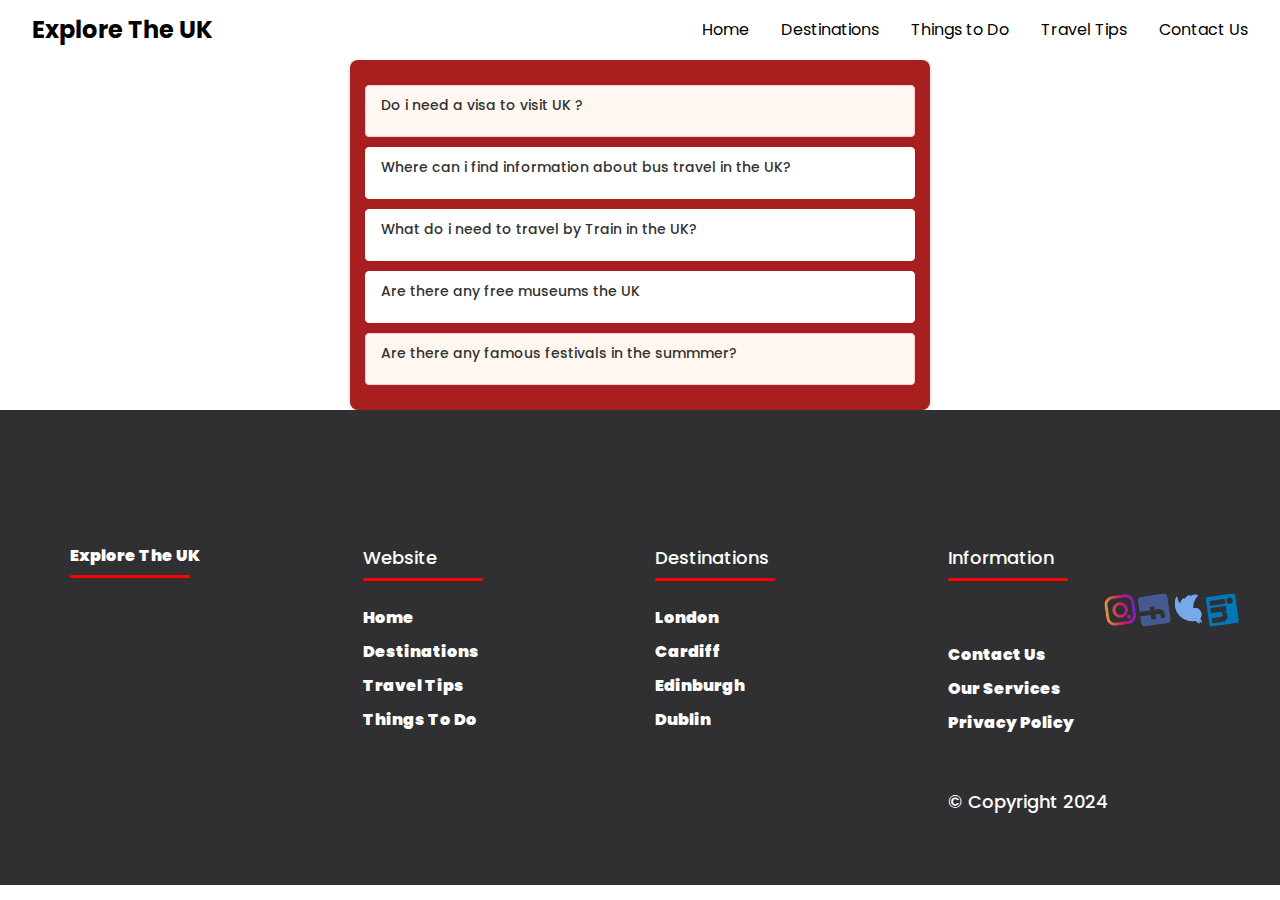
<file: travel-tips.html>
<!DOCTYPE html>

<html lang="en">

<head>

    <meta charset="UTF-8">

    <meta name="viewport" content="width=device-width, initial-scale=1.0">

    <title>EXPLORE THE UK</title>

    <link rel="stylesheet" href="style.css">
    <link rel="stylesheet" href="https://cdnjs.cloudflare.com/ajax/libs/font-awesome/6.2.1/css/all.min.css"
    integrity="sha512-MV7K8+y+gLIBoVD59lQIYicR65iaqukzvf/nwasF0nqhPay5w/9lJmVM2hMDcnK1OnMGCdVK+iQrJ7lzPJQd1w=="
    crossorigin="anonymous">


    <style>

           h1{

  font-size: 18px;

	color: #ffffff;

	margin-top: 20%;

	font-weight: 500;

	position: relative;

      }

    </style>

 </head>



<body>

    <header>

        <div class="navbar">

            <div class="logo"><a href="index.html">Explore The UK</a></div>

         <ul class="links">

            <li><a href="index.html">Home</a></li>

            <li><a href="destinations.html">Destinations</a></li>

            <li><a href="things-to-do.html">Things to Do</a></li>

            <li><a href="travel-tips.html">Travel Tips</a></li>

            <li><a href="contact-us.html">Contact Us</a></li>

         </ul>

        <div class="toggle_btn">

            <i class="fa-solid fa-bars"></i>

        </div>

        </div>

        <div class="dropdown_menu">

            <li><a href="index.html">Home</a></li>

            <li><a href="destinations.html">Destinations</a></li>

            <li><a href="things-to-do.html">Things to Do</a></li>

            <li><a href="travel-tips.html">Travel Tips</a></li>

            <li><a href="contact-us.html">Contact Us</a></li>



        </div>



    </header>



    <div class="accordion">

        <div class="accordion-content">

            <header>

                <span class="title">Do i need a visa to visit UK ?</span>

                <i class="fa-solid fa-plus"></i>

            </header>



            <p class="description">

                 If you are planning to visit the UK, make sure to check the visa requirements based on your nationality. Visit the official government website for the most up-to-date information.

                <a href="https://www.gov.uk/check-uk-visa" target="_blank">Check UK Visa Requirements</a>

            </p>

        </div>



        <div class="accordion-content">

            <header>

                <span class="title">Where can i find information about bus travel in the UK?</span>

                <i class="fa-solid fa-plus"></i>

            </header>



            <p class="description">

            Explore the UK by bus with convenient and cost-effective transportation options. Check bus schedules and routes to plan your journey.

            <a href="https://www.nationalexpress.com/en" target="_blank">National Express - Bus Services</a>

            </p>

        </div>



        <div class="accordion-content">

            <header>

                <span class="title">What do i need to travel by Train in the UK?</span>

                <i class="fa-solid fa-plus"></i>

            </header>



            <p class="description">

                Experience the scenic beauty of the UK by train. Find information on train schedules, tickets, and rail services for a comfortable and efficient travel experience.

                <a href="https://www.nationalrail.co.uk/" target="_blank">National Rail - Train Services</a>

             </p>

        </div>





        <div class="accordion-content">

            <header>

                <span class="title">Are there any free museums the UK</span>

                <i class="fa-solid fa-plus"></i>

            </header>



            <p class="description">

                England is home to many of the worlds greatest museums, and you will not need to pay a penny to enter some of them. Especially great for rainy days in London, you can peruse dinosaurs at the Natural History Museum or masterpieces by Turner at the National Gallery and spend the money saved at the pub later on.            </p>

        </div>



    <div class="accordion-content">

        <header>

            <span class="title">Are there any famous festivals in the summmer?</span>

            <i class="fa-solid fa-plus"></i>

        </header>



        <p class="description">

            From Glastonbury in June to Reading and Leeds in August and everything in between, there are lively music festivals running throughout the summer in England. No matter what week you’re here, there’s bound to be a festival on somewhere. Getting tickets for the big events is a challenge, though  you'll need to look out for those around nine months in advance.

            There are also a plethora of smaller festivals that are often great value and easier to navigate too, such as Birminghams superb Mostly Jazz, Funk & Soul Festival.    </div>



         </div>





         <footer>
            <footer class="footer">
            <div class="container">
         <div class="row">
            <div class="footer-col">
             <ul>
                  <h4><li><a href="index.html">Explore The UK</a></li></h4>
                 </ul>
                        </div>
                        <div class="footer-col">
                            <h4>website</h4>
                            <ul>
                                <li><a href="index.html" target="">home</a></li>
                                    <li><a href="destinations.html" target="_parent">destinations</a></li>
                                    <li><a href="travel-tips.html" target="_parent">travel tips</a></li>
                                 <li><a href="things-to-do.html" target="_parent">things to do</a></li>
                            </ul>
                        </div>
                        <div class="footer-col">
                            <h4>destinations</h4>
                            <ul>
                                <li><a href="destinations.html">london</a></li>
                                <li><a href="destinations.html">cardiff</a></li>
                                <li><a href="destinations.html">edinburgh</a></li>
                                <li><a href="destinations.html">dublin</a></li>
                            </ul>
                        </div>
                        <div class="footer-col">
                            <h4>information</h4>
                            <div class="social-links">
                              <svg width="30" height="30"   xmlns="http://www.w3.org/2000/svg" xmlns:xlink="http://www.w3.org/1999/xlink"    version="1.1" id="Layer_1" x="0px" y="0px" viewBox="0 0 551.034 551.034" style="enable-background:new 0 0 551.034 551.034;" xml:space="preserve">
                                <animateTransform
                                attributeName="transform"
                                begin="0s"
                                dur="3s"
                                type="rotate"
                                from="0 85 85"
                                to="360 85 85"
                                repeatCount="1" />
                                <a href= "https://instagram.com" target="_blank">
                                <g>
                                    
                                        <linearGradient id="SVGID_1_" gradientUnits="userSpaceOnUse" x1="275.517" y1="4.57" x2="275.517" y2="549.72" gradientTransform="matrix(1 0 0 -1 0 554)">
                                        <stop offset="0" style="stop-color:#E09B3D"/>
                                        <stop offset="0.3" style="stop-color:#C74C4D"/>
                                        <stop offset="0.6" style="stop-color:#C21975"/>
                                        <stop offset="1" style="stop-color:#7024C4"/>
                                    </linearGradient>
                                    <path style="fill:url(#SVGID_1_);" d="M386.878,0H164.156C73.64,0,0,73.64,0,164.156v222.722   c0,90.516,73.64,164.156,164.156,164.156h222.722c90.516,0,164.156-73.64,164.156-164.156V164.156   C551.033,73.64,477.393,0,386.878,0z M495.6,386.878c0,60.045-48.677,108.722-108.722,108.722H164.156   c-60.045,0-108.722-48.677-108.722-108.722V164.156c0-60.046,48.677-108.722,108.722-108.722h222.722   c60.045,0,108.722,48.676,108.722,108.722L495.6,386.878L495.6,386.878z"/>
                                    
                                        <linearGradient id="SVGID_2_" gradientUnits="userSpaceOnUse" x1="275.517" y1="4.57" x2="275.517" y2="549.72" gradientTransform="matrix(1 0 0 -1 0 554)">
                                        <stop offset="0" style="stop-color:#E09B3D"/>
                                        <stop offset="0.3" style="stop-color:#C74C4D"/>
                                        <stop offset="0.6" style="stop-color:#C21975"/>
                                        <stop offset="1" style="stop-color:#7024C4"/>
                                    </linearGradient>
                                    <path style="fill:url(#SVGID_2_);" d="M275.517,133C196.933,133,133,196.933,133,275.516s63.933,142.517,142.517,142.517   S418.034,354.1,418.034,275.516S354.101,133,275.517,133z M275.517,362.6c-48.095,0-87.083-38.988-87.083-87.083   s38.989-87.083,87.083-87.083c48.095,0,87.083,38.988,87.083,87.083C362.6,323.611,323.611,362.6,275.517,362.6z"/>
                                    
                                        <linearGradient id="SVGID_3_" gradientUnits="userSpaceOnUse" x1="418.31" y1="4.57" x2="418.31" y2="549.72" gradientTransform="matrix(1 0 0 -1 0 554)">
                                        <stop offset="0" style="stop-color:#E09B3D"/>
                                        <stop offset="0.3" style="stop-color:#C74C4D"/>
                                        <stop offset="0.6" style="stop-color:#C21975"/>
                                        <stop offset="1" style="stop-color:#7024C4"/>
                                    </linearGradient>
                                    <circle style="fill:url(#SVGID_3_);" cx="418.31" cy="134.07" r="34.15"/>
                                </g>
                                <g>
                                </g>
                                <g>
                                </g>
                                <g>
                                </g>
                                <g>
                                </g>
                                <g>
                                </g>
                                <g>
                                </g>
                                <g>
                                </g>
                                <g>
                                </g>
                                <g>
                                </g>
                                <g>
                                </g>
                                <g>
                                </g>
                                <g>
                                </g>
                                <g>
                                </g>
                                <g>
                                </g>
                                <g>
                                </g>
                                </svg>
                      
                      
                      
                                <svg  width="30"  height="30"   xmlns="http://www.w3.org/2000/svg" xmlns:xlink="http://www.w3.org/1999/xlink" version="1.1" id="Layer_1" x="0px" y="0px" viewBox="0 0 408.788 408.788" style="enable-background:new 0 0 408.788 408.788;" xml:space="preserve">
                      
                                  <animateTransform
                                  attributeName="transform"
                                  begin="0s"
                                  dur="3s"
                                  type="rotate"
                                  from="0 85 85"
                                  to="360 85 85"
                                  repeatCount="1" />
                      
                                  <a href= "https://facebook.com" target="_blank">
                            
                                  <path style="fill:#475993;" d="M353.701,0H55.087C24.665,0,0.002,24.662,0.002,55.085v298.616c0,30.423,24.662,55.085,55.085,55.085  h147.275l0.251-146.078h-37.951c-4.932,0-8.935-3.988-8.954-8.92l-0.182-47.087c-0.019-4.959,3.996-8.989,8.955-8.989h37.882  v-45.498c0-52.8,32.247-81.55,79.348-81.55h38.65c4.945,0,8.955,4.009,8.955,8.955v39.704c0,4.944-4.007,8.952-8.95,8.955  l-23.719,0.011c-25.615,0-30.575,12.172-30.575,30.035v39.389h56.285c5.363,0,9.524,4.683,8.892,10.009l-5.581,47.087  c-0.534,4.506-4.355,7.901-8.892,7.901h-50.453l-0.251,146.078h87.631c30.422,0,55.084-24.662,55.084-55.084V55.085  C408.786,24.662,384.124,0,353.701,0z"/>
                                  <g>
                                  </g>
                                  <g>
                                  </g>
                                  <g>
                                  </g>
                                  <g>
                                  </g>
                                  <g>
                                  </g>
                                  <g>
                                  </g>
                                  <g>
                                  </g>
                                  <g>
                                  </g>
                                  <g>
                                  </g>
                                  <g>
                                  </g>
                                  <g>
                                  </g>
                                  <g>
                                  </g>
                                  <g>
                                  </g>
                                  <g>
                                  </g>
                                  <g>
                                  </g>
                                  </svg>
                                      
                                          <linearGradient id="SVGID_1_" gradientUnits="userSpaceOnUse" x1="275.517" y1="4.57" x2="275.517" y2="549.72" gradientTransform="matrix(1 0 0 -1 0 554)">
                                          <stop offset="0" style="stop-color:#E09B3D"/>
                                          <stop offset="0.3" style="stop-color:#C74C4D"/>
                                          <stop offset="0.6" style="stop-color:#C21975"/>
                                          <stop offset="1" style="stop-color:#7024C4"/>
                                      </linearGradient>
                                      <path style="fill:url(#SVGID_1_);" d="M386.878,0H164.156C73.64,0,0,73.64,0,164.156v222.722   c0,90.516,73.64,164.156,164.156,164.156h222.722c90.516,0,164.156-73.64,164.156-164.156V164.156   C551.033,73.64,477.393,0,386.878,0z M495.6,386.878c0,60.045-48.677,108.722-108.722,108.722H164.156   c-60.045,0-108.722-48.677-108.722-108.722V164.156c0-60.046,48.677-108.722,108.722-108.722h222.722   c60.045,0,108.722,48.676,108.722,108.722L495.6,386.878L495.6,386.878z"/>
                                      
                                          <linearGradient id="SVGID_2_" gradientUnits="userSpaceOnUse" x1="275.517" y1="4.57" x2="275.517" y2="549.72" gradientTransform="matrix(1 0 0 -1 0 554)">
                                          <stop offset="0" style="stop-color:#E09B3D"/>
                                          <stop offset="0.3" style="stop-color:#C74C4D"/>
                                          <stop offset="0.6" style="stop-color:#C21975"/>
                                          <stop offset="1" style="stop-color:#7024C4"/>
                                      </linearGradient>
                                      <path style="fill:url(#SVGID_2_);" d="M275.517,133C196.933,133,133,196.933,133,275.516s63.933,142.517,142.517,142.517   S418.034,354.1,418.034,275.516S354.101,133,275.517,133z M275.517,362.6c-48.095,0-87.083-38.988-87.083-87.083   s38.989-87.083,87.083-87.083c48.095,0,87.083,38.988,87.083,87.083C362.6,323.611,323.611,362.6,275.517,362.6z"/>
                                      
                                          <linearGradient id="SVGID_3_" gradientUnits="userSpaceOnUse" x1="418.31" y1="4.57" x2="418.31" y2="549.72" gradientTransform="matrix(1 0 0 -1 0 554)">
                                          <stop offset="0" style="stop-color:#E09B3D"/>
                                          <stop offset="0.3" style="stop-color:#C74C4D"/>
                                          <stop offset="0.6" style="stop-color:#C21975"/>
                                          <stop offset="1" style="stop-color:#7024C4"/>
                                      </linearGradient>
                                      <circle style="fill:url(#SVGID_3_);" cx="418.31" cy="134.07" r="34.15"/>
                                  </g>
                                  <g>
                                  </g>
                                  <g>
                                  </g>
                                  <g>
                                  </g>
                                  <g>
                                  </g>
                                  <g>
                                  </g>
                                  <g>
                                  </g>
                                  <g>
                                  </g>
                                  <g>
                                  </g>
                                  <g>
                                  </g>
                                  <g>
                                  </g>
                                  <g>
                                  </g>
                                  <g>
                                  </g>
                                  <g>
                                  </g>
                                  <g>
                                  </g>
                                  <g>
                                  </g>
                                  </svg>
                      
                      
                      
                                  <svg width="30" height="30" xmlns="http://www.w3.org/2000/svg" xmlns:xlink="http://www.w3.org/1999/xlink" version="1.1" id="Layer_1" x="0px" y="0px" viewBox="0 0 410.155 410.155" style="enable-background:new 0 0 410.155 410.155;" xml:space="preserve">
                                    
                                    <animateTransform
                                    attributeName="transform"
                                    begin="0s"
                                    dur="3s"
                                    type="rotate"
                                    from="0 85 85"
                                    to="360 85 85"
                                    repeatCount="1" />
                        
                                    <a href= "https://twitter.com" target="_blank">
                                    
                                    <path style="fill:#76A9EA;" d="M403.632,74.18c-9.113,4.041-18.573,7.229-28.28,9.537c10.696-10.164,18.738-22.877,23.275-37.067  l0,0c1.295-4.051-3.105-7.554-6.763-5.385l0,0c-13.504,8.01-28.05,14.019-43.235,17.862c-0.881,0.223-1.79,0.336-2.702,0.336  c-2.766,0-5.455-1.027-7.57-2.891c-16.156-14.239-36.935-22.081-58.508-22.081c-9.335,0-18.76,1.455-28.014,4.325  c-28.672,8.893-50.795,32.544-57.736,61.724c-2.604,10.945-3.309,21.9-2.097,32.56c0.139,1.225-0.44,2.08-0.797,2.481  c-0.627,0.703-1.516,1.106-2.439,1.106c-0.103,0-0.209-0.005-0.314-0.015c-62.762-5.831-119.358-36.068-159.363-85.14l0,0  c-2.04-2.503-5.952-2.196-7.578,0.593l0,0C13.677,65.565,9.537,80.937,9.537,96.579c0,23.972,9.631,46.563,26.36,63.032  c-7.035-1.668-13.844-4.295-20.169-7.808l0,0c-3.06-1.7-6.825,0.485-6.868,3.985l0,0c-0.438,35.612,20.412,67.3,51.646,81.569  c-0.629,0.015-1.258,0.022-1.888,0.022c-4.951,0-9.964-0.478-14.898-1.421l0,0c-3.446-0.658-6.341,2.611-5.271,5.952l0,0  c10.138,31.651,37.39,54.981,70.002,60.278c-27.066,18.169-58.585,27.753-91.39,27.753l-10.227-0.006  c-3.151,0-5.816,2.054-6.619,5.106c-0.791,3.006,0.666,6.177,3.353,7.74c36.966,21.513,79.131,32.883,121.955,32.883  c37.485,0,72.549-7.439,104.219-22.109c29.033-13.449,54.689-32.674,76.255-57.141c20.09-22.792,35.8-49.103,46.692-78.201  c10.383-27.737,15.871-57.333,15.871-85.589v-1.346c-0.001-4.537,2.051-8.806,5.631-11.712c13.585-11.03,25.415-24.014,35.16-38.591  l0,0C411.924,77.126,407.866,72.302,403.632,74.18L403.632,74.18z"/>
                                   
                                   
                                   
                                    <path xmlns="http://www.w3.org/2000/svg" style="fill:#76A9EA;" d="M403.632,74.18c-9.113,4.041-18.573,7.229-28.28,9.537c10.696-10.164,18.738-22.877,23.275-37.067  l0,0c1.295-4.051-3.105-7.554-6.763-5.385l0,0c-13.504,8.01-28.05,14.019-43.235,17.862c-0.881,0.223-1.79,0.336-2.702,0.336  c-2.766,0-5.455-1.027-7.57-2.891c-16.156-14.239-36.935-22.081-58.508-22.081c-9.335,0-18.76,1.455-28.014,4.325  c-28.672,8.893-50.795,32.544-57.736,61.724c-2.604,10.945-3.309,21.9-2.097,32.56c0.139,1.225-0.44,2.08-0.797,2.481  c-0.627,0.703-1.516,1.106-2.439,1.106c-0.103,0-0.209-0.005-0.314-0.015c-62.762-5.831-119.358-36.068-159.363-85.14l0,0  c-2.04-2.503-5.952-2.196-7.578,0.593l0,0C13.677,65.565,9.537,80.937,9.537,96.579c0,23.972,9.631,46.563,26.36,63.032  c-7.035-1.668-13.844-4.295-20.169-7.808l0,0c-3.06-1.7-6.825,0.485-6.868,3.985l0,0c-0.438,35.612,20.412,67.3,51.646,81.569  c-0.629,0.015-1.258,0.022-1.888,0.022c-4.951,0-9.964-0.478-14.898-1.421l0,0c-3.446-0.658-6.341,2.611-5.271,5.952l0,0  c10.138,31.651,37.39,54.981,70.002,60.278c-27.066,18.169-58.585,27.753-91.39,27.753l-10.227-0.006  c-3.151,0-5.816,2.054-6.619,5.106c-0.791,3.006,0.666,6.177,3.353,7.74c36.966,21.513,79.131,32.883,121.955,32.883  c37.485,0,72.549-7.439,104.219-22.109c29.033-13.449,54.689-32.674,76.255-57.141c20.09-22.792,35.8-49.103,46.692-78.201  c10.383-27.737,15.871-57.333,15.871-85.589v-1.346c-0.001-4.537,2.051-8.806,5.631-11.712c13.585-11.03,25.415-24.014,35.16-38.591  l0,0C411.924,77.126,407.866,72.302,403.632,74.18L403.632,74.18z"/>
                                    <g>
                                    </g>
                                    <g>
                                    </g>
                                    <g>
                                    </g>
                                    <g>
                                    </g>
                                    <g>
                                    </g>
                                    <g>
                                    </g>
                                    <g>
                                    </g>
                                    <g>
                                    </g>
                                    <g>
                                    </g>
                                    <g>
                                    </g>
                                    <g>
                                    </g>
                                    <g>
                                    </g>
                                    <g>
                                    </g>
                                    <g>
                                    </g>
                                    <g>
                                    </g>
                                    </svg>
                                  
                                    <svg width="30" height="30" xmlns="http://www.w3.org/2000/svg" xmlns:xlink="http://www.w3.org/1999/xlink" version="1.1" id="Layer_1" x="0px" y="0px" viewBox="0 0 382 382" style="enable-background:new 0 0 382 382;" xml:space="preserve">
                                      
                                      <animateTransform
                                    attributeName="transform"
                                    begin="0s"
                                    dur="3s"
                                    type="rotate"
                                    from="0 85 85"
                                    to="360 85 85"
                                    repeatCount="1" />
                        
                                    <a href= "https://linkedin.com" target="_blank">
                      
                                      <path style="fill:#0077B7;" d="M347.445,0H34.555C15.471,0,0,15.471,0,34.555v312.889C0,366.529,15.471,382,34.555,382h312.889  C366.529,382,382,366.529,382,347.444V34.555C382,15.471,366.529,0,347.445,0z M118.207,329.844c0,5.554-4.502,10.056-10.056,10.056  H65.345c-5.554,0-10.056-4.502-10.056-10.056V150.403c0-5.554,4.502-10.056,10.056-10.056h42.806  c5.554,0,10.056,4.502,10.056,10.056V329.844z M86.748,123.432c-22.459,0-40.666-18.207-40.666-40.666S64.289,42.1,86.748,42.1  s40.666,18.207,40.666,40.666S109.208,123.432,86.748,123.432z M341.91,330.654c0,5.106-4.14,9.246-9.246,9.246H286.73  c-5.106,0-9.246-4.14-9.246-9.246v-84.168c0-12.556,3.683-55.021-32.813-55.021c-28.309,0-34.051,29.066-35.204,42.11v97.079  c0,5.106-4.139,9.246-9.246,9.246h-44.426c-5.106,0-9.246-4.14-9.246-9.246V149.593c0-5.106,4.14-9.246,9.246-9.246h44.426  c5.106,0,9.246,4.14,9.246,9.246v15.655c10.497-15.753,26.097-27.912,59.312-27.912c73.552,0,73.131,68.716,73.131,106.472  L341.91,330.654L341.91,330.654z"/>
                                      <g>
                                      </g>
                                      <g>
                                      </g>
                                      <g>
                                      </g>
                                      <g>
                                      </g>
                                      <g>
                                      </g>
                                      <g>
                                      </g>
                                      <g>
                                      </g>
                                      <g>
                                      </g>
                                      <g>
                                      </g>
                                      <g>
                                      </g>
                                      <g>
                                      </g>
                                      <g>
                                      </g>
                                      <g>
                                      </g>
                                      <g>
                                      </g>
                                      <g>
                                      </g>
                                      </svg>
                                
        
                                <ul>
                                <li><a href="contact-us.html">contact us</a></li>
                                <li><a href="#">our services</a></li>
                                <li><a href="#">privacy policy</a></li>
                                <h1>&copy; Copyright 2024 </h1>
                                </ul>
                        </div>
                    </div>
                </div>   
           </footer>
        </footer>
        

        

<script>

    //dropdown menu//

    const toggleBtn = document.querySelector('.toggle_btn')

const toggleBtnIcon = document.querySelector('.toggle_btn i')

const dropDownMenu = document.querySelector('.dropdown_menu')



toggleBtn.onclick = function () {

  dropDownMenu.classList.toggle('open')

  const isOpen = dropDownMenu.classList.contains('open')



  toggleBtnIcon.classList = isOpen

    ? 'fa-solid fa-xmark'

    : 'fa-solid fa-bars'

}



//Accordion//

const accordionContent = document.querySelectorAll(".accordion-content");



accordionContent.forEach((item, index) => {

    let header = item.querySelector("header");

    header.addEventListener("click", () =>{

        item.classList.toggle("open");



        let description = item.querySelector(".description");

        if(item.classList.contains("open")){

            description.style.height = `${description.scrollHeight}px`; 

            item.querySelector("i").classList.replace("fa-plus", "fa-minus");

        }else{

            description.style.height = "0px";

            item.querySelector("i").classList.replace("fa-minus", "fa-plus");

        }

        removeOpen(index); 

    })

})



function removeOpen(index1){

    accordionContent.forEach((item2, index2) => {

        if(index1 != index2){

            item2.classList.remove("open");



            let des = item2.querySelector(".description");

            des.style.height = "0px";

            item2.querySelector("i").classList.replace("fa-minus", "fa-plus");

        }

    })

}





</script>

</body>

</html>
</file>
<file: style.css>
@import url('https://fonts.googleapis.com/css2?family=Poppins:wght@300;400;500;600;700&display=swap');

*{
  margin: 0px;
  padding: 0px;
  box-sizing: border-box;
}
html {
  scroll-behavior: smooth;
}

body{
background-color: #ffffff ;
line-height: 1.5;
font-family: 'Poppins', sans-serif;

  }

  li {
    list-style: none;
  }
  
  a {
    text-decoration: none;
    color: #000000;
    font-size: 1rem;
  }
  
  a:hover {
    color: rgb(221, 40, 40);
  
  }
  
  header {
    position: relative;
    padding: 0 2rem;
  }
  
  .navbar {
    width: 100%;
    height: 60px;
    margin: 0 auto;
    display: flex;
    align-items: center;
    justify-content: space-between;
    background-color: #ffffff;
  }
  
  .navbar .logo a {
    font-size: 1.5rem;
    font-weight: bold;
   
  
  }
  
  .navbar .links{
    display: flex;
    gap: 2rem;
  }
  
  .navbar .toggle_btn {
    color:rgb(48, 48, 51);
    font-size: 1.5rem;
    cursor: pointer;
    display: none;
  }
 
  
  .dropdown_menu {
    display: none;
    position: absolute;
    right: 2rem;
    top: 60px;
    height: 0;
    width: 300px;
    background-color: rgb(226, 61, 61);
    backdrop-filter: color rgb(255, 255, 255);
    border-radius: 20px;
    overflow: hidden;
    transition: height 0.2s cubic-bezier(0.175, 0.885, 0.32, 1.275);
    z-index: 999;
  }
  
  .dropdown_menu.open {
    height: 240px;
  }
  
  .dropdown_menu li {
    padding: 0.7rem;
    display: flex;
    align-items: center;
    justify-content: center;

  }
 
  @media (max-width: 992px) {
    .navbar .links {
      display: none;
    }
  
    .navbar .toggle_btn {
      display: block;
    }
  
    .dropdown_menu {
      display: block;
    }
  }
  
  @media (max-width: 576px) {
    .dropdown_menu {
      left: 2rem;
      width: unset;
    }
  }


  
  /* CONTACT FORM*/
  
  .container-contact {
    position: flex;
    padding: 2rem;
    min-height: 100vh;
    background-color: #ffffff;
    overflow: hidden;
    display: flex;
    justify-content: center;
    
  }
  
  .form {
    width: 100%;
    max-width: 800px;
    background-color: #ffffff;
    border-radius: 15px;
    box-shadow: 0 0 20px 1px rgba(233, 17, 17, 0.1);
    overflow: hidden;
    display: grid;
    grid-template-columns: repeat(2, 1fr);
    
  }
  
  .contact-form {
    background-color:rgb(48, 48, 51);
    position: relative;
  }
  
  
  .contact-form:before {
    content: "";

    position: absolute;
    width: 26px;
    height: 26px;
    background-color: rgb(245, 13, 13);
    transform: rotate(90deg);
    top: 50px;
    left: -13px;
  }
  
  form {
    padding: 2.3rem 2.2rem;
    z-index: 10;
    overflow: hidden;
    position: relative;
  }
  
  .title {
    color: #fff;
    font-weight: 500;
    font-size: 1.5rem;
    line-height: 1;
    margin-bottom: 0.7rem;
  }
  
  .input-container {
    position: relative;
    margin: 1rem 0;
  }
  
  .input {
    width: 100%;
    outline: none;
    border: 2px solid #fafafa;
    background: none;
    padding: 0.6rem 1.2rem;
    color: #fff;
    font-weight: 500;
    font-size: 0.95rem;
    letter-spacing: 0.5px;
    border-radius: 15px;
    transition: 0.3s;
  }
  
  textarea.input {
    padding: 0.8rem 1.2rem;
    min-height: 150px;
    border-radius: 22px;
    resize: none;
    overflow-y: auto;
  }
  
  .input-container label {
    position: absolute;
    top: 50%;
    left: 15px;
    transform: translateY(-50%);
    padding: 0 0.4rem;
    color: #fafafa;
    font-size: 0.9rem;
    font-weight: 400;
    pointer-events: none;
    z-index: 1000;
    transition: 0.5s;
  }
  
  .input-container.textarea label {
    top: 1rem;
    transform: translateY(0);
  }
  
  .btn {
    padding: 0.6rem 1.3rem;
    background-color: #fff;
    border: 2px solid #fafafa;
    font-size: 0.95rem;
    color: #000000;
    line-height: 1;
    border-radius: 25px;
    outline: none;
    cursor: pointer;
    transition: 0.3s;
    margin: 0;
  }
  
  .btn:hover {
    background-color: transparent;
    color: #fd2b2b;
  }
  
  .input-container span {
    position: absolute;
    top: 0;
    left: 25px;
    transform: translateY(-50%);
    font-size: 0.8rem;
    padding: 0 0.4rem;
    color: transparent;
    pointer-events: none;
    z-index: 500;
  }
  
  .input-container span:before,
  .input-container span:after {
    content: "";
    position: absolute;
    width: 10%;
    opacity: 0;
    transition: 0.3s;
    height: 5px;
    background-color:rgb(48, 48, 51) ;
    top: 50%;
    transform: translateY(-50%);
  }
  
  .input-container span:before {
    left: 50%;
  }
  
  .input-container span:after {
    right: 50%;
  }
  
  .input-container.focus label {
    top: 0;
    transform: translateY(-50%);
    left: 25px;
    font-size: 0.8rem;
  }
  
  .input-container.focus span:before,
  .input-container.focus span:after {
    width: 50%;
    opacity: 1;
  }
  
  .contact-info {
    padding: 2.3rem 2.2rem;
    position: relative;
  }
  
  .contact-info .title {
    color: red;
  }
  
  .text {
    color: #333;
    margin: 1.5rem 0 2rem 0;
  }
  
  .information {
    display: flex;
    color: #555;
    margin: 0.7rem 0;
    align-items: center;
    font-size: 0.95rem;
  }
  
  .icon {
    width: 28px;
    margin-right: 0.7rem;
  }

  
  @media (max-width: 850px) {
    .form {
      grid-template-columns: 1fr;
    }
  
    .contact-info:before {
      bottom: initial;
      top: -75px;
      right: 65px;
      transform: scale(0.95);
    }
  
    .contact-form:before {
      top: -13px;
      left: initial;
      right: 70px;
    }
  

  
    
  
    .text {
      margin: 1rem 0 1.5rem 0;
    }
  
  }
  
  @media (max-width: 480px) {
    .container {
      padding: 1.5rem;
      
    }
  
    .contact-info:before {
      display: none;
    }
  
  
    form,
    .contact-info {
      padding: 1.7rem 1.6rem;
    }
  
  
    .title {
      font-size: 1.15rem;
    }
  
  
    .input {
      padding: 0.45rem 1.2rem;
    }
  
    .btn {
      padding: 0.45rem 1.2rem;
    }
  }
  /*accordion*/

.accordion{
    max-width: 580px;
    background: #a81f1f;
    margin: auto;
    padding: 15px;
    border-radius: 8px;
    box-shadow:  0 0 4px rgba(0,0,0,0.2);
          
}
.accordion .accordion-content{
    margin: 10px 0;
    border-radius: 4px;
    background: #FFF7F0;
    border: 1px solid #FFCCD6;
    overflow: hidden;
}
.accordion-content:nth-child(2){
    background-color: #ffffff;
    border-color: #ffffff;
}
.accordion-content:nth-child(3){
    background-color: white;
    border-color: white;
}
.accordion-content:nth-child(4){
    background-color: #ffffff;
    border-color: #ffffff;
}
.accordion-content:nth-child(4){
  background-color: #ffffff;
  border-color: #ffffff;
}
.accordion-content.open{
    padding-bottom: 10px;
}
.accordion-content header{
    display: flex;
    min-height: 50px;
    padding: 0 15px;
    cursor: pointer;
    align-items: center;
    justify-content: space-between;
    transition: all 0.2s linear;
}
.accordion-content.open header{
    min-height: 35px;
}
.accordion-content header .title{
    font-size: 14px;
    font-weight: 500;
    color: #333;
}
.accordion-content header i{
    font-size: 15px;
    color: #333;
}
.accordion-content .description{
    height: 0;
    font-size: 12px;
    color: #333;
    font-weight: 400;
    padding: 0 15px;
    transition: all 0.2s linear;
}
/*slider*/

.container {
  max-width: 1200px;
  width: 95%;
  padding-top: 5%;
  margin: auto;

}

.slider-wrapper {
  position: relative;
  padding-top: 5%;
}

.slider-wrapper .slide-button {
  position: absolute;
  top: 50%;
  outline: none;
  border: none;
  height: 50px;
  width: 50px;
  z-index: 5;
  color: #fff;
  display: flex;
  cursor: pointer;
  font-size: 2.2rem;
  background:rgb(48, 48, 51) ;
  align-items: center;
  justify-content: center;
  border-radius: 50%;
  transform: translateY(-50%);
}

.slider-wrapper .slide-button:hover {
  background: #e71919;
}

.slider-wrapper .slide-button#prev-slide {
  left: -25px;
  display: none;
}

.slider-wrapper .slide-button#next-slide {
  right: -25px;
}

.slider-wrapper .image-list {
  display: grid;
  grid-template-columns: repeat(10, 1fr);
  gap: 18px;
  font-size: 0;
  list-style: none;
  margin-bottom: 30px;
  overflow-x: auto;
  scrollbar-width: none;
  border-radius: 10px;
}

.slider-wrapper .image-list::-webkit-scrollbar {
  display: none;
}

.slider-wrapper .image-list .image-item {
  width: 325px;
  height: 400px;
  object-fit: cover;
  border-radius: 10px;
}

.container .slider-scrollbar {
  height: 24px;
  width: 100%;
  display: flex;
  align-items: center;
}

.slider-scrollbar .scrollbar-track {
  background: #ffffff;
  width: 100%;
  height: 2px;
  display: flex;
  align-items: center;
  border-radius: 4px;
  position: relative;
}

.slider-scrollbar:hover .scrollbar-track {
  height: 4px;
}

.slider-scrollbar .scrollbar-thumb {
  position: absolute;
  background: #000;
  top: 0;
  bottom: 0;
  width: 50%;
  height: 100%;
  cursor: grab;
  border-radius: inherit;
}

.slider-scrollbar .scrollbar-thumb:active {
  cursor: grabbing;
  height: 8px;
  top: -2px;
}

.slider-scrollbar .scrollbar-thumb::after {
  content: "";
  position: absolute;
  left: 0;
  right: 0;
  top: -10px;
  bottom: -10px;
}

/* mobile and tablets */
@media only screen and (max-width: 1023px) {
  .slider-wrapper .slide-button {
    display: none !important;
  }

  .slider-wrapper .image-list {
    gap: 10px;
    margin-bottom: 15px;
    scroll-snap-type: x mandatory;
  }

  .slider-wrapper .image-list .image-item {
    width: 280px;
    height: 380px;
  }

  .slider-scrollbar .scrollbar-thumb {
    width: 20%;
  }
}
  /*footer*/

.container{
	max-width: 1170px;
	margin-top:auto;

}
.row{
	display: flex;
	flex-wrap: wrap;
}
ul{
	list-style: none;
}
.footer{
	background-color: rgb(48, 48, 51);
    padding: 70px 0;
    
}
.footer-col{
   width: 25%;
   padding: 0 15px;
}
.footer-col h4{
	font-size: 18px;
	color: #ffffff;
	text-transform: capitalize;
	margin-bottom: 35px;
	font-weight: 500;
	position: relative;
}
.footer-col h4::before{
	content: '';
	position: absolute;
	bottom: -10px;
	background-color:red;
	height: 3px;
	border-radius: 10px;
	box-sizing: border-box;
	width: 120px;
}
.footer-col ul li:not(:last-child){
	margin-bottom: 10px;
}
.footer-col ul li a{
	font-size: 16px;
	text-transform: capitalize;
	color: #e01616;
	text-decoration: none;
	font-weight: 900;
	color: #ffffff;
	display: block;
	transition: all 0.5s ease;
}
.footer-col ul li a:hover{
	color: white;
	padding-left: 8px;
}


@media(max-width: 767px){
  .footer-col{
    width: 50%;
    margin-bottom: 30px;
}
}
@media(max-width: 574px){
  .footer-col{
    width: 100%;
}
}
</file>
